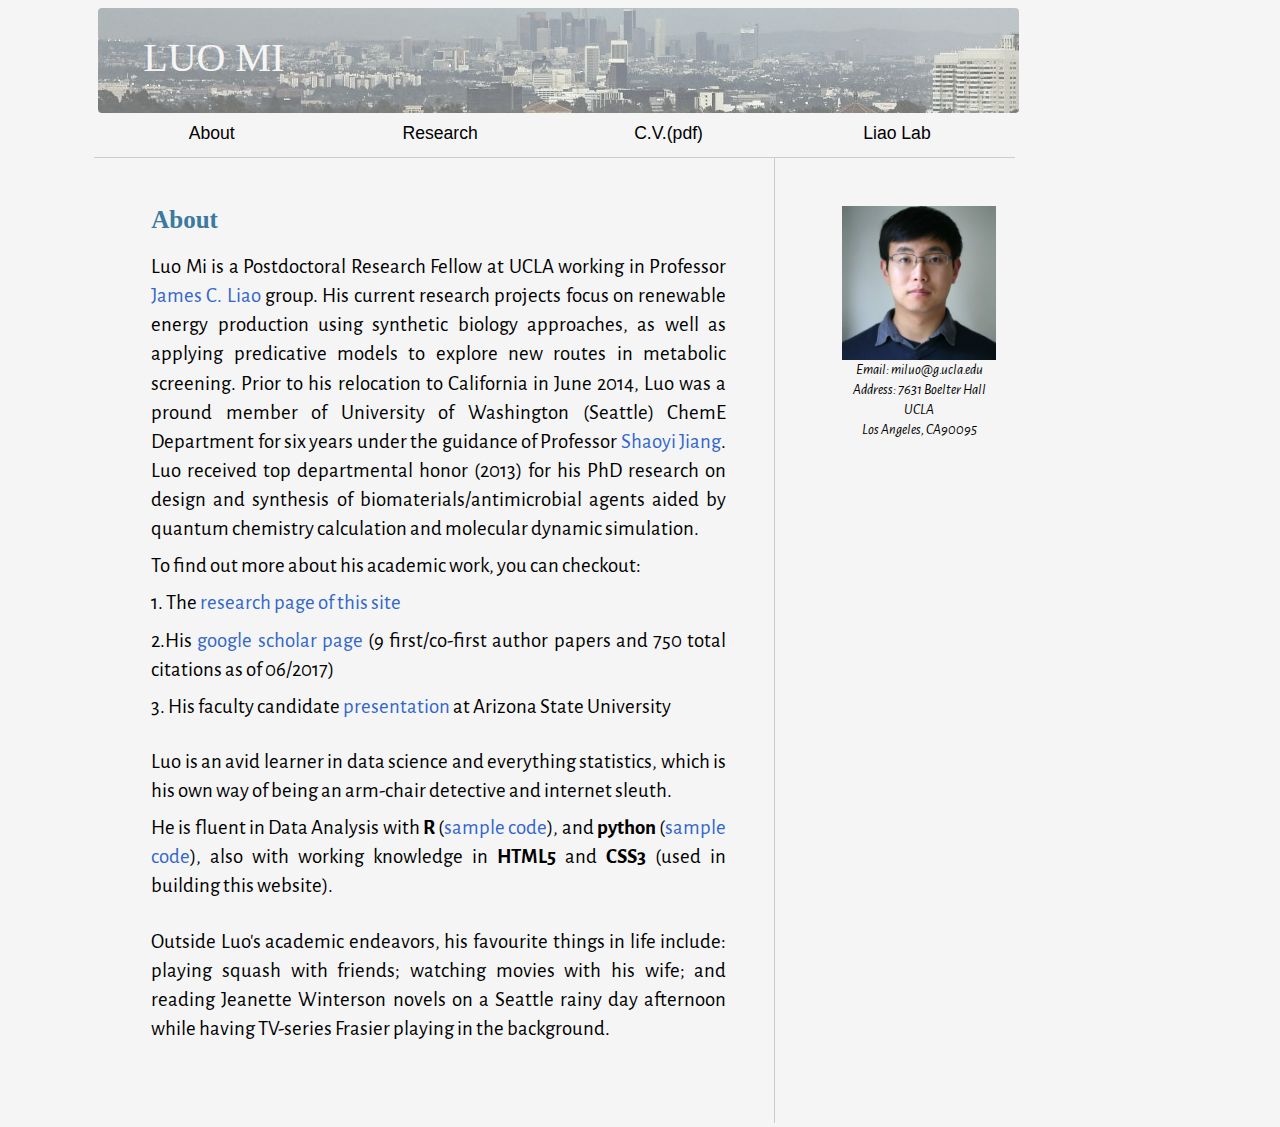
<file: htmlcsstutorial/Application - modified/index.html>
<!DOCTYPE html>
<html lang="en">
<head>
	<meta charset="utf-8">
	<meta name="viewport" content="width=device-width, initial-scale=1">
	<title>Luo Mi</title>
	<link rel="stylesheet" type="text/css" href="css/about.css">
</head>
<body>
	<header>
		<h1>Luo Mi</h1>
		<nav>
			<a class="primary_manu" href="index.html">About</a>
			<a class="primary_manu" href="research.html">Research</a>
			<a class="primary_manu" href="CV_LMi.pdf">C.V.(pdf)</a>
			<a class="primary_manu" href="https://www.seas.ucla.edu/liao_lab/">Liao Lab</a>

		</nav>
	</header>
	<main>
		<aside>
			<img src="images/miluo.jpg" alt="profile pic">
			<p id='email'>Email: miluo@g.ucla.edu</p>
			<p>Address: 7631 Boelter Hall</p>
			<p>UCLA</p>
			<P>Los Angeles, CA90095</P>
		</aside>
		<section id="about">
			<h2>About</h2>
			<br>
			<p class="first_p">Luo Mi is a Postdoctoral Research Fellow at UCLA working in Professor <a href="https://en.wikipedia.org/wiki/James_C._Liao" target="blank">James C. Liao</a> group. His current research projects focus on renewable energy production using synthetic biology approaches, as well as applying predicative models to explore new routes in metabolic screening. Prior to his relocation to California in June 2014, Luo was a pround member of University of Washington (Seattle) ChemE Department for six years under the guidance of Professor <a href="http://depts.washington.edu/jgroup/members.html" target='blank'>Shaoyi Jiang</a>. Luo received top departmental honor (2013) for his PhD research on design and synthesis of biomaterials/antimicrobial agents aided by quantum chemistry calculation and molecular dynamic simulation.</p>
			<p>To find out more about his academic work, you can checkout:</p>
			<p class="research">1. The <a href="research.html">research page of this site</a></p>
			<p class="research">2.His <a href="https://scholar.google.com/citations?user=93wvMbEAAAAJ&hl=en">google scholar page</a> (9 first/co-first author papers and 750 total citations as of 06/2017)</p>
			<p class="research">3.  His faculty candidate <a href="https://vimeo.com/218093038">presentation</a> at Arizona State University</p>
			<br>
			<p>Luo is an avid learner in data science and everything statistics, which is his own way of being an arm-chair detective and internet sleuth.</p>
			<p>He is fluent in Data Analysis with <strong>R</strong> (<a href="https://github.com/miluo41/ML_aided_screening">sample code</a>), and <strong>python</strong> (<a href="https://github.com/miluo41/rna_seq_clostridium">sample code</a>), also with working knowledge in <strong>HTML5</strong> and <strong>CSS3</strong> (used in building this website).</p>
			<br>
			<p>Outside Luo's academic endeavors, his favourite things in life include: playing squash with friends; watching movies with his wife; and reading Jeanette Winterson novels on a Seattle rainy day afternoon while having TV-series Frasier playing in the background.</p>
			<br>
			<br>
			<br>
			<br>
		</section>
	</main>
</body>
</html>
</file>
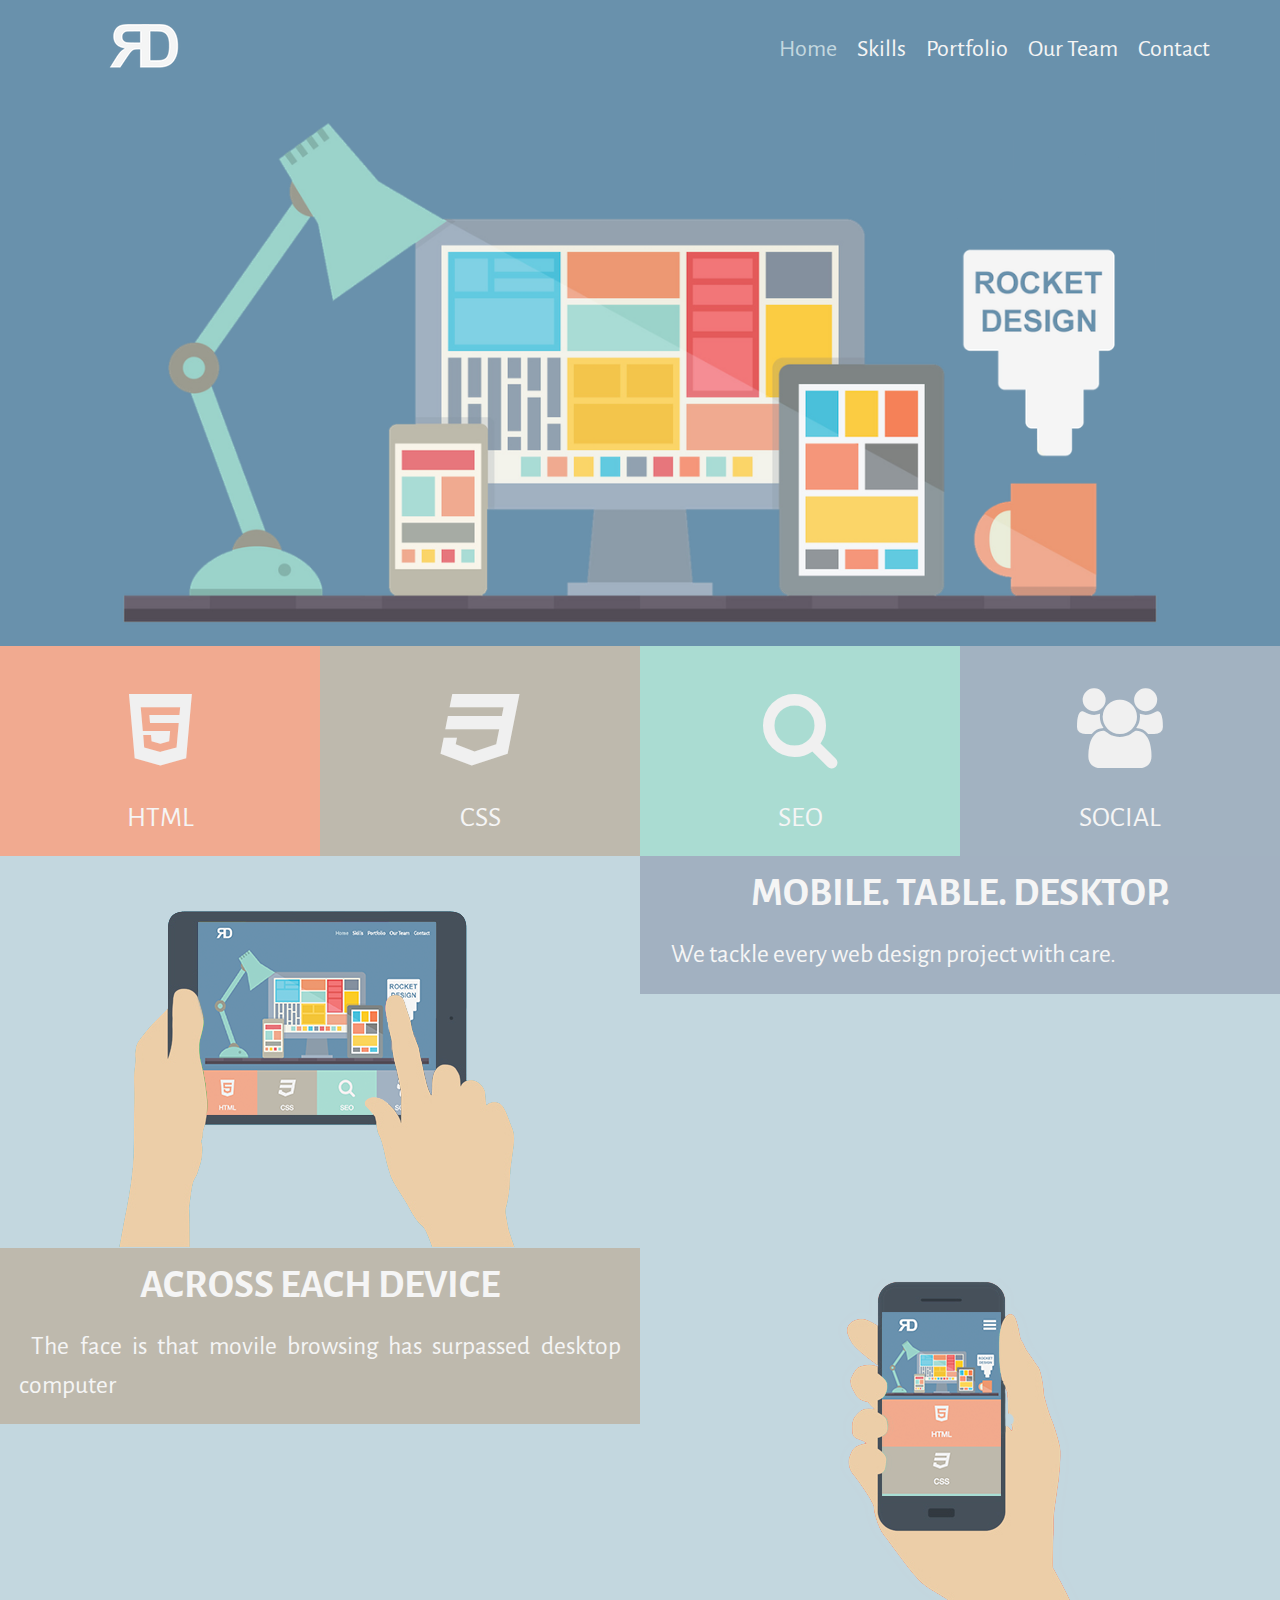
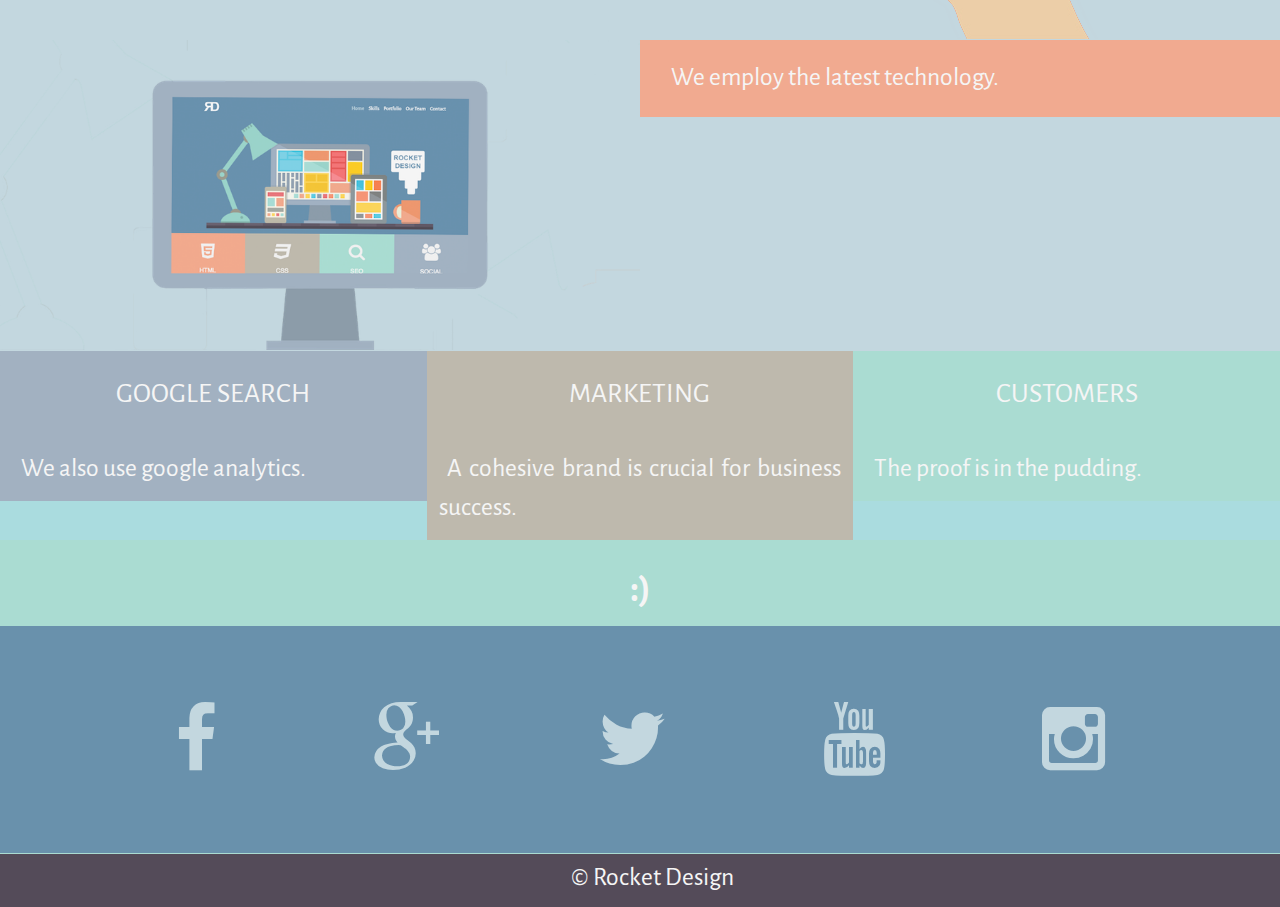
<file: htmlcsstutorial/Rocket Design Starter Files/index.html>
<!DOCTYPE html> 
<head>
	<meta charset="utf-8" />
	<meta name="viewport" content="width=device-width, initial-scale=1">
	<title>Rocket Design - Mobile Web Design Services</title>
	<link rel="stylesheet" type="text/css" href="style.css" />	
	<link href="css/font-awesome.min.css" rel="stylesheet"/>
	<link rel="shortcut icon" type="image/png" href="img/favicon.png"/>
</head>
<body>
	<header>
		<div id="header-inner">
			<a href="index.html" id="logo"></a>
			<nav>
				<a href="#" id="manu-icon">
				<ul>
					<li><a href="index.html" class="current">Home</li>
					<li><a href="#">Skills</a></li>
					<li><a href="#">Portfolio</a></li>
					<li><a href="#">Our Team</a></li>
					<li><a href="#">Contact</a></li>
				</ul>
			</nav>
		</div>
	</header>
<!---End header-->
	<section class="banner">
		<div class="banner-inner">
			<img src="img/rocket_design.png">
		</div>
	</section>
<!---End banner-->

	<section class="one-fourth" id="html">
		<td><i class="fa fa-html5"></i></td>
		<h3>HTML</h3>	
	</section>
	<section class="one-fourth" id="css">
		<td><i class="fa fa-css3"></i></td>
		<h3>CSS</h3>
	</section>
	<section class="one-fourth" id="seo">
		<td><i class="fa fa-search"></i></td>
		<h3>SEO</h3>
	</section>
	<section class="one-fourth" id="social">
		<td><i class="fa fa-users"></i></td>
		<h3>SOCIAL</h3>
	</section>
<!---End Four Column Section-->
	<section class="inner-wrapper">
		<article id="tablet">
			<img src="img/hand_ipad.png">
		</article>
		<aside id="tablet2">
			<h2>MOBILE. TABLE. DESKTOP.</h2>
			<p>We tackle every web design project with care.	
			</p>
		</aside>
	</section>
	<section class="inner-wrapper-2">
		<article id="mobile">
			<h2>ACROSS EACH DEVICE</h2>
			<p>The face is that movile browsing has surpassed desktop computer</p>
		</article>
		<aside>
			<img src="img/hand_mobile.png">
		</aside>
	</section>
	<section class="inner-wrapper">
		<article id="">
			<img src="img/desktop.png">
		</article>
		<aside id="desktop">
			<p>We employ the latest technology.</p>
		</aside>
	</section>
<!---End Main Two Column Section-->
	<section class="inner-wrapper-3">
		<section class="one-third" id="google">
			<h3>GOOGLE SEARCH</h3>
			<p>We also use google analytics.</p>
		</section>
		<section class="one-third" id="marketing">
			<h3>MARKETING</h3>
			<p>A cohesive brand is crucial for business success.</p>
		</section>
		<section class="one-third" id="customers">
			<h3>CUSTOMERS</h3>
			<p>The proof is in the pudding.</p>		
		</section>
	</section>
	<!---End Three Column Section-->
	<section id="smiley">
		<h2>:)</h2>
	</section>
	<!---End Smiley Face-->
	<footer>
		<ul class="social">
			<li><a href="#" target="_blank"><i class="fa fa-facebook"></i></a></li>
			<li><a href="#" target="_blank"><i class="fa fa-google-plus"></i></a></li>
			<li><a href="#" target="_blank"><i class="fa fa-twitter"></i></a></li>
			<li><a href="#" target="_blank"><i class="fa fa-youtube"></i></a></li>
			<li><a href="#" target="_blank"><i class="fa fa-instagram"></i></a></li>
		</ul>
	</footer>
<!---End first footer-->
	<footer class="second">
		<p>&copy; Rocket Design</p>
	</footer>
<!---End second footer-->
</body>
</html>
</file>
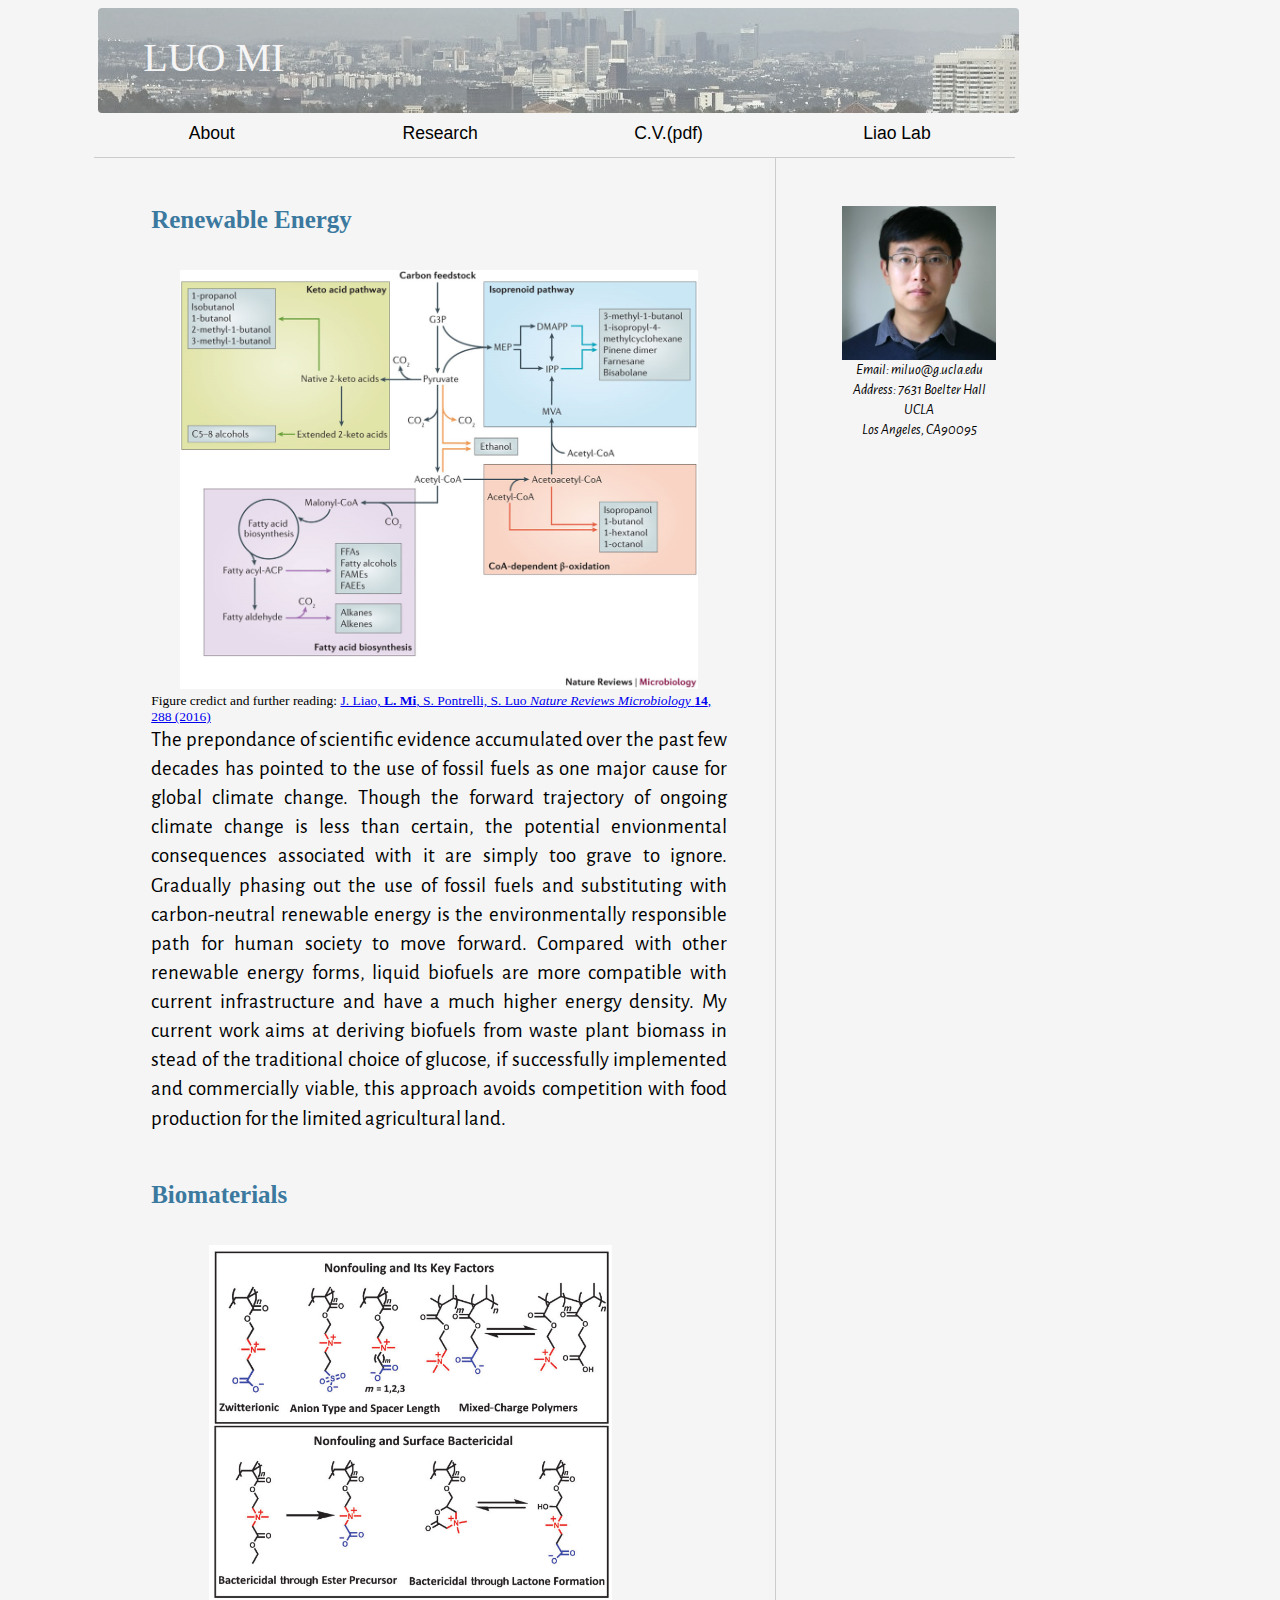
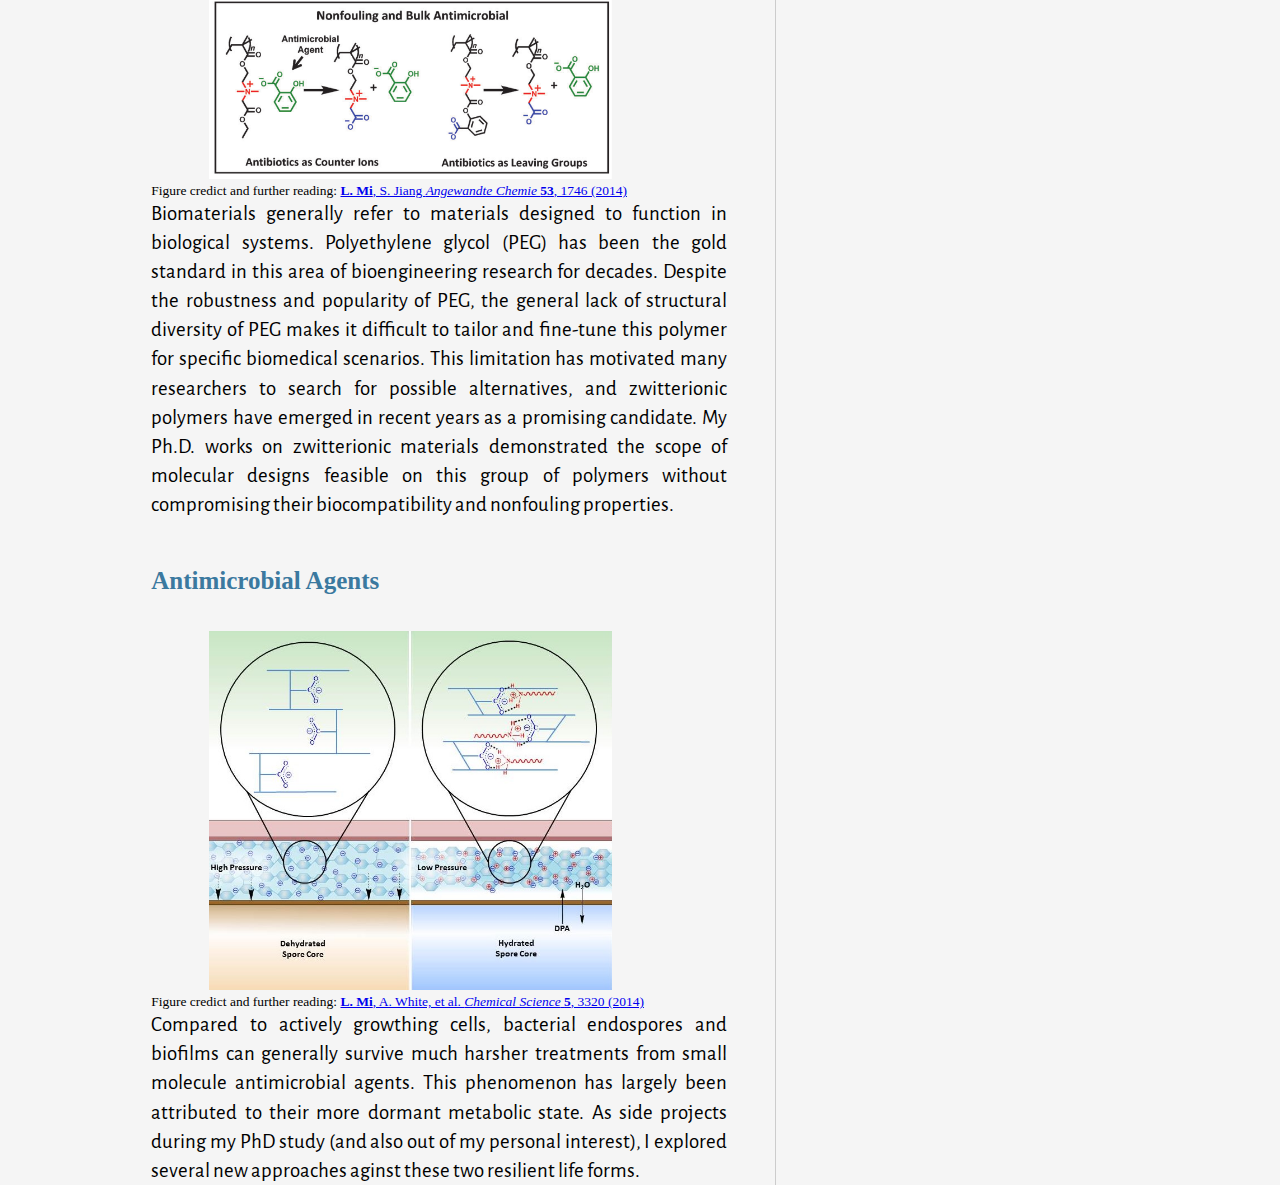
<file: htmlcsstutorial/Application - modified/research.html>
<!DOCTYPE html>
<html lang="en">
<head>
	<meta charset="utf-8">
	<title>Luo Mi</title>
	<link rel="stylesheet" type="text/css" href="css/about.css">
</head>
<body>
	<header>
		<h1>Luo Mi</h1>
		<nav>
			<a class="primary_manu" href="index.html">About</a>
			<a class="primary_manu" href="research.html">Research</a>
			<a class="primary_manu" href="CV_LMi.pdf">C.V.(pdf)</a>
			<a class="primary_manu" href="https://www.seas.ucla.edu/liao_lab/">Liao Lab</a>
		</nav>
	</header>
	<main>
		<aside id="research_aside">
			<img src="images/miluo.jpg" alt="Profile Pic">
			<p id='email'>Email: miluo@g.ucla.edu</p>
			<p>Address: 7631 Boelter Hall</p>
			<p>UCLA</p>
			<P>Los Angeles, CA90095</P>
		</aside>
		<section id="biofuel">
			<h2>Renewable Energy</h2>
			<br>
			<br>
			<figure>
				<img src="images/biofuels2.png" alt="biofuels">
				<figcaption>Figure credict and further reading: <a href="http://www.nature.com/nrmicro/journal/v14/n5/abs/nrmicro.2016.32.html" target="blank">J. Liao, <span class="my_name">L. Mi</span>, S. Pontrelli, S. Luo <span class="journal">Nature Reviews Microbiology</span> <span class="volume">14</span>, 288 (2016)</a></figcaption>
			</figure>
			<p>The prepondance of scientific evidence accumulated over the past few decades has pointed to the use of fossil fuels as one major cause for global climate change. Though the forward trajectory of ongoing climate change is less than certain, the potential envionmental consequences associated with it are simply too grave to ignore. Gradually phasing out the use of fossil fuels and substituting with carbon-neutral renewable energy is the environmentally responsible path for human society to move forward. Compared with other renewable energy forms, liquid biofuels are more compatible with current infrastructure and have a much higher energy density. My current work aims at deriving biofuels from waste plant biomass in stead of the traditional choice of glucose, if successfully implemented and commercially viable, this approach avoids competition with food production for the limited agricultural land.</p>
			

		</section>
		<section id="biomaterials">
			<h2>Biomaterials</h2>
			<br>
			<br>
			<img src="images/zwitter.png" alt="Zwitterionic Polymers">
			<figcaption>Figure credict and further reading: <a href="http://onlinelibrary.wiley.com/doi/10.1002/anie.201304060/abstract" target="blank"><span class="my_name">L. Mi</span>, S. Jiang <span class="journal">Angewandte Chemie</span> <span class="volume">53</span>, 1746 (2014)</a></figcaption>
			<p>Biomaterials generally refer to materials designed to function in biological systems. Polyethylene glycol (PEG) has been the gold standard in this area of bioengineering research for decades. Despite the robustness and popularity of PEG, the general lack of structural diversity of PEG makes it difficult to tailor and fine-tune this polymer for specific biomedical scenarios. This limitation has motivated many researchers to search for possible alternatives, and zwitterionic polymers have emerged in recent years as a promising candidate. My Ph.D. works on zwitterionic materials demonstrated the scope of molecular designs feasible on this group of polymers without compromising their biocompatibility and nonfouling properties.</p>
		</section>
		<section id="antimicrobial">
			<h2>Antimicrobial Agents</h2>
			<br>
			<br>
			<img src="images/antimicrobial.jpg" alt="antimicrobial agents">
			<figcaption>Figure credict and further reading: <a href="http://pubs.rsc.org/en/Content/ArticleLanding/2014/SC/C4SC01613K?utm_medium=email&utm_campaign=pub-SC-vol-5-issue-8&utm_source=toc-alert#!divAbstract" target="blank"><span class="my_name">L. Mi</span>, A. White, et al. <span class="journal">Chemical Science</span> <span class="volume">5</span>, 3320 (2014)</a></figcaption>
			<p>Compared to actively growthing cells, bacterial endospores and biofilms can generally survive much harsher treatments from small molecule antimicrobial agents. This phenomenon has largely been attributed to their more dormant metabolic state. As side projects during my PhD study (and also out of my personal interest), I explored several new approaches aginst these two resilient life forms.</p>
		</section>
	</main>
</body>
</html>
</file>
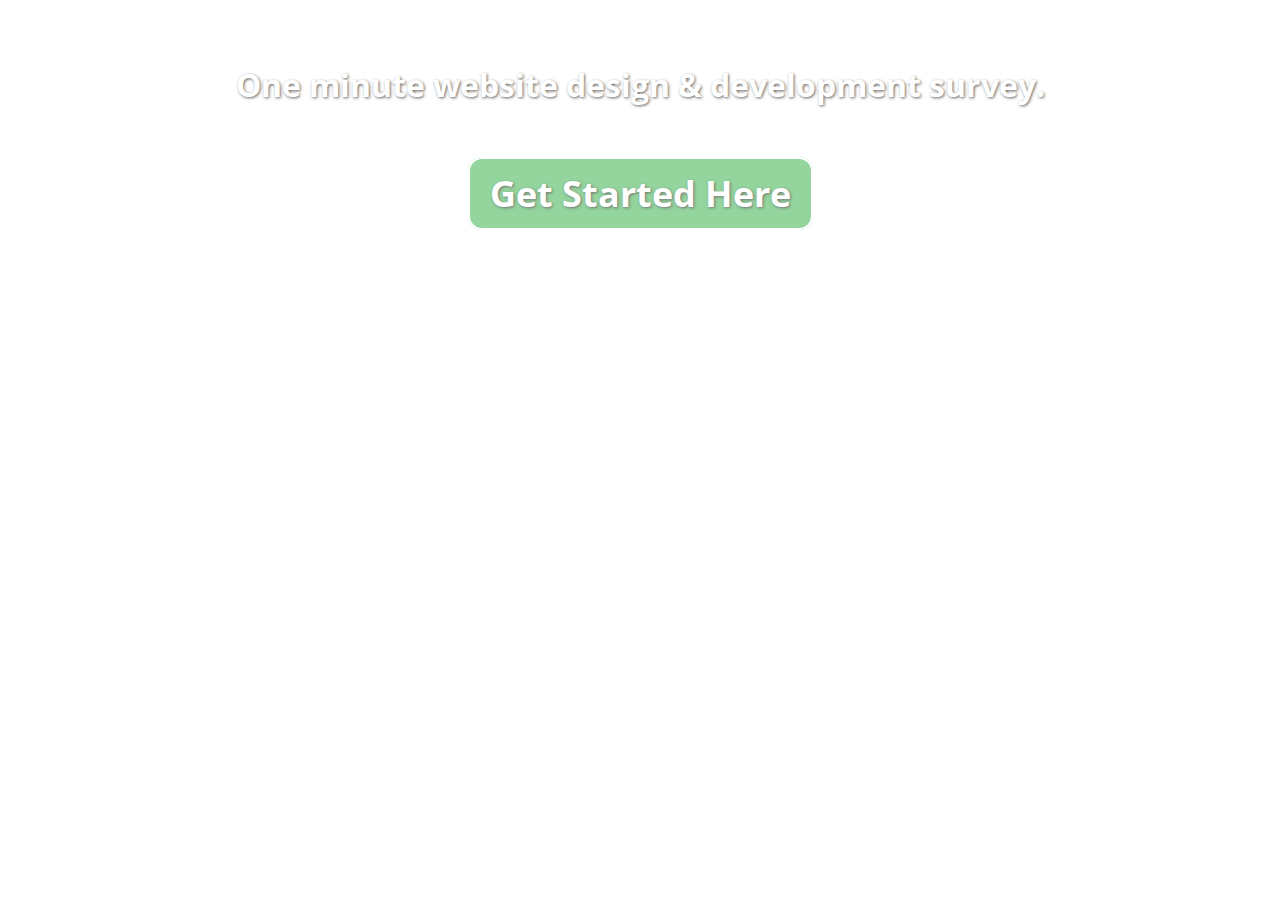
<file: htmlcsstutorial/Rocket Design Starter Files/survey.html>
<!DOCTYPE html>
<html lang="en">
	<head>
		<meta charset="utf-8">
		<meta http-equiv="X-UA-Compatible" content="IE=edge">
		<meta name="viewport" content="width=device-width, initial-scale=1">
		<title>Web Design &amp; Development Survey</title>
		<link href="https://fonts.googleapis.com/css?family=Open+Sans" rel="stylesheet">
		<style>
			body {
				background: url(https://www.w3newbie.com/wp-content/uploads/light-background.png);
			}
			h1 {
				margin: 5% 0 2% 0;
				color: #FFF;
				font-size: 32px;
				text-align: center;
				font-family: 'Open Sans', sans-serif;
				text-shadow: 1px 1px 3px #666666;
			}
			.button a {
  				border-radius: 14px;
  				text-shadow: 1px 1px 3px #666666;
  				font-family: 'Open Sans', sans-serif;
  				color: #ffffff;
  				font-size: 36px;
 				background: #88D193;
  				padding: 10px 20px 10px 20px;
  				border: solid #ffffff 2px;
  				text-decoration: none;
  				cursor: pointer;
  				opacity: .9;
			}

			.button:hover a {
  				background: #59C379;
  				text-decoration: none;
  				opacity: .6;
			}
		</style>
	</head>
<body>
	<div id="wrapper">
		<h1>One minute website design &amp; development survey.</h1>
		<h1 class="button"><a href="https://www.w3newbie.com/survey/" target="_blank">Get Started Here</a></h1>
	</div>
</body>
</html>
</file>
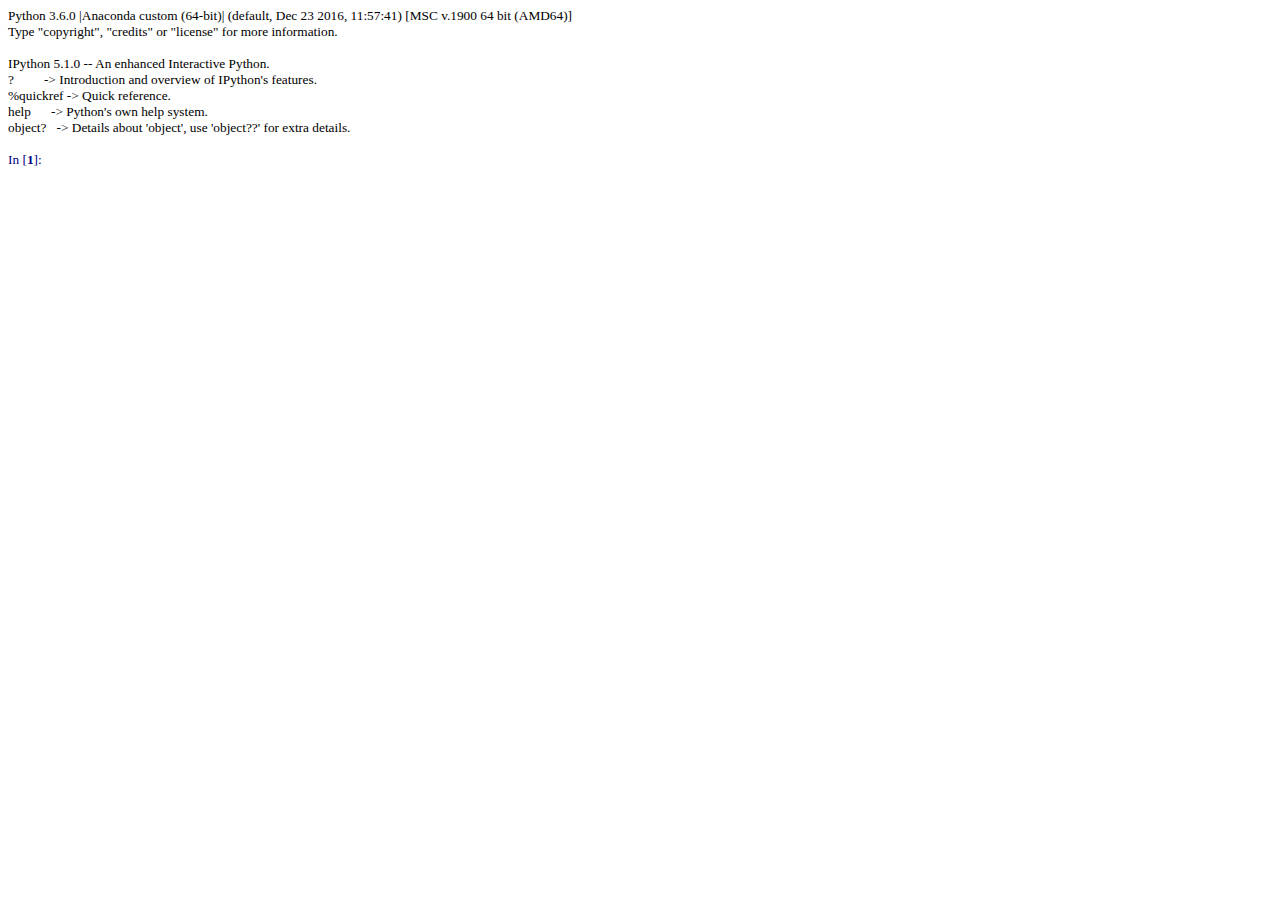
<file: MIT python/ps2/ipython.html>
<!DOCTYPE HTML PUBLIC "-//W3C//DTD HTML 4.0//EN" "http://www.w3.org/TR/REC-html40/strict.dtd">
<html><head>
<meta http-equiv="Content-Type" content="text/html; charset=utf-8" />
<meta name="qrichtext" content="1" /><style type="text/css">
p, li { white-space: pre-wrap; }
</style></head><body style=" font-family:'Consolas'; font-size:10pt; font-weight:400; font-style:normal;">
<p style=" margin-top:0px; margin-bottom:0px; margin-left:0px; margin-right:0px; -qt-block-indent:0; text-indent:0px;">Python 3.6.0 |Anaconda custom (64-bit)| (default, Dec 23 2016, 11:57:41) [MSC v.1900 64 bit (AMD64)]</p>
<p style=" margin-top:0px; margin-bottom:0px; margin-left:0px; margin-right:0px; -qt-block-indent:0; text-indent:0px;">Type &quot;copyright&quot;, &quot;credits&quot; or &quot;license&quot; for more information.</p>
<p style="-qt-paragraph-type:empty; margin-top:0px; margin-bottom:0px; margin-left:0px; margin-right:0px; -qt-block-indent:0; text-indent:0px;"><br /></p>
<p style=" margin-top:0px; margin-bottom:0px; margin-left:0px; margin-right:0px; -qt-block-indent:0; text-indent:0px;">IPython 5.1.0 -- An enhanced Interactive Python.</p>
<p style=" margin-top:0px; margin-bottom:0px; margin-left:0px; margin-right:0px; -qt-block-indent:0; text-indent:0px;">?         -&gt; Introduction and overview of IPython's features.</p>
<p style=" margin-top:0px; margin-bottom:0px; margin-left:0px; margin-right:0px; -qt-block-indent:0; text-indent:0px;">%quickref -&gt; Quick reference.</p>
<p style=" margin-top:0px; margin-bottom:0px; margin-left:0px; margin-right:0px; -qt-block-indent:0; text-indent:0px;">help      -&gt; Python's own help system.</p>
<p style=" margin-top:0px; margin-bottom:0px; margin-left:0px; margin-right:0px; -qt-block-indent:0; text-indent:0px;">object?   -&gt; Details about 'object', use 'object??' for extra details.</p>
<p style="-qt-paragraph-type:empty; margin-top:0px; margin-bottom:0px; margin-left:0px; margin-right:0px; -qt-block-indent:0; text-indent:0px;"><br /></p>
<p style=" margin-top:0px; margin-bottom:0px; margin-left:0px; margin-right:0px; -qt-block-indent:0; text-indent:0px;"><span style=" color:#000080;">In [</span><span style=" font-weight:600; color:#000080;">1</span><span style=" color:#000080;">]:</span> </p></body></html>
</file>
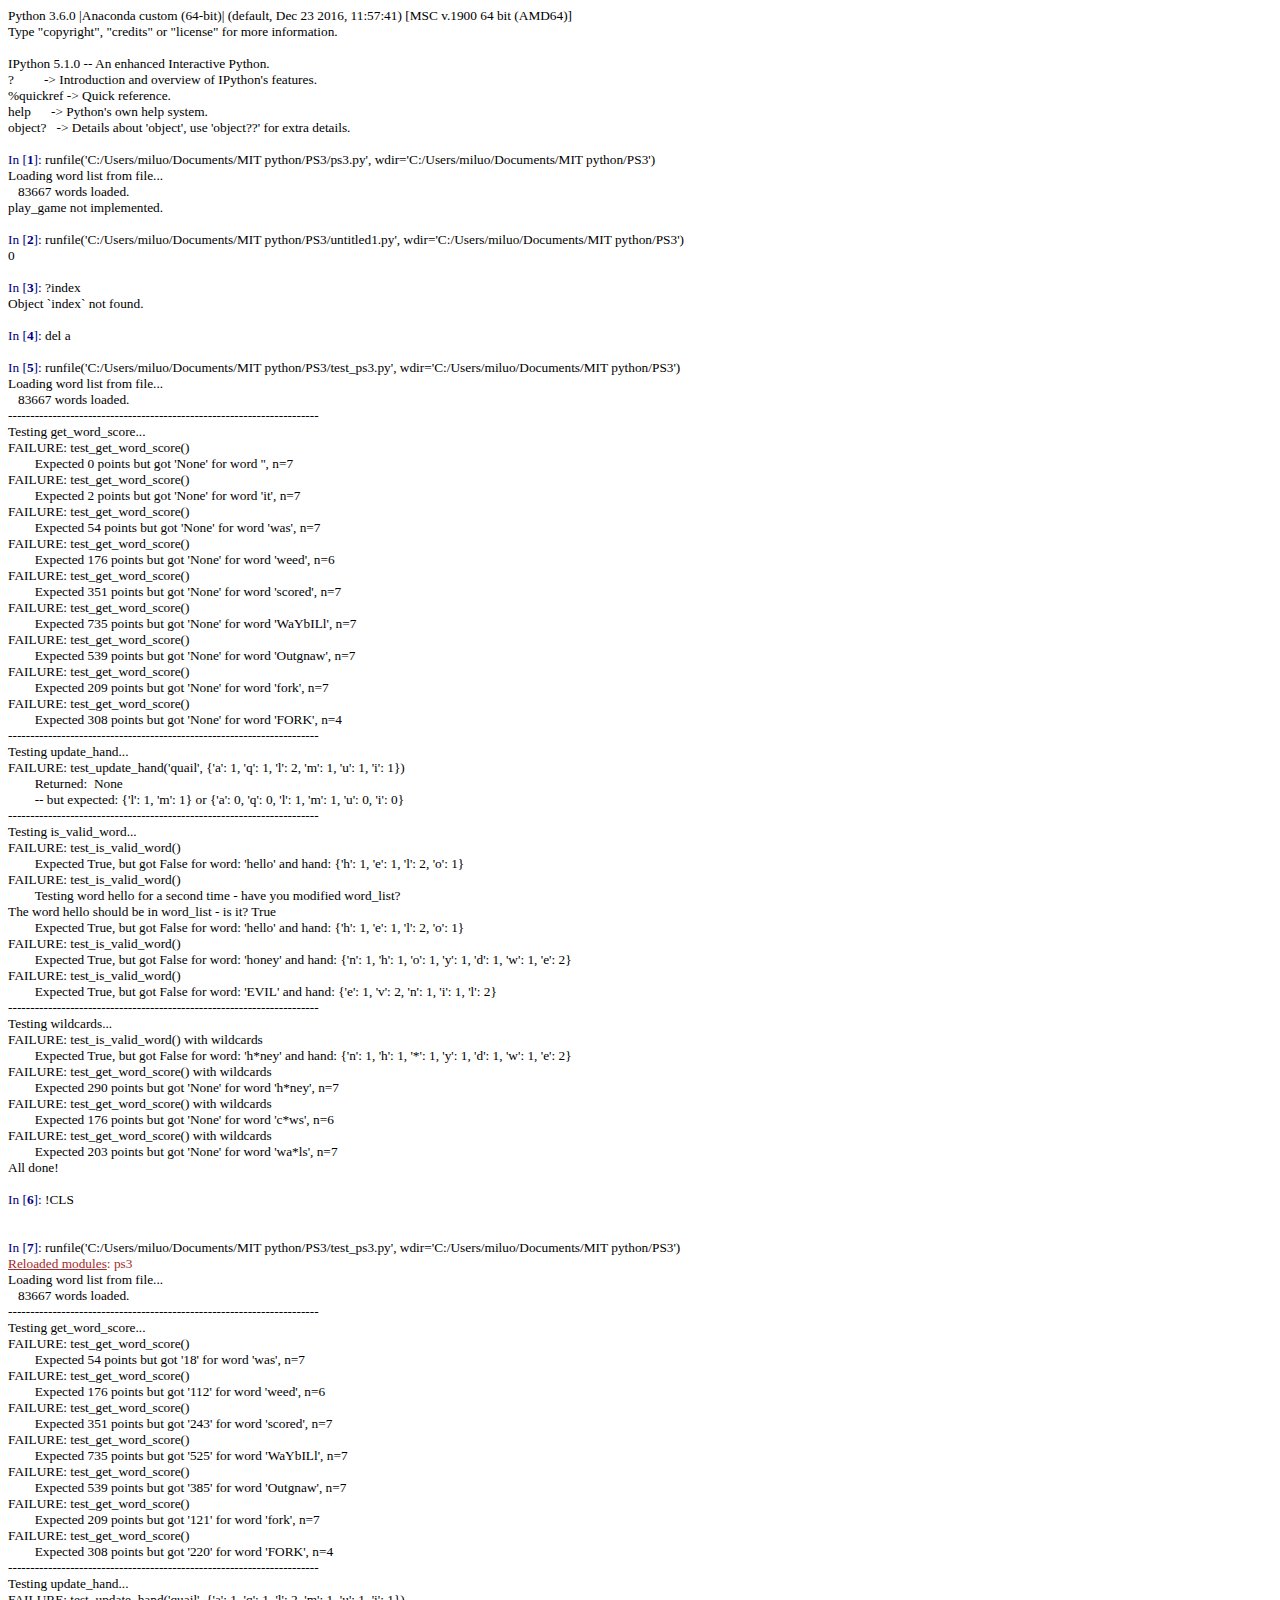
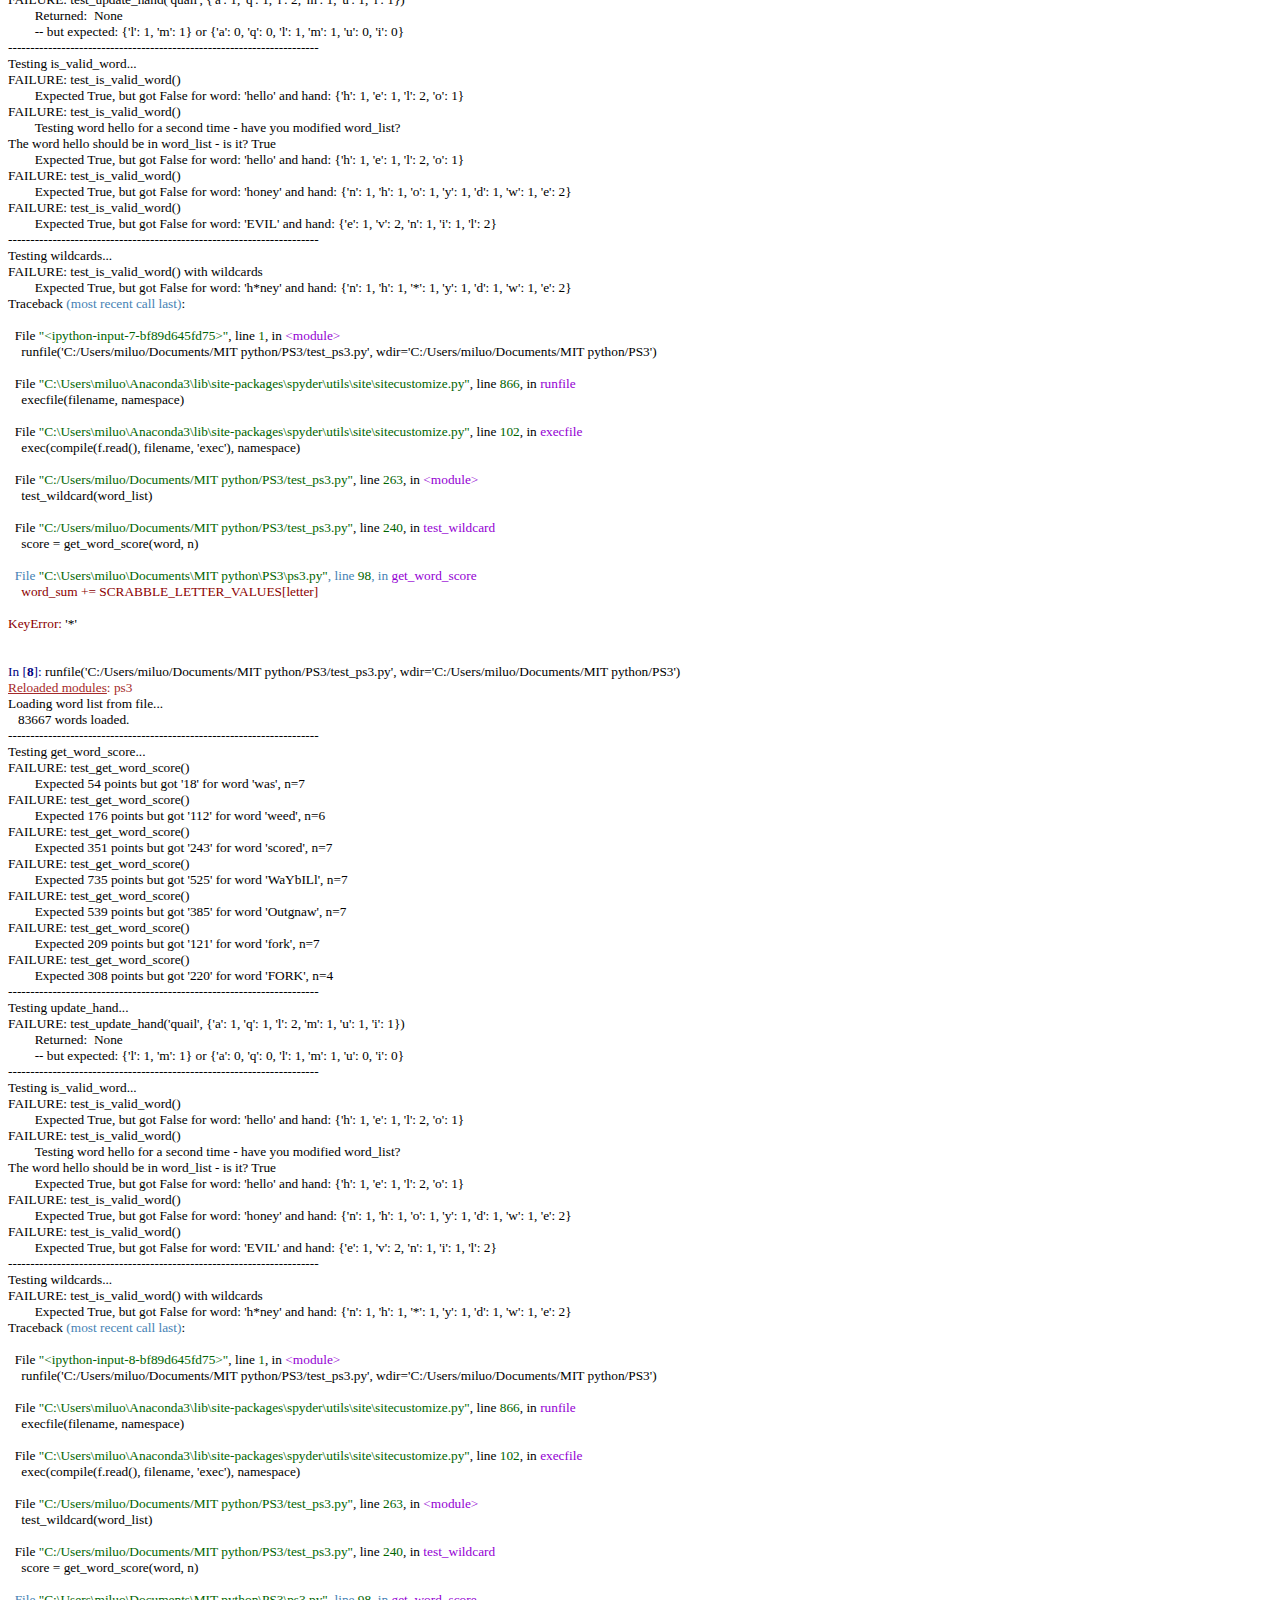
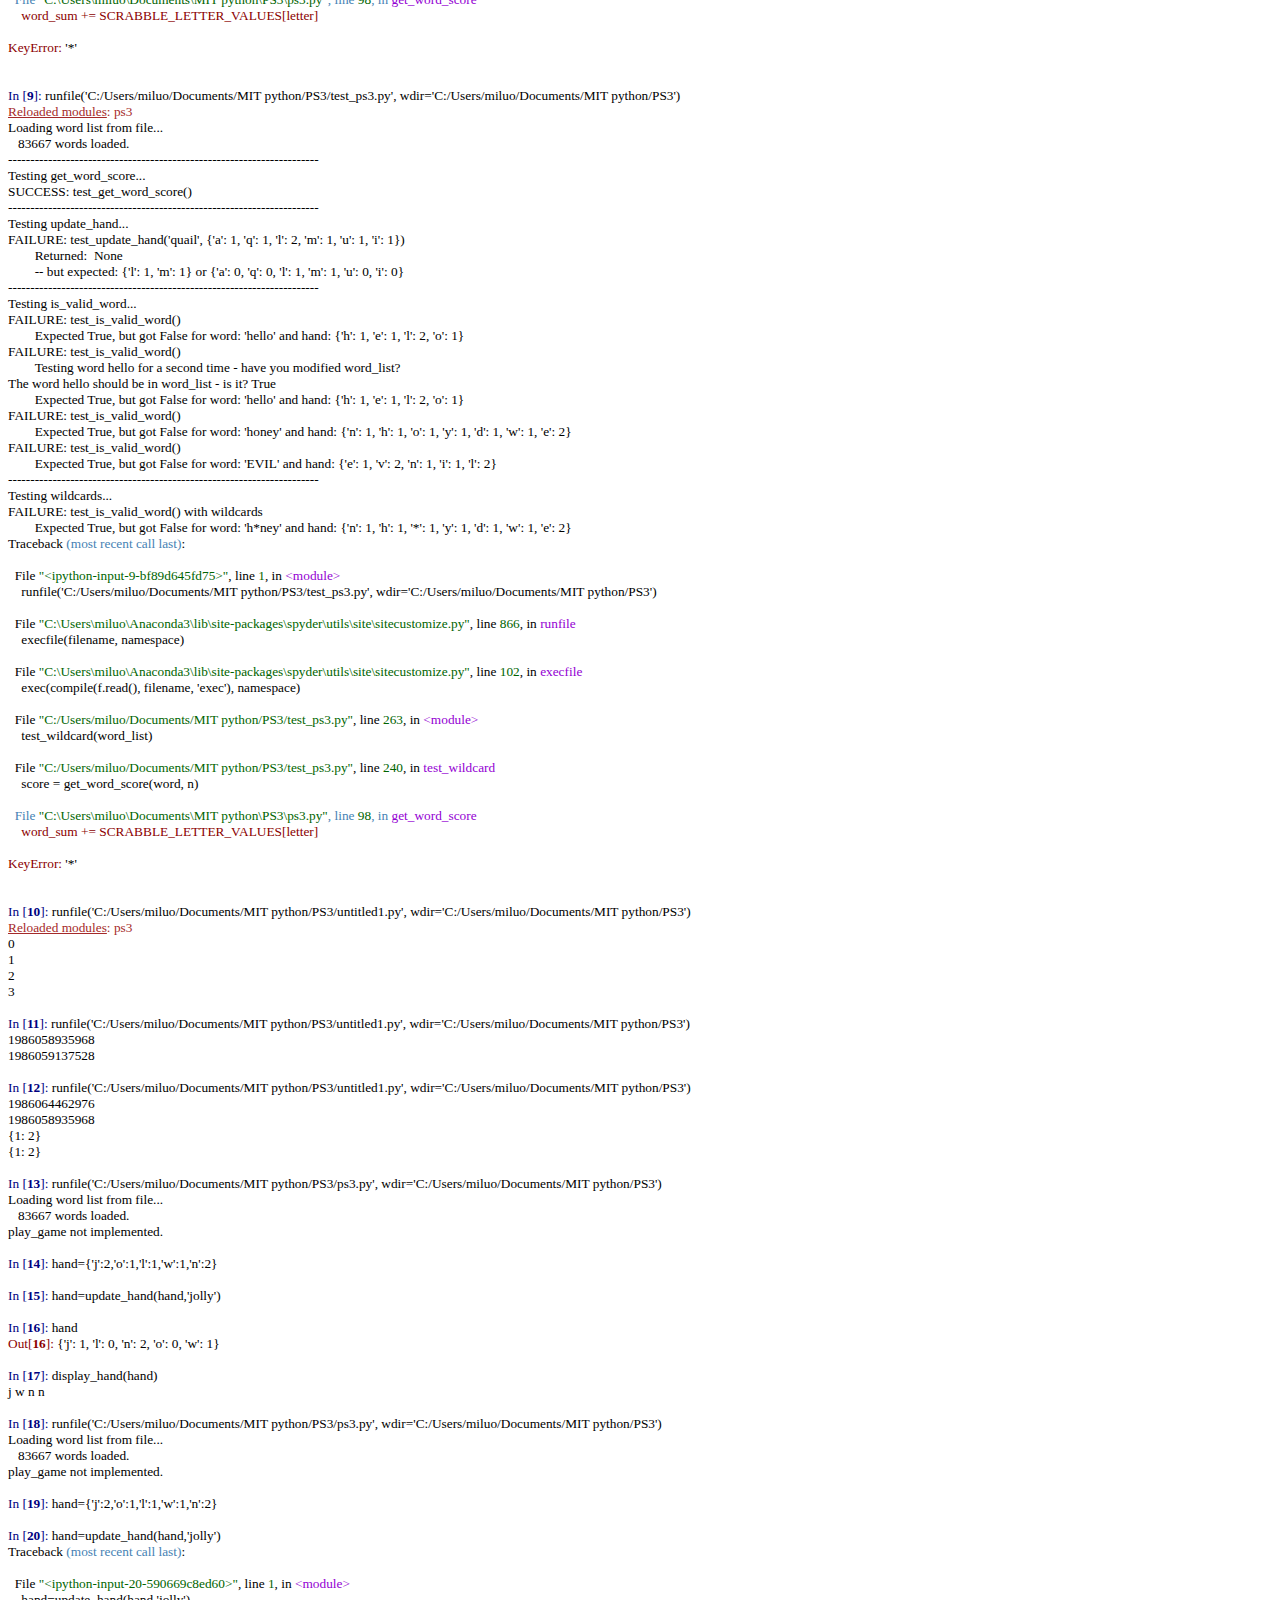
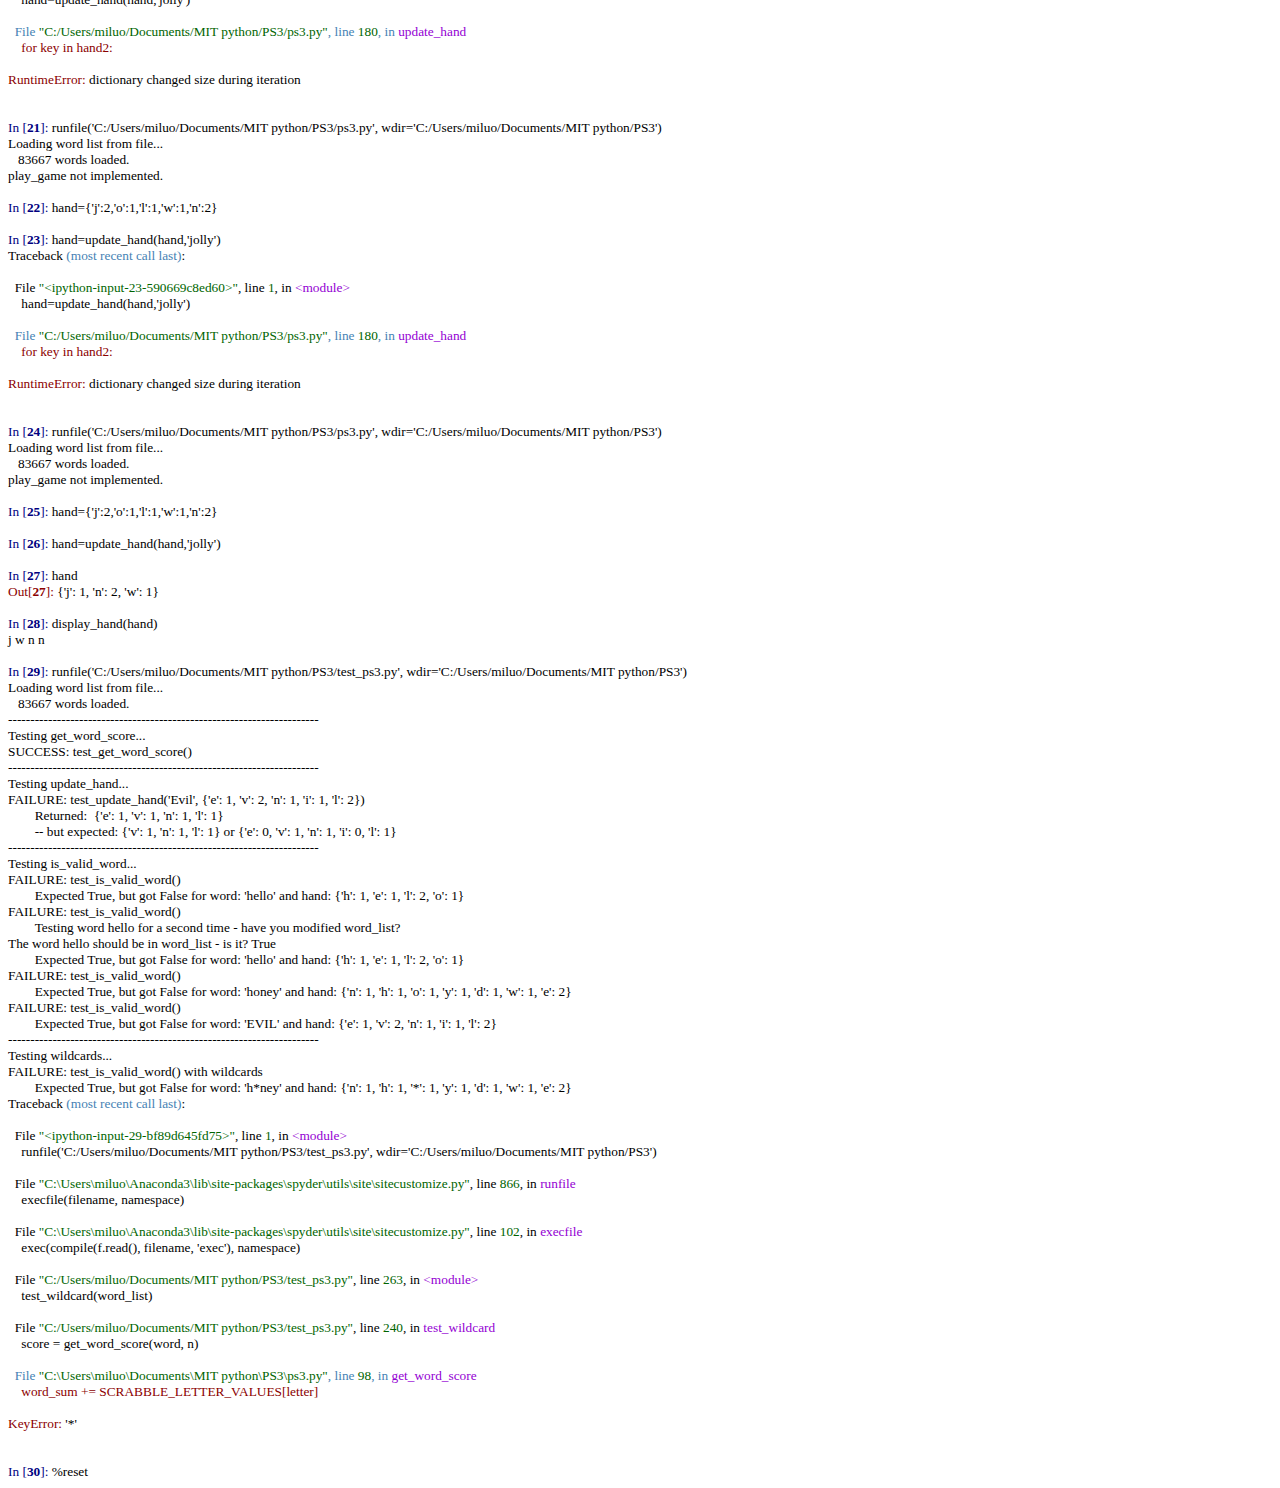
<file: MIT python/PS3/ipython.html>
<!DOCTYPE HTML PUBLIC "-//W3C//DTD HTML 4.0//EN" "http://www.w3.org/TR/REC-html40/strict.dtd">
<html><head>
<meta http-equiv="Content-Type" content="text/html; charset=utf-8" />
<meta name="qrichtext" content="1" /><style type="text/css">
p, li { white-space: pre-wrap; }
</style></head><body style=" font-family:'Consolas'; font-size:10pt; font-weight:400; font-style:normal;">
<p style=" margin-top:0px; margin-bottom:0px; margin-left:0px; margin-right:0px; -qt-block-indent:0; text-indent:0px;">Python 3.6.0 |Anaconda custom (64-bit)| (default, Dec 23 2016, 11:57:41) [MSC v.1900 64 bit (AMD64)]</p>
<p style=" margin-top:0px; margin-bottom:0px; margin-left:0px; margin-right:0px; -qt-block-indent:0; text-indent:0px;">Type &quot;copyright&quot;, &quot;credits&quot; or &quot;license&quot; for more information.</p>
<p style="-qt-paragraph-type:empty; margin-top:0px; margin-bottom:0px; margin-left:0px; margin-right:0px; -qt-block-indent:0; text-indent:0px;"><br /></p>
<p style=" margin-top:0px; margin-bottom:0px; margin-left:0px; margin-right:0px; -qt-block-indent:0; text-indent:0px;">IPython 5.1.0 -- An enhanced Interactive Python.</p>
<p style=" margin-top:0px; margin-bottom:0px; margin-left:0px; margin-right:0px; -qt-block-indent:0; text-indent:0px;">?         -&gt; Introduction and overview of IPython's features.</p>
<p style=" margin-top:0px; margin-bottom:0px; margin-left:0px; margin-right:0px; -qt-block-indent:0; text-indent:0px;">%quickref -&gt; Quick reference.</p>
<p style=" margin-top:0px; margin-bottom:0px; margin-left:0px; margin-right:0px; -qt-block-indent:0; text-indent:0px;">help      -&gt; Python's own help system.</p>
<p style=" margin-top:0px; margin-bottom:0px; margin-left:0px; margin-right:0px; -qt-block-indent:0; text-indent:0px;">object?   -&gt; Details about 'object', use 'object??' for extra details.</p>
<p style="-qt-paragraph-type:empty; margin-top:0px; margin-bottom:0px; margin-left:0px; margin-right:0px; -qt-block-indent:0; text-indent:0px;"><br /></p>
<p style=" margin-top:0px; margin-bottom:0px; margin-left:0px; margin-right:0px; -qt-block-indent:0; text-indent:0px;"><span style=" color:#000080;">In [</span><span style=" font-weight:600; color:#000080;">1</span><span style=" color:#000080;">]:</span> runfile('C:/Users/miluo/Documents/MIT python/PS3/ps3.py', wdir='C:/Users/miluo/Documents/MIT python/PS3')</p>
<p style=" margin-top:0px; margin-bottom:0px; margin-left:0px; margin-right:0px; -qt-block-indent:0; text-indent:0px;">Loading word list from file...</p>
<p style=" margin-top:0px; margin-bottom:0px; margin-left:0px; margin-right:0px; -qt-block-indent:0; text-indent:0px;">   83667 words loaded.</p>
<p style=" margin-top:0px; margin-bottom:0px; margin-left:0px; margin-right:0px; -qt-block-indent:0; text-indent:0px;">play_game not implemented.</p>
<p style="-qt-paragraph-type:empty; margin-top:0px; margin-bottom:0px; margin-left:0px; margin-right:0px; -qt-block-indent:0; text-indent:0px;"><br /></p>
<p style=" margin-top:0px; margin-bottom:0px; margin-left:0px; margin-right:0px; -qt-block-indent:0; text-indent:0px;"><span style=" color:#000080;">In [</span><span style=" font-weight:600; color:#000080;">2</span><span style=" color:#000080;">]:</span> runfile('C:/Users/miluo/Documents/MIT python/PS3/untitled1.py', wdir='C:/Users/miluo/Documents/MIT python/PS3')</p>
<p style=" margin-top:0px; margin-bottom:0px; margin-left:0px; margin-right:0px; -qt-block-indent:0; text-indent:0px;">0</p>
<p style="-qt-paragraph-type:empty; margin-top:0px; margin-bottom:0px; margin-left:0px; margin-right:0px; -qt-block-indent:0; text-indent:0px;"><br /></p>
<p style=" margin-top:0px; margin-bottom:0px; margin-left:0px; margin-right:0px; -qt-block-indent:0; text-indent:0px;"><span style=" color:#000080;">In [</span><span style=" font-weight:600; color:#000080;">3</span><span style=" color:#000080;">]:</span> ?index</p>
<p style=" margin-top:0px; margin-bottom:0px; margin-left:0px; margin-right:0px; -qt-block-indent:0; text-indent:0px;">Object `index` not found.</p>
<p style="-qt-paragraph-type:empty; margin-top:0px; margin-bottom:0px; margin-left:0px; margin-right:0px; -qt-block-indent:0; text-indent:0px;"><br /></p>
<p style=" margin-top:0px; margin-bottom:0px; margin-left:0px; margin-right:0px; -qt-block-indent:0; text-indent:0px;"><span style=" color:#000080;">In [</span><span style=" font-weight:600; color:#000080;">4</span><span style=" color:#000080;">]:</span> del a</p>
<p style="-qt-paragraph-type:empty; margin-top:0px; margin-bottom:0px; margin-left:0px; margin-right:0px; -qt-block-indent:0; text-indent:0px;"><br /></p>
<p style=" margin-top:0px; margin-bottom:0px; margin-left:0px; margin-right:0px; -qt-block-indent:0; text-indent:0px;"><span style=" color:#000080;">In [</span><span style=" font-weight:600; color:#000080;">5</span><span style=" color:#000080;">]:</span> runfile('C:/Users/miluo/Documents/MIT python/PS3/test_ps3.py', wdir='C:/Users/miluo/Documents/MIT python/PS3')</p>
<p style=" margin-top:0px; margin-bottom:0px; margin-left:0px; margin-right:0px; -qt-block-indent:0; text-indent:0px;">Loading word list from file...</p>
<p style=" margin-top:0px; margin-bottom:0px; margin-left:0px; margin-right:0px; -qt-block-indent:0; text-indent:0px;">   83667 words loaded.</p>
<p style=" margin-top:0px; margin-bottom:0px; margin-left:0px; margin-right:0px; -qt-block-indent:0; text-indent:0px;">----------------------------------------------------------------------</p>
<p style=" margin-top:0px; margin-bottom:0px; margin-left:0px; margin-right:0px; -qt-block-indent:0; text-indent:0px;">Testing get_word_score...</p>
<p style=" margin-top:0px; margin-bottom:0px; margin-left:0px; margin-right:0px; -qt-block-indent:0; text-indent:0px;">FAILURE: test_get_word_score()</p>
<p style=" margin-top:0px; margin-bottom:0px; margin-left:0px; margin-right:0px; -qt-block-indent:0; text-indent:0px;">        Expected 0 points but got 'None' for word '', n=7</p>
<p style=" margin-top:0px; margin-bottom:0px; margin-left:0px; margin-right:0px; -qt-block-indent:0; text-indent:0px;">FAILURE: test_get_word_score()</p>
<p style=" margin-top:0px; margin-bottom:0px; margin-left:0px; margin-right:0px; -qt-block-indent:0; text-indent:0px;">        Expected 2 points but got 'None' for word 'it', n=7</p>
<p style=" margin-top:0px; margin-bottom:0px; margin-left:0px; margin-right:0px; -qt-block-indent:0; text-indent:0px;">FAILURE: test_get_word_score()</p>
<p style=" margin-top:0px; margin-bottom:0px; margin-left:0px; margin-right:0px; -qt-block-indent:0; text-indent:0px;">        Expected 54 points but got 'None' for word 'was', n=7</p>
<p style=" margin-top:0px; margin-bottom:0px; margin-left:0px; margin-right:0px; -qt-block-indent:0; text-indent:0px;">FAILURE: test_get_word_score()</p>
<p style=" margin-top:0px; margin-bottom:0px; margin-left:0px; margin-right:0px; -qt-block-indent:0; text-indent:0px;">        Expected 176 points but got 'None' for word 'weed', n=6</p>
<p style=" margin-top:0px; margin-bottom:0px; margin-left:0px; margin-right:0px; -qt-block-indent:0; text-indent:0px;">FAILURE: test_get_word_score()</p>
<p style=" margin-top:0px; margin-bottom:0px; margin-left:0px; margin-right:0px; -qt-block-indent:0; text-indent:0px;">        Expected 351 points but got 'None' for word 'scored', n=7</p>
<p style=" margin-top:0px; margin-bottom:0px; margin-left:0px; margin-right:0px; -qt-block-indent:0; text-indent:0px;">FAILURE: test_get_word_score()</p>
<p style=" margin-top:0px; margin-bottom:0px; margin-left:0px; margin-right:0px; -qt-block-indent:0; text-indent:0px;">        Expected 735 points but got 'None' for word 'WaYbILl', n=7</p>
<p style=" margin-top:0px; margin-bottom:0px; margin-left:0px; margin-right:0px; -qt-block-indent:0; text-indent:0px;">FAILURE: test_get_word_score()</p>
<p style=" margin-top:0px; margin-bottom:0px; margin-left:0px; margin-right:0px; -qt-block-indent:0; text-indent:0px;">        Expected 539 points but got 'None' for word 'Outgnaw', n=7</p>
<p style=" margin-top:0px; margin-bottom:0px; margin-left:0px; margin-right:0px; -qt-block-indent:0; text-indent:0px;">FAILURE: test_get_word_score()</p>
<p style=" margin-top:0px; margin-bottom:0px; margin-left:0px; margin-right:0px; -qt-block-indent:0; text-indent:0px;">        Expected 209 points but got 'None' for word 'fork', n=7</p>
<p style=" margin-top:0px; margin-bottom:0px; margin-left:0px; margin-right:0px; -qt-block-indent:0; text-indent:0px;">FAILURE: test_get_word_score()</p>
<p style=" margin-top:0px; margin-bottom:0px; margin-left:0px; margin-right:0px; -qt-block-indent:0; text-indent:0px;">        Expected 308 points but got 'None' for word 'FORK', n=4</p>
<p style=" margin-top:0px; margin-bottom:0px; margin-left:0px; margin-right:0px; -qt-block-indent:0; text-indent:0px;">----------------------------------------------------------------------</p>
<p style=" margin-top:0px; margin-bottom:0px; margin-left:0px; margin-right:0px; -qt-block-indent:0; text-indent:0px;">Testing update_hand...</p>
<p style=" margin-top:0px; margin-bottom:0px; margin-left:0px; margin-right:0px; -qt-block-indent:0; text-indent:0px;">FAILURE: test_update_hand('quail', {'a': 1, 'q': 1, 'l': 2, 'm': 1, 'u': 1, 'i': 1})</p>
<p style=" margin-top:0px; margin-bottom:0px; margin-left:0px; margin-right:0px; -qt-block-indent:0; text-indent:0px;">        Returned:  None </p>
<p style=" margin-top:0px; margin-bottom:0px; margin-left:0px; margin-right:0px; -qt-block-indent:0; text-indent:0px;">        -- but expected: {'l': 1, 'm': 1} or {'a': 0, 'q': 0, 'l': 1, 'm': 1, 'u': 0, 'i': 0}</p>
<p style=" margin-top:0px; margin-bottom:0px; margin-left:0px; margin-right:0px; -qt-block-indent:0; text-indent:0px;">----------------------------------------------------------------------</p>
<p style=" margin-top:0px; margin-bottom:0px; margin-left:0px; margin-right:0px; -qt-block-indent:0; text-indent:0px;">Testing is_valid_word...</p>
<p style=" margin-top:0px; margin-bottom:0px; margin-left:0px; margin-right:0px; -qt-block-indent:0; text-indent:0px;">FAILURE: test_is_valid_word()</p>
<p style=" margin-top:0px; margin-bottom:0px; margin-left:0px; margin-right:0px; -qt-block-indent:0; text-indent:0px;">        Expected True, but got False for word: 'hello' and hand: {'h': 1, 'e': 1, 'l': 2, 'o': 1}</p>
<p style=" margin-top:0px; margin-bottom:0px; margin-left:0px; margin-right:0px; -qt-block-indent:0; text-indent:0px;">FAILURE: test_is_valid_word()</p>
<p style=" margin-top:0px; margin-bottom:0px; margin-left:0px; margin-right:0px; -qt-block-indent:0; text-indent:0px;">        Testing word hello for a second time - have you modified word_list?</p>
<p style=" margin-top:0px; margin-bottom:0px; margin-left:0px; margin-right:0px; -qt-block-indent:0; text-indent:0px;">The word hello should be in word_list - is it? True</p>
<p style=" margin-top:0px; margin-bottom:0px; margin-left:0px; margin-right:0px; -qt-block-indent:0; text-indent:0px;">        Expected True, but got False for word: 'hello' and hand: {'h': 1, 'e': 1, 'l': 2, 'o': 1}</p>
<p style=" margin-top:0px; margin-bottom:0px; margin-left:0px; margin-right:0px; -qt-block-indent:0; text-indent:0px;">FAILURE: test_is_valid_word()</p>
<p style=" margin-top:0px; margin-bottom:0px; margin-left:0px; margin-right:0px; -qt-block-indent:0; text-indent:0px;">        Expected True, but got False for word: 'honey' and hand: {'n': 1, 'h': 1, 'o': 1, 'y': 1, 'd': 1, 'w': 1, 'e': 2}</p>
<p style=" margin-top:0px; margin-bottom:0px; margin-left:0px; margin-right:0px; -qt-block-indent:0; text-indent:0px;">FAILURE: test_is_valid_word()</p>
<p style=" margin-top:0px; margin-bottom:0px; margin-left:0px; margin-right:0px; -qt-block-indent:0; text-indent:0px;">        Expected True, but got False for word: 'EVIL' and hand: {'e': 1, 'v': 2, 'n': 1, 'i': 1, 'l': 2}</p>
<p style=" margin-top:0px; margin-bottom:0px; margin-left:0px; margin-right:0px; -qt-block-indent:0; text-indent:0px;">----------------------------------------------------------------------</p>
<p style=" margin-top:0px; margin-bottom:0px; margin-left:0px; margin-right:0px; -qt-block-indent:0; text-indent:0px;">Testing wildcards...</p>
<p style=" margin-top:0px; margin-bottom:0px; margin-left:0px; margin-right:0px; -qt-block-indent:0; text-indent:0px;">FAILURE: test_is_valid_word() with wildcards</p>
<p style=" margin-top:0px; margin-bottom:0px; margin-left:0px; margin-right:0px; -qt-block-indent:0; text-indent:0px;">        Expected True, but got False for word: 'h*ney' and hand: {'n': 1, 'h': 1, '*': 1, 'y': 1, 'd': 1, 'w': 1, 'e': 2}</p>
<p style=" margin-top:0px; margin-bottom:0px; margin-left:0px; margin-right:0px; -qt-block-indent:0; text-indent:0px;">FAILURE: test_get_word_score() with wildcards</p>
<p style=" margin-top:0px; margin-bottom:0px; margin-left:0px; margin-right:0px; -qt-block-indent:0; text-indent:0px;">        Expected 290 points but got 'None' for word 'h*ney', n=7</p>
<p style=" margin-top:0px; margin-bottom:0px; margin-left:0px; margin-right:0px; -qt-block-indent:0; text-indent:0px;">FAILURE: test_get_word_score() with wildcards</p>
<p style=" margin-top:0px; margin-bottom:0px; margin-left:0px; margin-right:0px; -qt-block-indent:0; text-indent:0px;">        Expected 176 points but got 'None' for word 'c*ws', n=6</p>
<p style=" margin-top:0px; margin-bottom:0px; margin-left:0px; margin-right:0px; -qt-block-indent:0; text-indent:0px;">FAILURE: test_get_word_score() with wildcards</p>
<p style=" margin-top:0px; margin-bottom:0px; margin-left:0px; margin-right:0px; -qt-block-indent:0; text-indent:0px;">        Expected 203 points but got 'None' for word 'wa*ls', n=7</p>
<p style=" margin-top:0px; margin-bottom:0px; margin-left:0px; margin-right:0px; -qt-block-indent:0; text-indent:0px;">All done!</p>
<p style="-qt-paragraph-type:empty; margin-top:0px; margin-bottom:0px; margin-left:0px; margin-right:0px; -qt-block-indent:0; text-indent:0px;"><br /></p>
<p style=" margin-top:0px; margin-bottom:0px; margin-left:0px; margin-right:0px; -qt-block-indent:0; text-indent:0px;"><span style=" color:#000080;">In [</span><span style=" font-weight:600; color:#000080;">6</span><span style=" color:#000080;">]:</span> !CLS</p>
<p style="-qt-paragraph-type:empty; margin-top:0px; margin-bottom:0px; margin-left:0px; margin-right:0px; -qt-block-indent:0; text-indent:0px;"><br /></p>
<p style="-qt-paragraph-type:empty; margin-top:0px; margin-bottom:0px; margin-left:0px; margin-right:0px; -qt-block-indent:0; text-indent:0px;"><br /></p>
<p style=" margin-top:0px; margin-bottom:0px; margin-left:0px; margin-right:0px; -qt-block-indent:0; text-indent:0px;"><span style=" color:#000080;">In [</span><span style=" font-weight:600; color:#000080;">7</span><span style=" color:#000080;">]:</span> runfile('C:/Users/miluo/Documents/MIT python/PS3/test_ps3.py', wdir='C:/Users/miluo/Documents/MIT python/PS3')</p>
<p style=" margin-top:0px; margin-bottom:0px; margin-left:0px; margin-right:0px; -qt-block-indent:0; text-indent:0px;"><span style=" text-decoration: underline; color:#a52a2a;">Reloaded modules</span><span style=" color:#a52a2a;">: ps3</span></p>
<p style=" margin-top:0px; margin-bottom:0px; margin-left:0px; margin-right:0px; -qt-block-indent:0; text-indent:0px;">Loading word list from file...</p>
<p style=" margin-top:0px; margin-bottom:0px; margin-left:0px; margin-right:0px; -qt-block-indent:0; text-indent:0px;">   83667 words loaded.</p>
<p style=" margin-top:0px; margin-bottom:0px; margin-left:0px; margin-right:0px; -qt-block-indent:0; text-indent:0px;">----------------------------------------------------------------------</p>
<p style=" margin-top:0px; margin-bottom:0px; margin-left:0px; margin-right:0px; -qt-block-indent:0; text-indent:0px;">Testing get_word_score...</p>
<p style=" margin-top:0px; margin-bottom:0px; margin-left:0px; margin-right:0px; -qt-block-indent:0; text-indent:0px;">FAILURE: test_get_word_score()</p>
<p style=" margin-top:0px; margin-bottom:0px; margin-left:0px; margin-right:0px; -qt-block-indent:0; text-indent:0px;">        Expected 54 points but got '18' for word 'was', n=7</p>
<p style=" margin-top:0px; margin-bottom:0px; margin-left:0px; margin-right:0px; -qt-block-indent:0; text-indent:0px;">FAILURE: test_get_word_score()</p>
<p style=" margin-top:0px; margin-bottom:0px; margin-left:0px; margin-right:0px; -qt-block-indent:0; text-indent:0px;">        Expected 176 points but got '112' for word 'weed', n=6</p>
<p style=" margin-top:0px; margin-bottom:0px; margin-left:0px; margin-right:0px; -qt-block-indent:0; text-indent:0px;">FAILURE: test_get_word_score()</p>
<p style=" margin-top:0px; margin-bottom:0px; margin-left:0px; margin-right:0px; -qt-block-indent:0; text-indent:0px;">        Expected 351 points but got '243' for word 'scored', n=7</p>
<p style=" margin-top:0px; margin-bottom:0px; margin-left:0px; margin-right:0px; -qt-block-indent:0; text-indent:0px;">FAILURE: test_get_word_score()</p>
<p style=" margin-top:0px; margin-bottom:0px; margin-left:0px; margin-right:0px; -qt-block-indent:0; text-indent:0px;">        Expected 735 points but got '525' for word 'WaYbILl', n=7</p>
<p style=" margin-top:0px; margin-bottom:0px; margin-left:0px; margin-right:0px; -qt-block-indent:0; text-indent:0px;">FAILURE: test_get_word_score()</p>
<p style=" margin-top:0px; margin-bottom:0px; margin-left:0px; margin-right:0px; -qt-block-indent:0; text-indent:0px;">        Expected 539 points but got '385' for word 'Outgnaw', n=7</p>
<p style=" margin-top:0px; margin-bottom:0px; margin-left:0px; margin-right:0px; -qt-block-indent:0; text-indent:0px;">FAILURE: test_get_word_score()</p>
<p style=" margin-top:0px; margin-bottom:0px; margin-left:0px; margin-right:0px; -qt-block-indent:0; text-indent:0px;">        Expected 209 points but got '121' for word 'fork', n=7</p>
<p style=" margin-top:0px; margin-bottom:0px; margin-left:0px; margin-right:0px; -qt-block-indent:0; text-indent:0px;">FAILURE: test_get_word_score()</p>
<p style=" margin-top:0px; margin-bottom:0px; margin-left:0px; margin-right:0px; -qt-block-indent:0; text-indent:0px;">        Expected 308 points but got '220' for word 'FORK', n=4</p>
<p style=" margin-top:0px; margin-bottom:0px; margin-left:0px; margin-right:0px; -qt-block-indent:0; text-indent:0px;">----------------------------------------------------------------------</p>
<p style=" margin-top:0px; margin-bottom:0px; margin-left:0px; margin-right:0px; -qt-block-indent:0; text-indent:0px;">Testing update_hand...</p>
<p style=" margin-top:0px; margin-bottom:0px; margin-left:0px; margin-right:0px; -qt-block-indent:0; text-indent:0px;">FAILURE: test_update_hand('quail', {'a': 1, 'q': 1, 'l': 2, 'm': 1, 'u': 1, 'i': 1})</p>
<p style=" margin-top:0px; margin-bottom:0px; margin-left:0px; margin-right:0px; -qt-block-indent:0; text-indent:0px;">        Returned:  None </p>
<p style=" margin-top:0px; margin-bottom:0px; margin-left:0px; margin-right:0px; -qt-block-indent:0; text-indent:0px;">        -- but expected: {'l': 1, 'm': 1} or {'a': 0, 'q': 0, 'l': 1, 'm': 1, 'u': 0, 'i': 0}</p>
<p style=" margin-top:0px; margin-bottom:0px; margin-left:0px; margin-right:0px; -qt-block-indent:0; text-indent:0px;">----------------------------------------------------------------------</p>
<p style=" margin-top:0px; margin-bottom:0px; margin-left:0px; margin-right:0px; -qt-block-indent:0; text-indent:0px;">Testing is_valid_word...</p>
<p style=" margin-top:0px; margin-bottom:0px; margin-left:0px; margin-right:0px; -qt-block-indent:0; text-indent:0px;">FAILURE: test_is_valid_word()</p>
<p style=" margin-top:0px; margin-bottom:0px; margin-left:0px; margin-right:0px; -qt-block-indent:0; text-indent:0px;">        Expected True, but got False for word: 'hello' and hand: {'h': 1, 'e': 1, 'l': 2, 'o': 1}</p>
<p style=" margin-top:0px; margin-bottom:0px; margin-left:0px; margin-right:0px; -qt-block-indent:0; text-indent:0px;">FAILURE: test_is_valid_word()</p>
<p style=" margin-top:0px; margin-bottom:0px; margin-left:0px; margin-right:0px; -qt-block-indent:0; text-indent:0px;">        Testing word hello for a second time - have you modified word_list?</p>
<p style=" margin-top:0px; margin-bottom:0px; margin-left:0px; margin-right:0px; -qt-block-indent:0; text-indent:0px;">The word hello should be in word_list - is it? True</p>
<p style=" margin-top:0px; margin-bottom:0px; margin-left:0px; margin-right:0px; -qt-block-indent:0; text-indent:0px;">        Expected True, but got False for word: 'hello' and hand: {'h': 1, 'e': 1, 'l': 2, 'o': 1}</p>
<p style=" margin-top:0px; margin-bottom:0px; margin-left:0px; margin-right:0px; -qt-block-indent:0; text-indent:0px;">FAILURE: test_is_valid_word()</p>
<p style=" margin-top:0px; margin-bottom:0px; margin-left:0px; margin-right:0px; -qt-block-indent:0; text-indent:0px;">        Expected True, but got False for word: 'honey' and hand: {'n': 1, 'h': 1, 'o': 1, 'y': 1, 'd': 1, 'w': 1, 'e': 2}</p>
<p style=" margin-top:0px; margin-bottom:0px; margin-left:0px; margin-right:0px; -qt-block-indent:0; text-indent:0px;">FAILURE: test_is_valid_word()</p>
<p style=" margin-top:0px; margin-bottom:0px; margin-left:0px; margin-right:0px; -qt-block-indent:0; text-indent:0px;">        Expected True, but got False for word: 'EVIL' and hand: {'e': 1, 'v': 2, 'n': 1, 'i': 1, 'l': 2}</p>
<p style=" margin-top:0px; margin-bottom:0px; margin-left:0px; margin-right:0px; -qt-block-indent:0; text-indent:0px;">----------------------------------------------------------------------</p>
<p style=" margin-top:0px; margin-bottom:0px; margin-left:0px; margin-right:0px; -qt-block-indent:0; text-indent:0px;">Testing wildcards...</p>
<p style=" margin-top:0px; margin-bottom:0px; margin-left:0px; margin-right:0px; -qt-block-indent:0; text-indent:0px;">FAILURE: test_is_valid_word() with wildcards</p>
<p style=" margin-top:0px; margin-bottom:0px; margin-left:0px; margin-right:0px; -qt-block-indent:0; text-indent:0px;">        Expected True, but got False for word: 'h*ney' and hand: {'n': 1, 'h': 1, '*': 1, 'y': 1, 'd': 1, 'w': 1, 'e': 2}</p>
<p style=" margin-top:0px; margin-bottom:0px; margin-left:0px; margin-right:0px; -qt-block-indent:0; text-indent:0px;">Traceback <span style=" color:#4682b4;">(most recent call last)</span>:</p>
<p style="-qt-paragraph-type:empty; margin-top:0px; margin-bottom:0px; margin-left:0px; margin-right:0px; -qt-block-indent:0; text-indent:0px;"><br /></p>
<p style=" margin-top:0px; margin-bottom:0px; margin-left:0px; margin-right:0px; -qt-block-indent:0; text-indent:0px;">  File <span style=" color:#006400;">&quot;&lt;ipython-input-7-bf89d645fd75&gt;&quot;</span>, line <span style=" color:#006400;">1</span>, in <span style=" color:#9400d3;">&lt;module&gt;</span></p>
<p style=" margin-top:0px; margin-bottom:0px; margin-left:0px; margin-right:0px; -qt-block-indent:0; text-indent:0px;">    runfile('C:/Users/miluo/Documents/MIT python/PS3/test_ps3.py', wdir='C:/Users/miluo/Documents/MIT python/PS3')</p>
<p style="-qt-paragraph-type:empty; margin-top:0px; margin-bottom:0px; margin-left:0px; margin-right:0px; -qt-block-indent:0; text-indent:0px;"><br /></p>
<p style=" margin-top:0px; margin-bottom:0px; margin-left:0px; margin-right:0px; -qt-block-indent:0; text-indent:0px;">  File <span style=" color:#006400;">&quot;C:\Users\miluo\Anaconda3\lib\site-packages\spyder\utils\site\sitecustomize.py&quot;</span>, line <span style=" color:#006400;">866</span>, in <span style=" color:#9400d3;">runfile</span></p>
<p style=" margin-top:0px; margin-bottom:0px; margin-left:0px; margin-right:0px; -qt-block-indent:0; text-indent:0px;">    execfile(filename, namespace)</p>
<p style="-qt-paragraph-type:empty; margin-top:0px; margin-bottom:0px; margin-left:0px; margin-right:0px; -qt-block-indent:0; text-indent:0px;"><br /></p>
<p style=" margin-top:0px; margin-bottom:0px; margin-left:0px; margin-right:0px; -qt-block-indent:0; text-indent:0px;">  File <span style=" color:#006400;">&quot;C:\Users\miluo\Anaconda3\lib\site-packages\spyder\utils\site\sitecustomize.py&quot;</span>, line <span style=" color:#006400;">102</span>, in <span style=" color:#9400d3;">execfile</span></p>
<p style=" margin-top:0px; margin-bottom:0px; margin-left:0px; margin-right:0px; -qt-block-indent:0; text-indent:0px;">    exec(compile(f.read(), filename, 'exec'), namespace)</p>
<p style="-qt-paragraph-type:empty; margin-top:0px; margin-bottom:0px; margin-left:0px; margin-right:0px; -qt-block-indent:0; text-indent:0px;"><br /></p>
<p style=" margin-top:0px; margin-bottom:0px; margin-left:0px; margin-right:0px; -qt-block-indent:0; text-indent:0px;">  File <span style=" color:#006400;">&quot;C:/Users/miluo/Documents/MIT python/PS3/test_ps3.py&quot;</span>, line <span style=" color:#006400;">263</span>, in <span style=" color:#9400d3;">&lt;module&gt;</span></p>
<p style=" margin-top:0px; margin-bottom:0px; margin-left:0px; margin-right:0px; -qt-block-indent:0; text-indent:0px;">    test_wildcard(word_list)</p>
<p style="-qt-paragraph-type:empty; margin-top:0px; margin-bottom:0px; margin-left:0px; margin-right:0px; -qt-block-indent:0; text-indent:0px;"><br /></p>
<p style=" margin-top:0px; margin-bottom:0px; margin-left:0px; margin-right:0px; -qt-block-indent:0; text-indent:0px;">  File <span style=" color:#006400;">&quot;C:/Users/miluo/Documents/MIT python/PS3/test_ps3.py&quot;</span>, line <span style=" color:#006400;">240</span>, in <span style=" color:#9400d3;">test_wildcard</span></p>
<p style=" margin-top:0px; margin-bottom:0px; margin-left:0px; margin-right:0px; -qt-block-indent:0; text-indent:0px;">    score = get_word_score(word, n)</p>
<p style="-qt-paragraph-type:empty; margin-top:0px; margin-bottom:0px; margin-left:0px; margin-right:0px; -qt-block-indent:0; text-indent:0px;"><br /></p>
<p style=" margin-top:0px; margin-bottom:0px; margin-left:0px; margin-right:0px; -qt-block-indent:0; text-indent:0px;"><span style=" color:#4682b4;">  File </span><span style=" color:#006400;">&quot;C:\Users\miluo\Documents\MIT python\PS3\ps3.py&quot;</span><span style=" color:#4682b4;">, line </span><span style=" color:#006400;">98</span><span style=" color:#4682b4;">, in </span><span style=" color:#9400d3;">get_word_score</span></p>
<p style=" margin-top:0px; margin-bottom:0px; margin-left:0px; margin-right:0px; -qt-block-indent:0; text-indent:0px;"><span style=" color:#8b0000;">    word_sum += SCRABBLE_LETTER_VALUES[letter]</span></p>
<p style="-qt-paragraph-type:empty; margin-top:0px; margin-bottom:0px; margin-left:0px; margin-right:0px; -qt-block-indent:0; text-indent:0px;"><br /></p>
<p style=" margin-top:0px; margin-bottom:0px; margin-left:0px; margin-right:0px; -qt-block-indent:0; text-indent:0px;"><span style=" color:#8b0000;">KeyError:</span> '*'</p>
<p style="-qt-paragraph-type:empty; margin-top:0px; margin-bottom:0px; margin-left:0px; margin-right:0px; -qt-block-indent:0; text-indent:0px;"><br /></p>
<p style="-qt-paragraph-type:empty; margin-top:0px; margin-bottom:0px; margin-left:0px; margin-right:0px; -qt-block-indent:0; text-indent:0px;"><br /></p>
<p style=" margin-top:0px; margin-bottom:0px; margin-left:0px; margin-right:0px; -qt-block-indent:0; text-indent:0px;"><span style=" color:#000080;">In [</span><span style=" font-weight:600; color:#000080;">8</span><span style=" color:#000080;">]:</span> runfile('C:/Users/miluo/Documents/MIT python/PS3/test_ps3.py', wdir='C:/Users/miluo/Documents/MIT python/PS3')</p>
<p style=" margin-top:0px; margin-bottom:0px; margin-left:0px; margin-right:0px; -qt-block-indent:0; text-indent:0px;"><span style=" text-decoration: underline; color:#a52a2a;">Reloaded modules</span><span style=" color:#a52a2a;">: ps3</span></p>
<p style=" margin-top:0px; margin-bottom:0px; margin-left:0px; margin-right:0px; -qt-block-indent:0; text-indent:0px;">Loading word list from file...</p>
<p style=" margin-top:0px; margin-bottom:0px; margin-left:0px; margin-right:0px; -qt-block-indent:0; text-indent:0px;">   83667 words loaded.</p>
<p style=" margin-top:0px; margin-bottom:0px; margin-left:0px; margin-right:0px; -qt-block-indent:0; text-indent:0px;">----------------------------------------------------------------------</p>
<p style=" margin-top:0px; margin-bottom:0px; margin-left:0px; margin-right:0px; -qt-block-indent:0; text-indent:0px;">Testing get_word_score...</p>
<p style=" margin-top:0px; margin-bottom:0px; margin-left:0px; margin-right:0px; -qt-block-indent:0; text-indent:0px;">FAILURE: test_get_word_score()</p>
<p style=" margin-top:0px; margin-bottom:0px; margin-left:0px; margin-right:0px; -qt-block-indent:0; text-indent:0px;">        Expected 54 points but got '18' for word 'was', n=7</p>
<p style=" margin-top:0px; margin-bottom:0px; margin-left:0px; margin-right:0px; -qt-block-indent:0; text-indent:0px;">FAILURE: test_get_word_score()</p>
<p style=" margin-top:0px; margin-bottom:0px; margin-left:0px; margin-right:0px; -qt-block-indent:0; text-indent:0px;">        Expected 176 points but got '112' for word 'weed', n=6</p>
<p style=" margin-top:0px; margin-bottom:0px; margin-left:0px; margin-right:0px; -qt-block-indent:0; text-indent:0px;">FAILURE: test_get_word_score()</p>
<p style=" margin-top:0px; margin-bottom:0px; margin-left:0px; margin-right:0px; -qt-block-indent:0; text-indent:0px;">        Expected 351 points but got '243' for word 'scored', n=7</p>
<p style=" margin-top:0px; margin-bottom:0px; margin-left:0px; margin-right:0px; -qt-block-indent:0; text-indent:0px;">FAILURE: test_get_word_score()</p>
<p style=" margin-top:0px; margin-bottom:0px; margin-left:0px; margin-right:0px; -qt-block-indent:0; text-indent:0px;">        Expected 735 points but got '525' for word 'WaYbILl', n=7</p>
<p style=" margin-top:0px; margin-bottom:0px; margin-left:0px; margin-right:0px; -qt-block-indent:0; text-indent:0px;">FAILURE: test_get_word_score()</p>
<p style=" margin-top:0px; margin-bottom:0px; margin-left:0px; margin-right:0px; -qt-block-indent:0; text-indent:0px;">        Expected 539 points but got '385' for word 'Outgnaw', n=7</p>
<p style=" margin-top:0px; margin-bottom:0px; margin-left:0px; margin-right:0px; -qt-block-indent:0; text-indent:0px;">FAILURE: test_get_word_score()</p>
<p style=" margin-top:0px; margin-bottom:0px; margin-left:0px; margin-right:0px; -qt-block-indent:0; text-indent:0px;">        Expected 209 points but got '121' for word 'fork', n=7</p>
<p style=" margin-top:0px; margin-bottom:0px; margin-left:0px; margin-right:0px; -qt-block-indent:0; text-indent:0px;">FAILURE: test_get_word_score()</p>
<p style=" margin-top:0px; margin-bottom:0px; margin-left:0px; margin-right:0px; -qt-block-indent:0; text-indent:0px;">        Expected 308 points but got '220' for word 'FORK', n=4</p>
<p style=" margin-top:0px; margin-bottom:0px; margin-left:0px; margin-right:0px; -qt-block-indent:0; text-indent:0px;">----------------------------------------------------------------------</p>
<p style=" margin-top:0px; margin-bottom:0px; margin-left:0px; margin-right:0px; -qt-block-indent:0; text-indent:0px;">Testing update_hand...</p>
<p style=" margin-top:0px; margin-bottom:0px; margin-left:0px; margin-right:0px; -qt-block-indent:0; text-indent:0px;">FAILURE: test_update_hand('quail', {'a': 1, 'q': 1, 'l': 2, 'm': 1, 'u': 1, 'i': 1})</p>
<p style=" margin-top:0px; margin-bottom:0px; margin-left:0px; margin-right:0px; -qt-block-indent:0; text-indent:0px;">        Returned:  None </p>
<p style=" margin-top:0px; margin-bottom:0px; margin-left:0px; margin-right:0px; -qt-block-indent:0; text-indent:0px;">        -- but expected: {'l': 1, 'm': 1} or {'a': 0, 'q': 0, 'l': 1, 'm': 1, 'u': 0, 'i': 0}</p>
<p style=" margin-top:0px; margin-bottom:0px; margin-left:0px; margin-right:0px; -qt-block-indent:0; text-indent:0px;">----------------------------------------------------------------------</p>
<p style=" margin-top:0px; margin-bottom:0px; margin-left:0px; margin-right:0px; -qt-block-indent:0; text-indent:0px;">Testing is_valid_word...</p>
<p style=" margin-top:0px; margin-bottom:0px; margin-left:0px; margin-right:0px; -qt-block-indent:0; text-indent:0px;">FAILURE: test_is_valid_word()</p>
<p style=" margin-top:0px; margin-bottom:0px; margin-left:0px; margin-right:0px; -qt-block-indent:0; text-indent:0px;">        Expected True, but got False for word: 'hello' and hand: {'h': 1, 'e': 1, 'l': 2, 'o': 1}</p>
<p style=" margin-top:0px; margin-bottom:0px; margin-left:0px; margin-right:0px; -qt-block-indent:0; text-indent:0px;">FAILURE: test_is_valid_word()</p>
<p style=" margin-top:0px; margin-bottom:0px; margin-left:0px; margin-right:0px; -qt-block-indent:0; text-indent:0px;">        Testing word hello for a second time - have you modified word_list?</p>
<p style=" margin-top:0px; margin-bottom:0px; margin-left:0px; margin-right:0px; -qt-block-indent:0; text-indent:0px;">The word hello should be in word_list - is it? True</p>
<p style=" margin-top:0px; margin-bottom:0px; margin-left:0px; margin-right:0px; -qt-block-indent:0; text-indent:0px;">        Expected True, but got False for word: 'hello' and hand: {'h': 1, 'e': 1, 'l': 2, 'o': 1}</p>
<p style=" margin-top:0px; margin-bottom:0px; margin-left:0px; margin-right:0px; -qt-block-indent:0; text-indent:0px;">FAILURE: test_is_valid_word()</p>
<p style=" margin-top:0px; margin-bottom:0px; margin-left:0px; margin-right:0px; -qt-block-indent:0; text-indent:0px;">        Expected True, but got False for word: 'honey' and hand: {'n': 1, 'h': 1, 'o': 1, 'y': 1, 'd': 1, 'w': 1, 'e': 2}</p>
<p style=" margin-top:0px; margin-bottom:0px; margin-left:0px; margin-right:0px; -qt-block-indent:0; text-indent:0px;">FAILURE: test_is_valid_word()</p>
<p style=" margin-top:0px; margin-bottom:0px; margin-left:0px; margin-right:0px; -qt-block-indent:0; text-indent:0px;">        Expected True, but got False for word: 'EVIL' and hand: {'e': 1, 'v': 2, 'n': 1, 'i': 1, 'l': 2}</p>
<p style=" margin-top:0px; margin-bottom:0px; margin-left:0px; margin-right:0px; -qt-block-indent:0; text-indent:0px;">----------------------------------------------------------------------</p>
<p style=" margin-top:0px; margin-bottom:0px; margin-left:0px; margin-right:0px; -qt-block-indent:0; text-indent:0px;">Testing wildcards...</p>
<p style=" margin-top:0px; margin-bottom:0px; margin-left:0px; margin-right:0px; -qt-block-indent:0; text-indent:0px;">FAILURE: test_is_valid_word() with wildcards</p>
<p style=" margin-top:0px; margin-bottom:0px; margin-left:0px; margin-right:0px; -qt-block-indent:0; text-indent:0px;">        Expected True, but got False for word: 'h*ney' and hand: {'n': 1, 'h': 1, '*': 1, 'y': 1, 'd': 1, 'w': 1, 'e': 2}</p>
<p style=" margin-top:0px; margin-bottom:0px; margin-left:0px; margin-right:0px; -qt-block-indent:0; text-indent:0px;">Traceback <span style=" color:#4682b4;">(most recent call last)</span>:</p>
<p style="-qt-paragraph-type:empty; margin-top:0px; margin-bottom:0px; margin-left:0px; margin-right:0px; -qt-block-indent:0; text-indent:0px;"><br /></p>
<p style=" margin-top:0px; margin-bottom:0px; margin-left:0px; margin-right:0px; -qt-block-indent:0; text-indent:0px;">  File <span style=" color:#006400;">&quot;&lt;ipython-input-8-bf89d645fd75&gt;&quot;</span>, line <span style=" color:#006400;">1</span>, in <span style=" color:#9400d3;">&lt;module&gt;</span></p>
<p style=" margin-top:0px; margin-bottom:0px; margin-left:0px; margin-right:0px; -qt-block-indent:0; text-indent:0px;">    runfile('C:/Users/miluo/Documents/MIT python/PS3/test_ps3.py', wdir='C:/Users/miluo/Documents/MIT python/PS3')</p>
<p style="-qt-paragraph-type:empty; margin-top:0px; margin-bottom:0px; margin-left:0px; margin-right:0px; -qt-block-indent:0; text-indent:0px;"><br /></p>
<p style=" margin-top:0px; margin-bottom:0px; margin-left:0px; margin-right:0px; -qt-block-indent:0; text-indent:0px;">  File <span style=" color:#006400;">&quot;C:\Users\miluo\Anaconda3\lib\site-packages\spyder\utils\site\sitecustomize.py&quot;</span>, line <span style=" color:#006400;">866</span>, in <span style=" color:#9400d3;">runfile</span></p>
<p style=" margin-top:0px; margin-bottom:0px; margin-left:0px; margin-right:0px; -qt-block-indent:0; text-indent:0px;">    execfile(filename, namespace)</p>
<p style="-qt-paragraph-type:empty; margin-top:0px; margin-bottom:0px; margin-left:0px; margin-right:0px; -qt-block-indent:0; text-indent:0px;"><br /></p>
<p style=" margin-top:0px; margin-bottom:0px; margin-left:0px; margin-right:0px; -qt-block-indent:0; text-indent:0px;">  File <span style=" color:#006400;">&quot;C:\Users\miluo\Anaconda3\lib\site-packages\spyder\utils\site\sitecustomize.py&quot;</span>, line <span style=" color:#006400;">102</span>, in <span style=" color:#9400d3;">execfile</span></p>
<p style=" margin-top:0px; margin-bottom:0px; margin-left:0px; margin-right:0px; -qt-block-indent:0; text-indent:0px;">    exec(compile(f.read(), filename, 'exec'), namespace)</p>
<p style="-qt-paragraph-type:empty; margin-top:0px; margin-bottom:0px; margin-left:0px; margin-right:0px; -qt-block-indent:0; text-indent:0px;"><br /></p>
<p style=" margin-top:0px; margin-bottom:0px; margin-left:0px; margin-right:0px; -qt-block-indent:0; text-indent:0px;">  File <span style=" color:#006400;">&quot;C:/Users/miluo/Documents/MIT python/PS3/test_ps3.py&quot;</span>, line <span style=" color:#006400;">263</span>, in <span style=" color:#9400d3;">&lt;module&gt;</span></p>
<p style=" margin-top:0px; margin-bottom:0px; margin-left:0px; margin-right:0px; -qt-block-indent:0; text-indent:0px;">    test_wildcard(word_list)</p>
<p style="-qt-paragraph-type:empty; margin-top:0px; margin-bottom:0px; margin-left:0px; margin-right:0px; -qt-block-indent:0; text-indent:0px;"><br /></p>
<p style=" margin-top:0px; margin-bottom:0px; margin-left:0px; margin-right:0px; -qt-block-indent:0; text-indent:0px;">  File <span style=" color:#006400;">&quot;C:/Users/miluo/Documents/MIT python/PS3/test_ps3.py&quot;</span>, line <span style=" color:#006400;">240</span>, in <span style=" color:#9400d3;">test_wildcard</span></p>
<p style=" margin-top:0px; margin-bottom:0px; margin-left:0px; margin-right:0px; -qt-block-indent:0; text-indent:0px;">    score = get_word_score(word, n)</p>
<p style="-qt-paragraph-type:empty; margin-top:0px; margin-bottom:0px; margin-left:0px; margin-right:0px; -qt-block-indent:0; text-indent:0px;"><br /></p>
<p style=" margin-top:0px; margin-bottom:0px; margin-left:0px; margin-right:0px; -qt-block-indent:0; text-indent:0px;"><span style=" color:#4682b4;">  File </span><span style=" color:#006400;">&quot;C:\Users\miluo\Documents\MIT python\PS3\ps3.py&quot;</span><span style=" color:#4682b4;">, line </span><span style=" color:#006400;">98</span><span style=" color:#4682b4;">, in </span><span style=" color:#9400d3;">get_word_score</span></p>
<p style=" margin-top:0px; margin-bottom:0px; margin-left:0px; margin-right:0px; -qt-block-indent:0; text-indent:0px;"><span style=" color:#8b0000;">    word_sum += SCRABBLE_LETTER_VALUES[letter]</span></p>
<p style="-qt-paragraph-type:empty; margin-top:0px; margin-bottom:0px; margin-left:0px; margin-right:0px; -qt-block-indent:0; text-indent:0px;"><br /></p>
<p style=" margin-top:0px; margin-bottom:0px; margin-left:0px; margin-right:0px; -qt-block-indent:0; text-indent:0px;"><span style=" color:#8b0000;">KeyError:</span> '*'</p>
<p style="-qt-paragraph-type:empty; margin-top:0px; margin-bottom:0px; margin-left:0px; margin-right:0px; -qt-block-indent:0; text-indent:0px;"><br /></p>
<p style="-qt-paragraph-type:empty; margin-top:0px; margin-bottom:0px; margin-left:0px; margin-right:0px; -qt-block-indent:0; text-indent:0px;"><br /></p>
<p style=" margin-top:0px; margin-bottom:0px; margin-left:0px; margin-right:0px; -qt-block-indent:0; text-indent:0px;"><span style=" color:#000080;">In [</span><span style=" font-weight:600; color:#000080;">9</span><span style=" color:#000080;">]:</span> runfile('C:/Users/miluo/Documents/MIT python/PS3/test_ps3.py', wdir='C:/Users/miluo/Documents/MIT python/PS3')</p>
<p style=" margin-top:0px; margin-bottom:0px; margin-left:0px; margin-right:0px; -qt-block-indent:0; text-indent:0px;"><span style=" text-decoration: underline; color:#a52a2a;">Reloaded modules</span><span style=" color:#a52a2a;">: ps3</span></p>
<p style=" margin-top:0px; margin-bottom:0px; margin-left:0px; margin-right:0px; -qt-block-indent:0; text-indent:0px;">Loading word list from file...</p>
<p style=" margin-top:0px; margin-bottom:0px; margin-left:0px; margin-right:0px; -qt-block-indent:0; text-indent:0px;">   83667 words loaded.</p>
<p style=" margin-top:0px; margin-bottom:0px; margin-left:0px; margin-right:0px; -qt-block-indent:0; text-indent:0px;">----------------------------------------------------------------------</p>
<p style=" margin-top:0px; margin-bottom:0px; margin-left:0px; margin-right:0px; -qt-block-indent:0; text-indent:0px;">Testing get_word_score...</p>
<p style=" margin-top:0px; margin-bottom:0px; margin-left:0px; margin-right:0px; -qt-block-indent:0; text-indent:0px;">SUCCESS: test_get_word_score()</p>
<p style=" margin-top:0px; margin-bottom:0px; margin-left:0px; margin-right:0px; -qt-block-indent:0; text-indent:0px;">----------------------------------------------------------------------</p>
<p style=" margin-top:0px; margin-bottom:0px; margin-left:0px; margin-right:0px; -qt-block-indent:0; text-indent:0px;">Testing update_hand...</p>
<p style=" margin-top:0px; margin-bottom:0px; margin-left:0px; margin-right:0px; -qt-block-indent:0; text-indent:0px;">FAILURE: test_update_hand('quail', {'a': 1, 'q': 1, 'l': 2, 'm': 1, 'u': 1, 'i': 1})</p>
<p style=" margin-top:0px; margin-bottom:0px; margin-left:0px; margin-right:0px; -qt-block-indent:0; text-indent:0px;">        Returned:  None </p>
<p style=" margin-top:0px; margin-bottom:0px; margin-left:0px; margin-right:0px; -qt-block-indent:0; text-indent:0px;">        -- but expected: {'l': 1, 'm': 1} or {'a': 0, 'q': 0, 'l': 1, 'm': 1, 'u': 0, 'i': 0}</p>
<p style=" margin-top:0px; margin-bottom:0px; margin-left:0px; margin-right:0px; -qt-block-indent:0; text-indent:0px;">----------------------------------------------------------------------</p>
<p style=" margin-top:0px; margin-bottom:0px; margin-left:0px; margin-right:0px; -qt-block-indent:0; text-indent:0px;">Testing is_valid_word...</p>
<p style=" margin-top:0px; margin-bottom:0px; margin-left:0px; margin-right:0px; -qt-block-indent:0; text-indent:0px;">FAILURE: test_is_valid_word()</p>
<p style=" margin-top:0px; margin-bottom:0px; margin-left:0px; margin-right:0px; -qt-block-indent:0; text-indent:0px;">        Expected True, but got False for word: 'hello' and hand: {'h': 1, 'e': 1, 'l': 2, 'o': 1}</p>
<p style=" margin-top:0px; margin-bottom:0px; margin-left:0px; margin-right:0px; -qt-block-indent:0; text-indent:0px;">FAILURE: test_is_valid_word()</p>
<p style=" margin-top:0px; margin-bottom:0px; margin-left:0px; margin-right:0px; -qt-block-indent:0; text-indent:0px;">        Testing word hello for a second time - have you modified word_list?</p>
<p style=" margin-top:0px; margin-bottom:0px; margin-left:0px; margin-right:0px; -qt-block-indent:0; text-indent:0px;">The word hello should be in word_list - is it? True</p>
<p style=" margin-top:0px; margin-bottom:0px; margin-left:0px; margin-right:0px; -qt-block-indent:0; text-indent:0px;">        Expected True, but got False for word: 'hello' and hand: {'h': 1, 'e': 1, 'l': 2, 'o': 1}</p>
<p style=" margin-top:0px; margin-bottom:0px; margin-left:0px; margin-right:0px; -qt-block-indent:0; text-indent:0px;">FAILURE: test_is_valid_word()</p>
<p style=" margin-top:0px; margin-bottom:0px; margin-left:0px; margin-right:0px; -qt-block-indent:0; text-indent:0px;">        Expected True, but got False for word: 'honey' and hand: {'n': 1, 'h': 1, 'o': 1, 'y': 1, 'd': 1, 'w': 1, 'e': 2}</p>
<p style=" margin-top:0px; margin-bottom:0px; margin-left:0px; margin-right:0px; -qt-block-indent:0; text-indent:0px;">FAILURE: test_is_valid_word()</p>
<p style=" margin-top:0px; margin-bottom:0px; margin-left:0px; margin-right:0px; -qt-block-indent:0; text-indent:0px;">        Expected True, but got False for word: 'EVIL' and hand: {'e': 1, 'v': 2, 'n': 1, 'i': 1, 'l': 2}</p>
<p style=" margin-top:0px; margin-bottom:0px; margin-left:0px; margin-right:0px; -qt-block-indent:0; text-indent:0px;">----------------------------------------------------------------------</p>
<p style=" margin-top:0px; margin-bottom:0px; margin-left:0px; margin-right:0px; -qt-block-indent:0; text-indent:0px;">Testing wildcards...</p>
<p style=" margin-top:0px; margin-bottom:0px; margin-left:0px; margin-right:0px; -qt-block-indent:0; text-indent:0px;">FAILURE: test_is_valid_word() with wildcards</p>
<p style=" margin-top:0px; margin-bottom:0px; margin-left:0px; margin-right:0px; -qt-block-indent:0; text-indent:0px;">        Expected True, but got False for word: 'h*ney' and hand: {'n': 1, 'h': 1, '*': 1, 'y': 1, 'd': 1, 'w': 1, 'e': 2}</p>
<p style=" margin-top:0px; margin-bottom:0px; margin-left:0px; margin-right:0px; -qt-block-indent:0; text-indent:0px;">Traceback <span style=" color:#4682b4;">(most recent call last)</span>:</p>
<p style="-qt-paragraph-type:empty; margin-top:0px; margin-bottom:0px; margin-left:0px; margin-right:0px; -qt-block-indent:0; text-indent:0px;"><br /></p>
<p style=" margin-top:0px; margin-bottom:0px; margin-left:0px; margin-right:0px; -qt-block-indent:0; text-indent:0px;">  File <span style=" color:#006400;">&quot;&lt;ipython-input-9-bf89d645fd75&gt;&quot;</span>, line <span style=" color:#006400;">1</span>, in <span style=" color:#9400d3;">&lt;module&gt;</span></p>
<p style=" margin-top:0px; margin-bottom:0px; margin-left:0px; margin-right:0px; -qt-block-indent:0; text-indent:0px;">    runfile('C:/Users/miluo/Documents/MIT python/PS3/test_ps3.py', wdir='C:/Users/miluo/Documents/MIT python/PS3')</p>
<p style="-qt-paragraph-type:empty; margin-top:0px; margin-bottom:0px; margin-left:0px; margin-right:0px; -qt-block-indent:0; text-indent:0px;"><br /></p>
<p style=" margin-top:0px; margin-bottom:0px; margin-left:0px; margin-right:0px; -qt-block-indent:0; text-indent:0px;">  File <span style=" color:#006400;">&quot;C:\Users\miluo\Anaconda3\lib\site-packages\spyder\utils\site\sitecustomize.py&quot;</span>, line <span style=" color:#006400;">866</span>, in <span style=" color:#9400d3;">runfile</span></p>
<p style=" margin-top:0px; margin-bottom:0px; margin-left:0px; margin-right:0px; -qt-block-indent:0; text-indent:0px;">    execfile(filename, namespace)</p>
<p style="-qt-paragraph-type:empty; margin-top:0px; margin-bottom:0px; margin-left:0px; margin-right:0px; -qt-block-indent:0; text-indent:0px;"><br /></p>
<p style=" margin-top:0px; margin-bottom:0px; margin-left:0px; margin-right:0px; -qt-block-indent:0; text-indent:0px;">  File <span style=" color:#006400;">&quot;C:\Users\miluo\Anaconda3\lib\site-packages\spyder\utils\site\sitecustomize.py&quot;</span>, line <span style=" color:#006400;">102</span>, in <span style=" color:#9400d3;">execfile</span></p>
<p style=" margin-top:0px; margin-bottom:0px; margin-left:0px; margin-right:0px; -qt-block-indent:0; text-indent:0px;">    exec(compile(f.read(), filename, 'exec'), namespace)</p>
<p style="-qt-paragraph-type:empty; margin-top:0px; margin-bottom:0px; margin-left:0px; margin-right:0px; -qt-block-indent:0; text-indent:0px;"><br /></p>
<p style=" margin-top:0px; margin-bottom:0px; margin-left:0px; margin-right:0px; -qt-block-indent:0; text-indent:0px;">  File <span style=" color:#006400;">&quot;C:/Users/miluo/Documents/MIT python/PS3/test_ps3.py&quot;</span>, line <span style=" color:#006400;">263</span>, in <span style=" color:#9400d3;">&lt;module&gt;</span></p>
<p style=" margin-top:0px; margin-bottom:0px; margin-left:0px; margin-right:0px; -qt-block-indent:0; text-indent:0px;">    test_wildcard(word_list)</p>
<p style="-qt-paragraph-type:empty; margin-top:0px; margin-bottom:0px; margin-left:0px; margin-right:0px; -qt-block-indent:0; text-indent:0px;"><br /></p>
<p style=" margin-top:0px; margin-bottom:0px; margin-left:0px; margin-right:0px; -qt-block-indent:0; text-indent:0px;">  File <span style=" color:#006400;">&quot;C:/Users/miluo/Documents/MIT python/PS3/test_ps3.py&quot;</span>, line <span style=" color:#006400;">240</span>, in <span style=" color:#9400d3;">test_wildcard</span></p>
<p style=" margin-top:0px; margin-bottom:0px; margin-left:0px; margin-right:0px; -qt-block-indent:0; text-indent:0px;">    score = get_word_score(word, n)</p>
<p style="-qt-paragraph-type:empty; margin-top:0px; margin-bottom:0px; margin-left:0px; margin-right:0px; -qt-block-indent:0; text-indent:0px;"><br /></p>
<p style=" margin-top:0px; margin-bottom:0px; margin-left:0px; margin-right:0px; -qt-block-indent:0; text-indent:0px;"><span style=" color:#4682b4;">  File </span><span style=" color:#006400;">&quot;C:\Users\miluo\Documents\MIT python\PS3\ps3.py&quot;</span><span style=" color:#4682b4;">, line </span><span style=" color:#006400;">98</span><span style=" color:#4682b4;">, in </span><span style=" color:#9400d3;">get_word_score</span></p>
<p style=" margin-top:0px; margin-bottom:0px; margin-left:0px; margin-right:0px; -qt-block-indent:0; text-indent:0px;"><span style=" color:#8b0000;">    word_sum += SCRABBLE_LETTER_VALUES[letter]</span></p>
<p style="-qt-paragraph-type:empty; margin-top:0px; margin-bottom:0px; margin-left:0px; margin-right:0px; -qt-block-indent:0; text-indent:0px;"><br /></p>
<p style=" margin-top:0px; margin-bottom:0px; margin-left:0px; margin-right:0px; -qt-block-indent:0; text-indent:0px;"><span style=" color:#8b0000;">KeyError:</span> '*'</p>
<p style="-qt-paragraph-type:empty; margin-top:0px; margin-bottom:0px; margin-left:0px; margin-right:0px; -qt-block-indent:0; text-indent:0px;"><br /></p>
<p style="-qt-paragraph-type:empty; margin-top:0px; margin-bottom:0px; margin-left:0px; margin-right:0px; -qt-block-indent:0; text-indent:0px;"><br /></p>
<p style=" margin-top:0px; margin-bottom:0px; margin-left:0px; margin-right:0px; -qt-block-indent:0; text-indent:0px;"><span style=" color:#000080;">In [</span><span style=" font-weight:600; color:#000080;">10</span><span style=" color:#000080;">]:</span> runfile('C:/Users/miluo/Documents/MIT python/PS3/untitled1.py', wdir='C:/Users/miluo/Documents/MIT python/PS3')</p>
<p style=" margin-top:0px; margin-bottom:0px; margin-left:0px; margin-right:0px; -qt-block-indent:0; text-indent:0px;"><span style=" text-decoration: underline; color:#a52a2a;">Reloaded modules</span><span style=" color:#a52a2a;">: ps3</span></p>
<p style=" margin-top:0px; margin-bottom:0px; margin-left:0px; margin-right:0px; -qt-block-indent:0; text-indent:0px;">0</p>
<p style=" margin-top:0px; margin-bottom:0px; margin-left:0px; margin-right:0px; -qt-block-indent:0; text-indent:0px;">1</p>
<p style=" margin-top:0px; margin-bottom:0px; margin-left:0px; margin-right:0px; -qt-block-indent:0; text-indent:0px;">2</p>
<p style=" margin-top:0px; margin-bottom:0px; margin-left:0px; margin-right:0px; -qt-block-indent:0; text-indent:0px;">3</p>
<p style="-qt-paragraph-type:empty; margin-top:0px; margin-bottom:0px; margin-left:0px; margin-right:0px; -qt-block-indent:0; text-indent:0px;"><br /></p>
<p style=" margin-top:0px; margin-bottom:0px; margin-left:0px; margin-right:0px; -qt-block-indent:0; text-indent:0px;"><span style=" color:#000080;">In [</span><span style=" font-weight:600; color:#000080;">11</span><span style=" color:#000080;">]:</span> runfile('C:/Users/miluo/Documents/MIT python/PS3/untitled1.py', wdir='C:/Users/miluo/Documents/MIT python/PS3')</p>
<p style=" margin-top:0px; margin-bottom:0px; margin-left:0px; margin-right:0px; -qt-block-indent:0; text-indent:0px;">1986058935968</p>
<p style=" margin-top:0px; margin-bottom:0px; margin-left:0px; margin-right:0px; -qt-block-indent:0; text-indent:0px;">1986059137528</p>
<p style="-qt-paragraph-type:empty; margin-top:0px; margin-bottom:0px; margin-left:0px; margin-right:0px; -qt-block-indent:0; text-indent:0px;"><br /></p>
<p style=" margin-top:0px; margin-bottom:0px; margin-left:0px; margin-right:0px; -qt-block-indent:0; text-indent:0px;"><span style=" color:#000080;">In [</span><span style=" font-weight:600; color:#000080;">12</span><span style=" color:#000080;">]:</span> runfile('C:/Users/miluo/Documents/MIT python/PS3/untitled1.py', wdir='C:/Users/miluo/Documents/MIT python/PS3')</p>
<p style=" margin-top:0px; margin-bottom:0px; margin-left:0px; margin-right:0px; -qt-block-indent:0; text-indent:0px;">1986064462976</p>
<p style=" margin-top:0px; margin-bottom:0px; margin-left:0px; margin-right:0px; -qt-block-indent:0; text-indent:0px;">1986058935968</p>
<p style=" margin-top:0px; margin-bottom:0px; margin-left:0px; margin-right:0px; -qt-block-indent:0; text-indent:0px;">{1: 2}</p>
<p style=" margin-top:0px; margin-bottom:0px; margin-left:0px; margin-right:0px; -qt-block-indent:0; text-indent:0px;">{1: 2}</p>
<p style="-qt-paragraph-type:empty; margin-top:0px; margin-bottom:0px; margin-left:0px; margin-right:0px; -qt-block-indent:0; text-indent:0px;"><br /></p>
<p style=" margin-top:0px; margin-bottom:0px; margin-left:0px; margin-right:0px; -qt-block-indent:0; text-indent:0px;"><span style=" color:#000080;">In [</span><span style=" font-weight:600; color:#000080;">13</span><span style=" color:#000080;">]:</span> runfile('C:/Users/miluo/Documents/MIT python/PS3/ps3.py', wdir='C:/Users/miluo/Documents/MIT python/PS3')</p>
<p style=" margin-top:0px; margin-bottom:0px; margin-left:0px; margin-right:0px; -qt-block-indent:0; text-indent:0px;">Loading word list from file...</p>
<p style=" margin-top:0px; margin-bottom:0px; margin-left:0px; margin-right:0px; -qt-block-indent:0; text-indent:0px;">   83667 words loaded.</p>
<p style=" margin-top:0px; margin-bottom:0px; margin-left:0px; margin-right:0px; -qt-block-indent:0; text-indent:0px;">play_game not implemented.</p>
<p style="-qt-paragraph-type:empty; margin-top:0px; margin-bottom:0px; margin-left:0px; margin-right:0px; -qt-block-indent:0; text-indent:0px;"><br /></p>
<p style=" margin-top:0px; margin-bottom:0px; margin-left:0px; margin-right:0px; -qt-block-indent:0; text-indent:0px;"><span style=" color:#000080;">In [</span><span style=" font-weight:600; color:#000080;">14</span><span style=" color:#000080;">]:</span> hand={'j':2,'o':1,'l':1,'w':1,'n':2}</p>
<p style="-qt-paragraph-type:empty; margin-top:0px; margin-bottom:0px; margin-left:0px; margin-right:0px; -qt-block-indent:0; text-indent:0px;"><br /></p>
<p style=" margin-top:0px; margin-bottom:0px; margin-left:0px; margin-right:0px; -qt-block-indent:0; text-indent:0px;"><span style=" color:#000080;">In [</span><span style=" font-weight:600; color:#000080;">15</span><span style=" color:#000080;">]:</span> hand=update_hand(hand,'jolly')</p>
<p style="-qt-paragraph-type:empty; margin-top:0px; margin-bottom:0px; margin-left:0px; margin-right:0px; -qt-block-indent:0; text-indent:0px;"><br /></p>
<p style=" margin-top:0px; margin-bottom:0px; margin-left:0px; margin-right:0px; -qt-block-indent:0; text-indent:0px;"><span style=" color:#000080;">In [</span><span style=" font-weight:600; color:#000080;">16</span><span style=" color:#000080;">]:</span> hand</p>
<p style=" margin-top:0px; margin-bottom:0px; margin-left:0px; margin-right:0px; -qt-block-indent:0; text-indent:0px;"><span style=" color:#8b0000;">Out[</span><span style=" font-weight:600; color:#8b0000;">16</span><span style=" color:#8b0000;">]:</span> {'j': 1, 'l': 0, 'n': 2, 'o': 0, 'w': 1}</p>
<p style="-qt-paragraph-type:empty; margin-top:0px; margin-bottom:0px; margin-left:0px; margin-right:0px; -qt-block-indent:0; text-indent:0px;"><br /></p>
<p style=" margin-top:0px; margin-bottom:0px; margin-left:0px; margin-right:0px; -qt-block-indent:0; text-indent:0px;"><span style=" color:#000080;">In [</span><span style=" font-weight:600; color:#000080;">17</span><span style=" color:#000080;">]:</span> display_hand(hand)</p>
<p style=" margin-top:0px; margin-bottom:0px; margin-left:0px; margin-right:0px; -qt-block-indent:0; text-indent:0px;">j w n n </p>
<p style="-qt-paragraph-type:empty; margin-top:0px; margin-bottom:0px; margin-left:0px; margin-right:0px; -qt-block-indent:0; text-indent:0px;"><br /></p>
<p style=" margin-top:0px; margin-bottom:0px; margin-left:0px; margin-right:0px; -qt-block-indent:0; text-indent:0px;"><span style=" color:#000080;">In [</span><span style=" font-weight:600; color:#000080;">18</span><span style=" color:#000080;">]:</span> runfile('C:/Users/miluo/Documents/MIT python/PS3/ps3.py', wdir='C:/Users/miluo/Documents/MIT python/PS3')</p>
<p style=" margin-top:0px; margin-bottom:0px; margin-left:0px; margin-right:0px; -qt-block-indent:0; text-indent:0px;">Loading word list from file...</p>
<p style=" margin-top:0px; margin-bottom:0px; margin-left:0px; margin-right:0px; -qt-block-indent:0; text-indent:0px;">   83667 words loaded.</p>
<p style=" margin-top:0px; margin-bottom:0px; margin-left:0px; margin-right:0px; -qt-block-indent:0; text-indent:0px;">play_game not implemented.</p>
<p style="-qt-paragraph-type:empty; margin-top:0px; margin-bottom:0px; margin-left:0px; margin-right:0px; -qt-block-indent:0; text-indent:0px;"><br /></p>
<p style=" margin-top:0px; margin-bottom:0px; margin-left:0px; margin-right:0px; -qt-block-indent:0; text-indent:0px;"><span style=" color:#000080;">In [</span><span style=" font-weight:600; color:#000080;">19</span><span style=" color:#000080;">]:</span> hand={'j':2,'o':1,'l':1,'w':1,'n':2}</p>
<p style="-qt-paragraph-type:empty; margin-top:0px; margin-bottom:0px; margin-left:0px; margin-right:0px; -qt-block-indent:0; text-indent:0px;"><br /></p>
<p style=" margin-top:0px; margin-bottom:0px; margin-left:0px; margin-right:0px; -qt-block-indent:0; text-indent:0px;"><span style=" color:#000080;">In [</span><span style=" font-weight:600; color:#000080;">20</span><span style=" color:#000080;">]:</span> hand=update_hand(hand,'jolly')</p>
<p style=" margin-top:0px; margin-bottom:0px; margin-left:0px; margin-right:0px; -qt-block-indent:0; text-indent:0px;">Traceback <span style=" color:#4682b4;">(most recent call last)</span>:</p>
<p style="-qt-paragraph-type:empty; margin-top:0px; margin-bottom:0px; margin-left:0px; margin-right:0px; -qt-block-indent:0; text-indent:0px;"><br /></p>
<p style=" margin-top:0px; margin-bottom:0px; margin-left:0px; margin-right:0px; -qt-block-indent:0; text-indent:0px;">  File <span style=" color:#006400;">&quot;&lt;ipython-input-20-590669c8ed60&gt;&quot;</span>, line <span style=" color:#006400;">1</span>, in <span style=" color:#9400d3;">&lt;module&gt;</span></p>
<p style=" margin-top:0px; margin-bottom:0px; margin-left:0px; margin-right:0px; -qt-block-indent:0; text-indent:0px;">    hand=update_hand(hand,'jolly')</p>
<p style="-qt-paragraph-type:empty; margin-top:0px; margin-bottom:0px; margin-left:0px; margin-right:0px; -qt-block-indent:0; text-indent:0px;"><br /></p>
<p style=" margin-top:0px; margin-bottom:0px; margin-left:0px; margin-right:0px; -qt-block-indent:0; text-indent:0px;"><span style=" color:#4682b4;">  File </span><span style=" color:#006400;">&quot;C:/Users/miluo/Documents/MIT python/PS3/ps3.py&quot;</span><span style=" color:#4682b4;">, line </span><span style=" color:#006400;">180</span><span style=" color:#4682b4;">, in </span><span style=" color:#9400d3;">update_hand</span></p>
<p style=" margin-top:0px; margin-bottom:0px; margin-left:0px; margin-right:0px; -qt-block-indent:0; text-indent:0px;"><span style=" color:#8b0000;">    for key in hand2:</span></p>
<p style="-qt-paragraph-type:empty; margin-top:0px; margin-bottom:0px; margin-left:0px; margin-right:0px; -qt-block-indent:0; text-indent:0px;"><br /></p>
<p style=" margin-top:0px; margin-bottom:0px; margin-left:0px; margin-right:0px; -qt-block-indent:0; text-indent:0px;"><span style=" color:#8b0000;">RuntimeError:</span> dictionary changed size during iteration</p>
<p style="-qt-paragraph-type:empty; margin-top:0px; margin-bottom:0px; margin-left:0px; margin-right:0px; -qt-block-indent:0; text-indent:0px;"><br /></p>
<p style="-qt-paragraph-type:empty; margin-top:0px; margin-bottom:0px; margin-left:0px; margin-right:0px; -qt-block-indent:0; text-indent:0px;"><br /></p>
<p style=" margin-top:0px; margin-bottom:0px; margin-left:0px; margin-right:0px; -qt-block-indent:0; text-indent:0px;"><span style=" color:#000080;">In [</span><span style=" font-weight:600; color:#000080;">21</span><span style=" color:#000080;">]:</span> runfile('C:/Users/miluo/Documents/MIT python/PS3/ps3.py', wdir='C:/Users/miluo/Documents/MIT python/PS3')</p>
<p style=" margin-top:0px; margin-bottom:0px; margin-left:0px; margin-right:0px; -qt-block-indent:0; text-indent:0px;">Loading word list from file...</p>
<p style=" margin-top:0px; margin-bottom:0px; margin-left:0px; margin-right:0px; -qt-block-indent:0; text-indent:0px;">   83667 words loaded.</p>
<p style=" margin-top:0px; margin-bottom:0px; margin-left:0px; margin-right:0px; -qt-block-indent:0; text-indent:0px;">play_game not implemented.</p>
<p style="-qt-paragraph-type:empty; margin-top:0px; margin-bottom:0px; margin-left:0px; margin-right:0px; -qt-block-indent:0; text-indent:0px;"><br /></p>
<p style=" margin-top:0px; margin-bottom:0px; margin-left:0px; margin-right:0px; -qt-block-indent:0; text-indent:0px;"><span style=" color:#000080;">In [</span><span style=" font-weight:600; color:#000080;">22</span><span style=" color:#000080;">]:</span> hand={'j':2,'o':1,'l':1,'w':1,'n':2}</p>
<p style="-qt-paragraph-type:empty; margin-top:0px; margin-bottom:0px; margin-left:0px; margin-right:0px; -qt-block-indent:0; text-indent:0px;"><br /></p>
<p style=" margin-top:0px; margin-bottom:0px; margin-left:0px; margin-right:0px; -qt-block-indent:0; text-indent:0px;"><span style=" color:#000080;">In [</span><span style=" font-weight:600; color:#000080;">23</span><span style=" color:#000080;">]:</span> hand=update_hand(hand,'jolly')</p>
<p style=" margin-top:0px; margin-bottom:0px; margin-left:0px; margin-right:0px; -qt-block-indent:0; text-indent:0px;">Traceback <span style=" color:#4682b4;">(most recent call last)</span>:</p>
<p style="-qt-paragraph-type:empty; margin-top:0px; margin-bottom:0px; margin-left:0px; margin-right:0px; -qt-block-indent:0; text-indent:0px;"><br /></p>
<p style=" margin-top:0px; margin-bottom:0px; margin-left:0px; margin-right:0px; -qt-block-indent:0; text-indent:0px;">  File <span style=" color:#006400;">&quot;&lt;ipython-input-23-590669c8ed60&gt;&quot;</span>, line <span style=" color:#006400;">1</span>, in <span style=" color:#9400d3;">&lt;module&gt;</span></p>
<p style=" margin-top:0px; margin-bottom:0px; margin-left:0px; margin-right:0px; -qt-block-indent:0; text-indent:0px;">    hand=update_hand(hand,'jolly')</p>
<p style="-qt-paragraph-type:empty; margin-top:0px; margin-bottom:0px; margin-left:0px; margin-right:0px; -qt-block-indent:0; text-indent:0px;"><br /></p>
<p style=" margin-top:0px; margin-bottom:0px; margin-left:0px; margin-right:0px; -qt-block-indent:0; text-indent:0px;"><span style=" color:#4682b4;">  File </span><span style=" color:#006400;">&quot;C:/Users/miluo/Documents/MIT python/PS3/ps3.py&quot;</span><span style=" color:#4682b4;">, line </span><span style=" color:#006400;">180</span><span style=" color:#4682b4;">, in </span><span style=" color:#9400d3;">update_hand</span></p>
<p style=" margin-top:0px; margin-bottom:0px; margin-left:0px; margin-right:0px; -qt-block-indent:0; text-indent:0px;"><span style=" color:#8b0000;">    for key in hand2:</span></p>
<p style="-qt-paragraph-type:empty; margin-top:0px; margin-bottom:0px; margin-left:0px; margin-right:0px; -qt-block-indent:0; text-indent:0px;"><br /></p>
<p style=" margin-top:0px; margin-bottom:0px; margin-left:0px; margin-right:0px; -qt-block-indent:0; text-indent:0px;"><span style=" color:#8b0000;">RuntimeError:</span> dictionary changed size during iteration</p>
<p style="-qt-paragraph-type:empty; margin-top:0px; margin-bottom:0px; margin-left:0px; margin-right:0px; -qt-block-indent:0; text-indent:0px;"><br /></p>
<p style="-qt-paragraph-type:empty; margin-top:0px; margin-bottom:0px; margin-left:0px; margin-right:0px; -qt-block-indent:0; text-indent:0px;"><br /></p>
<p style=" margin-top:0px; margin-bottom:0px; margin-left:0px; margin-right:0px; -qt-block-indent:0; text-indent:0px;"><span style=" color:#000080;">In [</span><span style=" font-weight:600; color:#000080;">24</span><span style=" color:#000080;">]:</span> runfile('C:/Users/miluo/Documents/MIT python/PS3/ps3.py', wdir='C:/Users/miluo/Documents/MIT python/PS3')</p>
<p style=" margin-top:0px; margin-bottom:0px; margin-left:0px; margin-right:0px; -qt-block-indent:0; text-indent:0px;">Loading word list from file...</p>
<p style=" margin-top:0px; margin-bottom:0px; margin-left:0px; margin-right:0px; -qt-block-indent:0; text-indent:0px;">   83667 words loaded.</p>
<p style=" margin-top:0px; margin-bottom:0px; margin-left:0px; margin-right:0px; -qt-block-indent:0; text-indent:0px;">play_game not implemented.</p>
<p style="-qt-paragraph-type:empty; margin-top:0px; margin-bottom:0px; margin-left:0px; margin-right:0px; -qt-block-indent:0; text-indent:0px;"><br /></p>
<p style=" margin-top:0px; margin-bottom:0px; margin-left:0px; margin-right:0px; -qt-block-indent:0; text-indent:0px;"><span style=" color:#000080;">In [</span><span style=" font-weight:600; color:#000080;">25</span><span style=" color:#000080;">]:</span> hand={'j':2,'o':1,'l':1,'w':1,'n':2}</p>
<p style="-qt-paragraph-type:empty; margin-top:0px; margin-bottom:0px; margin-left:0px; margin-right:0px; -qt-block-indent:0; text-indent:0px;"><br /></p>
<p style=" margin-top:0px; margin-bottom:0px; margin-left:0px; margin-right:0px; -qt-block-indent:0; text-indent:0px;"><span style=" color:#000080;">In [</span><span style=" font-weight:600; color:#000080;">26</span><span style=" color:#000080;">]:</span> hand=update_hand(hand,'jolly')</p>
<p style="-qt-paragraph-type:empty; margin-top:0px; margin-bottom:0px; margin-left:0px; margin-right:0px; -qt-block-indent:0; text-indent:0px;"><br /></p>
<p style=" margin-top:0px; margin-bottom:0px; margin-left:0px; margin-right:0px; -qt-block-indent:0; text-indent:0px;"><span style=" color:#000080;">In [</span><span style=" font-weight:600; color:#000080;">27</span><span style=" color:#000080;">]:</span> hand</p>
<p style=" margin-top:0px; margin-bottom:0px; margin-left:0px; margin-right:0px; -qt-block-indent:0; text-indent:0px;"><span style=" color:#8b0000;">Out[</span><span style=" font-weight:600; color:#8b0000;">27</span><span style=" color:#8b0000;">]:</span> {'j': 1, 'n': 2, 'w': 1}</p>
<p style="-qt-paragraph-type:empty; margin-top:0px; margin-bottom:0px; margin-left:0px; margin-right:0px; -qt-block-indent:0; text-indent:0px;"><br /></p>
<p style=" margin-top:0px; margin-bottom:0px; margin-left:0px; margin-right:0px; -qt-block-indent:0; text-indent:0px;"><span style=" color:#000080;">In [</span><span style=" font-weight:600; color:#000080;">28</span><span style=" color:#000080;">]:</span> display_hand(hand)</p>
<p style=" margin-top:0px; margin-bottom:0px; margin-left:0px; margin-right:0px; -qt-block-indent:0; text-indent:0px;">j w n n </p>
<p style="-qt-paragraph-type:empty; margin-top:0px; margin-bottom:0px; margin-left:0px; margin-right:0px; -qt-block-indent:0; text-indent:0px;"><br /></p>
<p style=" margin-top:0px; margin-bottom:0px; margin-left:0px; margin-right:0px; -qt-block-indent:0; text-indent:0px;"><span style=" color:#000080;">In [</span><span style=" font-weight:600; color:#000080;">29</span><span style=" color:#000080;">]:</span> runfile('C:/Users/miluo/Documents/MIT python/PS3/test_ps3.py', wdir='C:/Users/miluo/Documents/MIT python/PS3')</p>
<p style=" margin-top:0px; margin-bottom:0px; margin-left:0px; margin-right:0px; -qt-block-indent:0; text-indent:0px;">Loading word list from file...</p>
<p style=" margin-top:0px; margin-bottom:0px; margin-left:0px; margin-right:0px; -qt-block-indent:0; text-indent:0px;">   83667 words loaded.</p>
<p style=" margin-top:0px; margin-bottom:0px; margin-left:0px; margin-right:0px; -qt-block-indent:0; text-indent:0px;">----------------------------------------------------------------------</p>
<p style=" margin-top:0px; margin-bottom:0px; margin-left:0px; margin-right:0px; -qt-block-indent:0; text-indent:0px;">Testing get_word_score...</p>
<p style=" margin-top:0px; margin-bottom:0px; margin-left:0px; margin-right:0px; -qt-block-indent:0; text-indent:0px;">SUCCESS: test_get_word_score()</p>
<p style=" margin-top:0px; margin-bottom:0px; margin-left:0px; margin-right:0px; -qt-block-indent:0; text-indent:0px;">----------------------------------------------------------------------</p>
<p style=" margin-top:0px; margin-bottom:0px; margin-left:0px; margin-right:0px; -qt-block-indent:0; text-indent:0px;">Testing update_hand...</p>
<p style=" margin-top:0px; margin-bottom:0px; margin-left:0px; margin-right:0px; -qt-block-indent:0; text-indent:0px;">FAILURE: test_update_hand('Evil', {'e': 1, 'v': 2, 'n': 1, 'i': 1, 'l': 2})</p>
<p style=" margin-top:0px; margin-bottom:0px; margin-left:0px; margin-right:0px; -qt-block-indent:0; text-indent:0px;">        Returned:  {'e': 1, 'v': 1, 'n': 1, 'l': 1} </p>
<p style=" margin-top:0px; margin-bottom:0px; margin-left:0px; margin-right:0px; -qt-block-indent:0; text-indent:0px;">        -- but expected: {'v': 1, 'n': 1, 'l': 1} or {'e': 0, 'v': 1, 'n': 1, 'i': 0, 'l': 1}</p>
<p style=" margin-top:0px; margin-bottom:0px; margin-left:0px; margin-right:0px; -qt-block-indent:0; text-indent:0px;">----------------------------------------------------------------------</p>
<p style=" margin-top:0px; margin-bottom:0px; margin-left:0px; margin-right:0px; -qt-block-indent:0; text-indent:0px;">Testing is_valid_word...</p>
<p style=" margin-top:0px; margin-bottom:0px; margin-left:0px; margin-right:0px; -qt-block-indent:0; text-indent:0px;">FAILURE: test_is_valid_word()</p>
<p style=" margin-top:0px; margin-bottom:0px; margin-left:0px; margin-right:0px; -qt-block-indent:0; text-indent:0px;">        Expected True, but got False for word: 'hello' and hand: {'h': 1, 'e': 1, 'l': 2, 'o': 1}</p>
<p style=" margin-top:0px; margin-bottom:0px; margin-left:0px; margin-right:0px; -qt-block-indent:0; text-indent:0px;">FAILURE: test_is_valid_word()</p>
<p style=" margin-top:0px; margin-bottom:0px; margin-left:0px; margin-right:0px; -qt-block-indent:0; text-indent:0px;">        Testing word hello for a second time - have you modified word_list?</p>
<p style=" margin-top:0px; margin-bottom:0px; margin-left:0px; margin-right:0px; -qt-block-indent:0; text-indent:0px;">The word hello should be in word_list - is it? True</p>
<p style=" margin-top:0px; margin-bottom:0px; margin-left:0px; margin-right:0px; -qt-block-indent:0; text-indent:0px;">        Expected True, but got False for word: 'hello' and hand: {'h': 1, 'e': 1, 'l': 2, 'o': 1}</p>
<p style=" margin-top:0px; margin-bottom:0px; margin-left:0px; margin-right:0px; -qt-block-indent:0; text-indent:0px;">FAILURE: test_is_valid_word()</p>
<p style=" margin-top:0px; margin-bottom:0px; margin-left:0px; margin-right:0px; -qt-block-indent:0; text-indent:0px;">        Expected True, but got False for word: 'honey' and hand: {'n': 1, 'h': 1, 'o': 1, 'y': 1, 'd': 1, 'w': 1, 'e': 2}</p>
<p style=" margin-top:0px; margin-bottom:0px; margin-left:0px; margin-right:0px; -qt-block-indent:0; text-indent:0px;">FAILURE: test_is_valid_word()</p>
<p style=" margin-top:0px; margin-bottom:0px; margin-left:0px; margin-right:0px; -qt-block-indent:0; text-indent:0px;">        Expected True, but got False for word: 'EVIL' and hand: {'e': 1, 'v': 2, 'n': 1, 'i': 1, 'l': 2}</p>
<p style=" margin-top:0px; margin-bottom:0px; margin-left:0px; margin-right:0px; -qt-block-indent:0; text-indent:0px;">----------------------------------------------------------------------</p>
<p style=" margin-top:0px; margin-bottom:0px; margin-left:0px; margin-right:0px; -qt-block-indent:0; text-indent:0px;">Testing wildcards...</p>
<p style=" margin-top:0px; margin-bottom:0px; margin-left:0px; margin-right:0px; -qt-block-indent:0; text-indent:0px;">FAILURE: test_is_valid_word() with wildcards</p>
<p style=" margin-top:0px; margin-bottom:0px; margin-left:0px; margin-right:0px; -qt-block-indent:0; text-indent:0px;">        Expected True, but got False for word: 'h*ney' and hand: {'n': 1, 'h': 1, '*': 1, 'y': 1, 'd': 1, 'w': 1, 'e': 2}</p>
<p style=" margin-top:0px; margin-bottom:0px; margin-left:0px; margin-right:0px; -qt-block-indent:0; text-indent:0px;">Traceback <span style=" color:#4682b4;">(most recent call last)</span>:</p>
<p style="-qt-paragraph-type:empty; margin-top:0px; margin-bottom:0px; margin-left:0px; margin-right:0px; -qt-block-indent:0; text-indent:0px;"><br /></p>
<p style=" margin-top:0px; margin-bottom:0px; margin-left:0px; margin-right:0px; -qt-block-indent:0; text-indent:0px;">  File <span style=" color:#006400;">&quot;&lt;ipython-input-29-bf89d645fd75&gt;&quot;</span>, line <span style=" color:#006400;">1</span>, in <span style=" color:#9400d3;">&lt;module&gt;</span></p>
<p style=" margin-top:0px; margin-bottom:0px; margin-left:0px; margin-right:0px; -qt-block-indent:0; text-indent:0px;">    runfile('C:/Users/miluo/Documents/MIT python/PS3/test_ps3.py', wdir='C:/Users/miluo/Documents/MIT python/PS3')</p>
<p style="-qt-paragraph-type:empty; margin-top:0px; margin-bottom:0px; margin-left:0px; margin-right:0px; -qt-block-indent:0; text-indent:0px;"><br /></p>
<p style=" margin-top:0px; margin-bottom:0px; margin-left:0px; margin-right:0px; -qt-block-indent:0; text-indent:0px;">  File <span style=" color:#006400;">&quot;C:\Users\miluo\Anaconda3\lib\site-packages\spyder\utils\site\sitecustomize.py&quot;</span>, line <span style=" color:#006400;">866</span>, in <span style=" color:#9400d3;">runfile</span></p>
<p style=" margin-top:0px; margin-bottom:0px; margin-left:0px; margin-right:0px; -qt-block-indent:0; text-indent:0px;">    execfile(filename, namespace)</p>
<p style="-qt-paragraph-type:empty; margin-top:0px; margin-bottom:0px; margin-left:0px; margin-right:0px; -qt-block-indent:0; text-indent:0px;"><br /></p>
<p style=" margin-top:0px; margin-bottom:0px; margin-left:0px; margin-right:0px; -qt-block-indent:0; text-indent:0px;">  File <span style=" color:#006400;">&quot;C:\Users\miluo\Anaconda3\lib\site-packages\spyder\utils\site\sitecustomize.py&quot;</span>, line <span style=" color:#006400;">102</span>, in <span style=" color:#9400d3;">execfile</span></p>
<p style=" margin-top:0px; margin-bottom:0px; margin-left:0px; margin-right:0px; -qt-block-indent:0; text-indent:0px;">    exec(compile(f.read(), filename, 'exec'), namespace)</p>
<p style="-qt-paragraph-type:empty; margin-top:0px; margin-bottom:0px; margin-left:0px; margin-right:0px; -qt-block-indent:0; text-indent:0px;"><br /></p>
<p style=" margin-top:0px; margin-bottom:0px; margin-left:0px; margin-right:0px; -qt-block-indent:0; text-indent:0px;">  File <span style=" color:#006400;">&quot;C:/Users/miluo/Documents/MIT python/PS3/test_ps3.py&quot;</span>, line <span style=" color:#006400;">263</span>, in <span style=" color:#9400d3;">&lt;module&gt;</span></p>
<p style=" margin-top:0px; margin-bottom:0px; margin-left:0px; margin-right:0px; -qt-block-indent:0; text-indent:0px;">    test_wildcard(word_list)</p>
<p style="-qt-paragraph-type:empty; margin-top:0px; margin-bottom:0px; margin-left:0px; margin-right:0px; -qt-block-indent:0; text-indent:0px;"><br /></p>
<p style=" margin-top:0px; margin-bottom:0px; margin-left:0px; margin-right:0px; -qt-block-indent:0; text-indent:0px;">  File <span style=" color:#006400;">&quot;C:/Users/miluo/Documents/MIT python/PS3/test_ps3.py&quot;</span>, line <span style=" color:#006400;">240</span>, in <span style=" color:#9400d3;">test_wildcard</span></p>
<p style=" margin-top:0px; margin-bottom:0px; margin-left:0px; margin-right:0px; -qt-block-indent:0; text-indent:0px;">    score = get_word_score(word, n)</p>
<p style="-qt-paragraph-type:empty; margin-top:0px; margin-bottom:0px; margin-left:0px; margin-right:0px; -qt-block-indent:0; text-indent:0px;"><br /></p>
<p style=" margin-top:0px; margin-bottom:0px; margin-left:0px; margin-right:0px; -qt-block-indent:0; text-indent:0px;"><span style=" color:#4682b4;">  File </span><span style=" color:#006400;">&quot;C:\Users\miluo\Documents\MIT python\PS3\ps3.py&quot;</span><span style=" color:#4682b4;">, line </span><span style=" color:#006400;">98</span><span style=" color:#4682b4;">, in </span><span style=" color:#9400d3;">get_word_score</span></p>
<p style=" margin-top:0px; margin-bottom:0px; margin-left:0px; margin-right:0px; -qt-block-indent:0; text-indent:0px;"><span style=" color:#8b0000;">    word_sum += SCRABBLE_LETTER_VALUES[letter]</span></p>
<p style="-qt-paragraph-type:empty; margin-top:0px; margin-bottom:0px; margin-left:0px; margin-right:0px; -qt-block-indent:0; text-indent:0px;"><br /></p>
<p style=" margin-top:0px; margin-bottom:0px; margin-left:0px; margin-right:0px; -qt-block-indent:0; text-indent:0px;"><span style=" color:#8b0000;">KeyError:</span> '*'</p>
<p style="-qt-paragraph-type:empty; margin-top:0px; margin-bottom:0px; margin-left:0px; margin-right:0px; -qt-block-indent:0; text-indent:0px;"><br /></p>
<p style="-qt-paragraph-type:empty; margin-top:0px; margin-bottom:0px; margin-left:0px; margin-right:0px; -qt-block-indent:0; text-indent:0px;"><br /></p>
<p style=" margin-top:0px; margin-bottom:0px; margin-left:0px; margin-right:0px; -qt-block-indent:0; text-indent:0px;"><span style=" color:#000080;">In [</span><span style=" font-weight:600; color:#000080;">30</span><span style=" color:#000080;">]:</span> %reset</p></body></html>
</file>
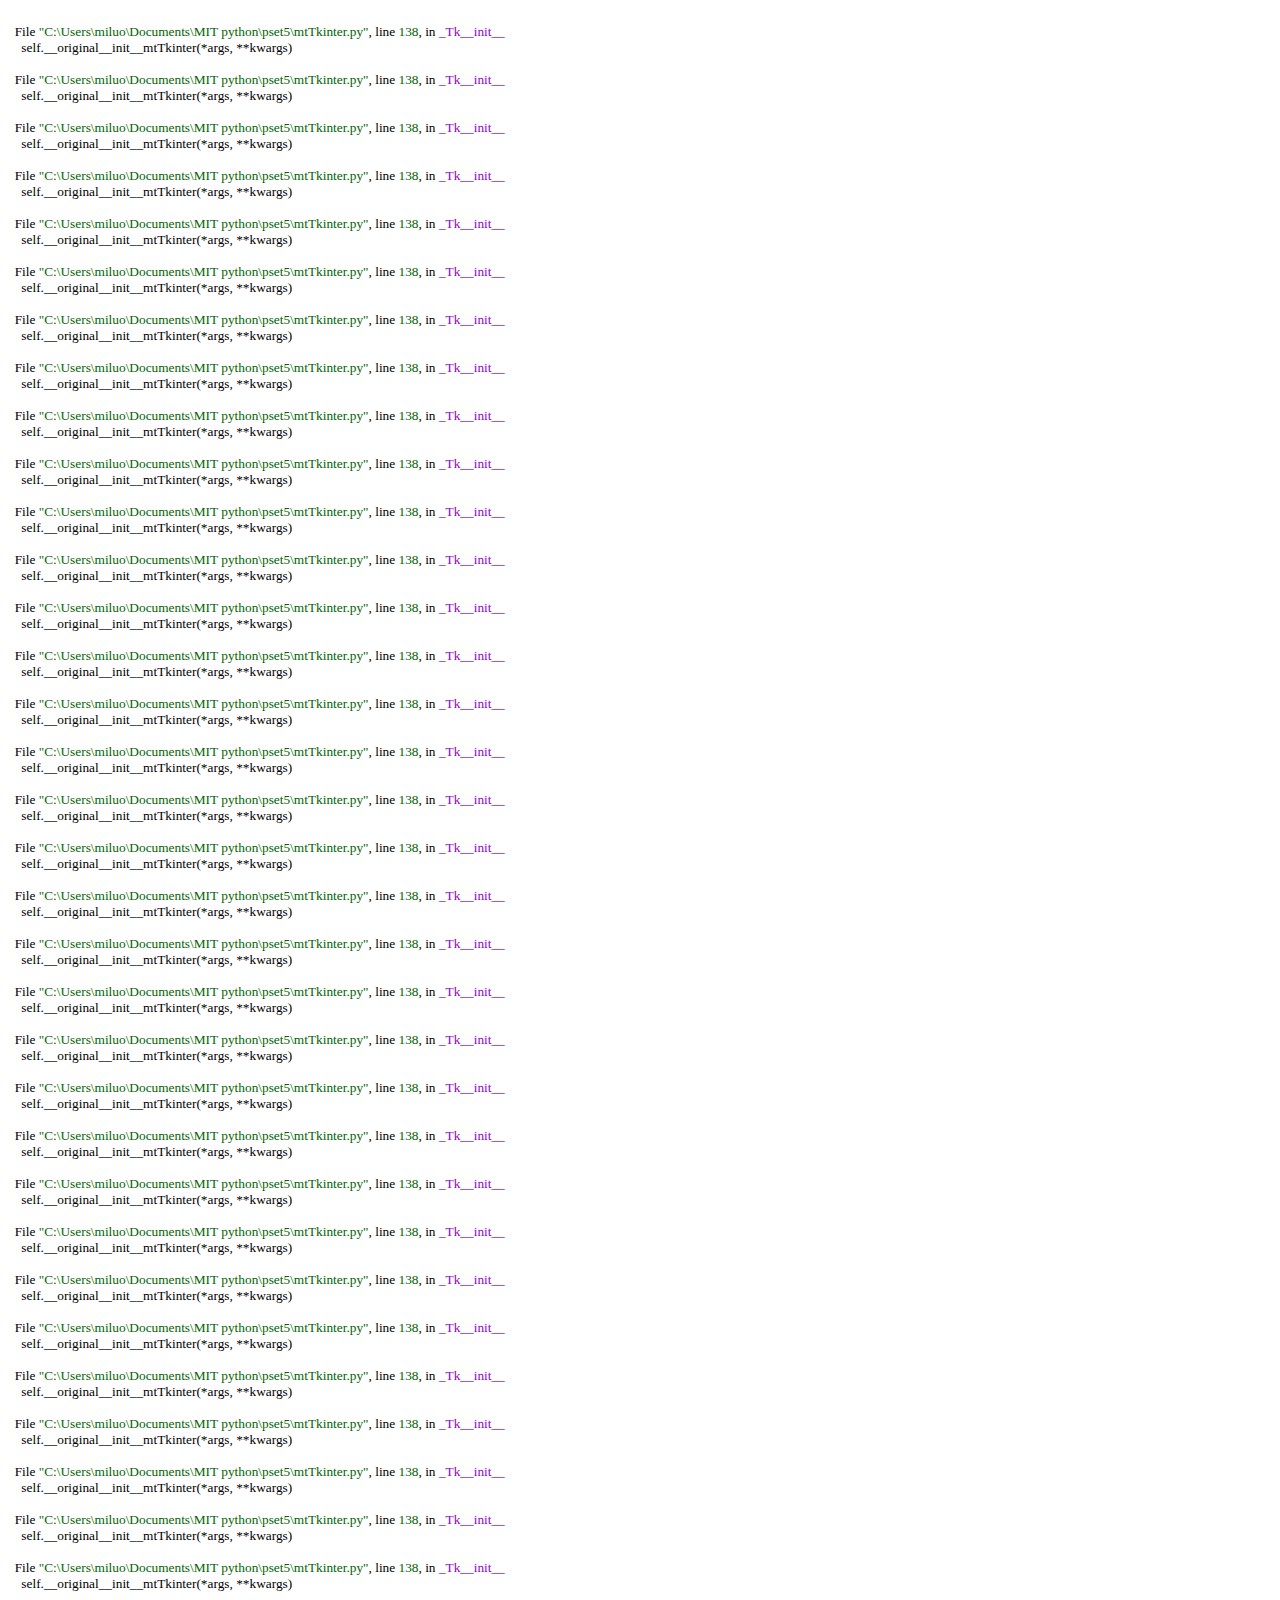
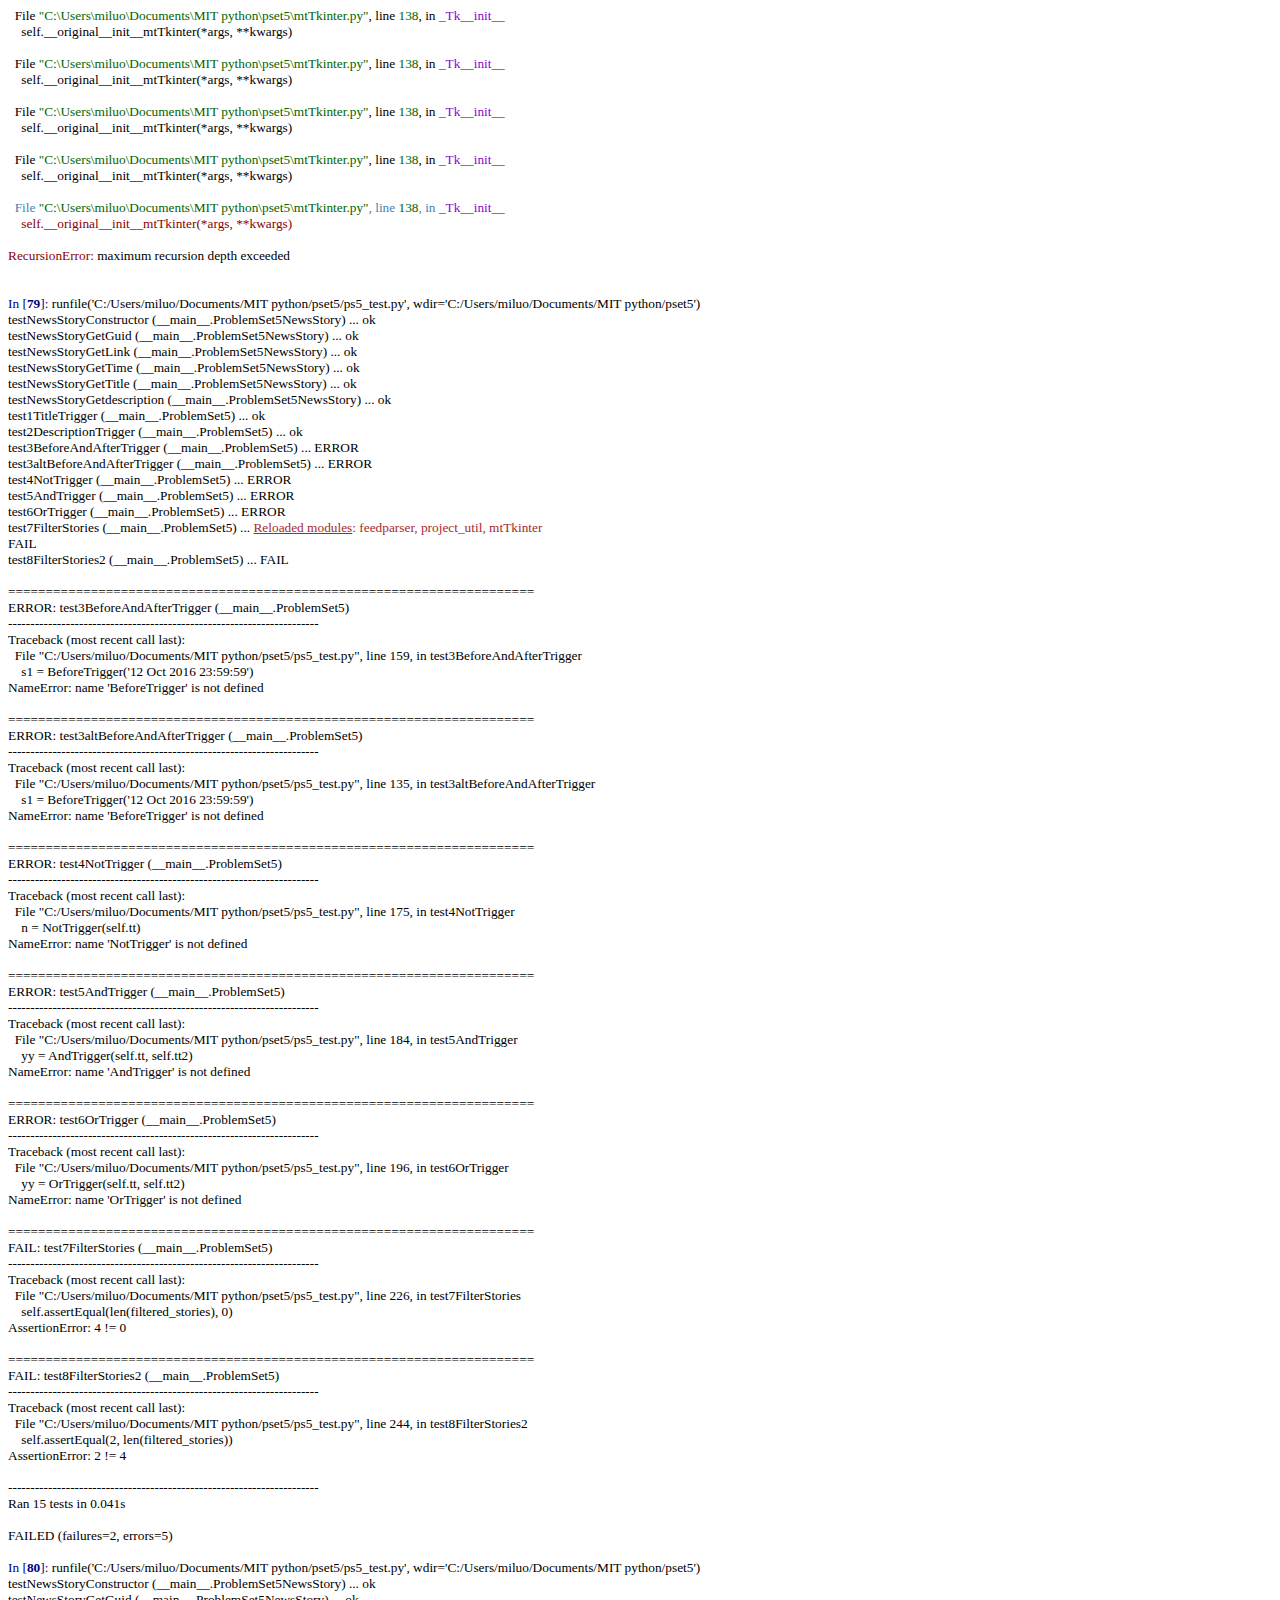
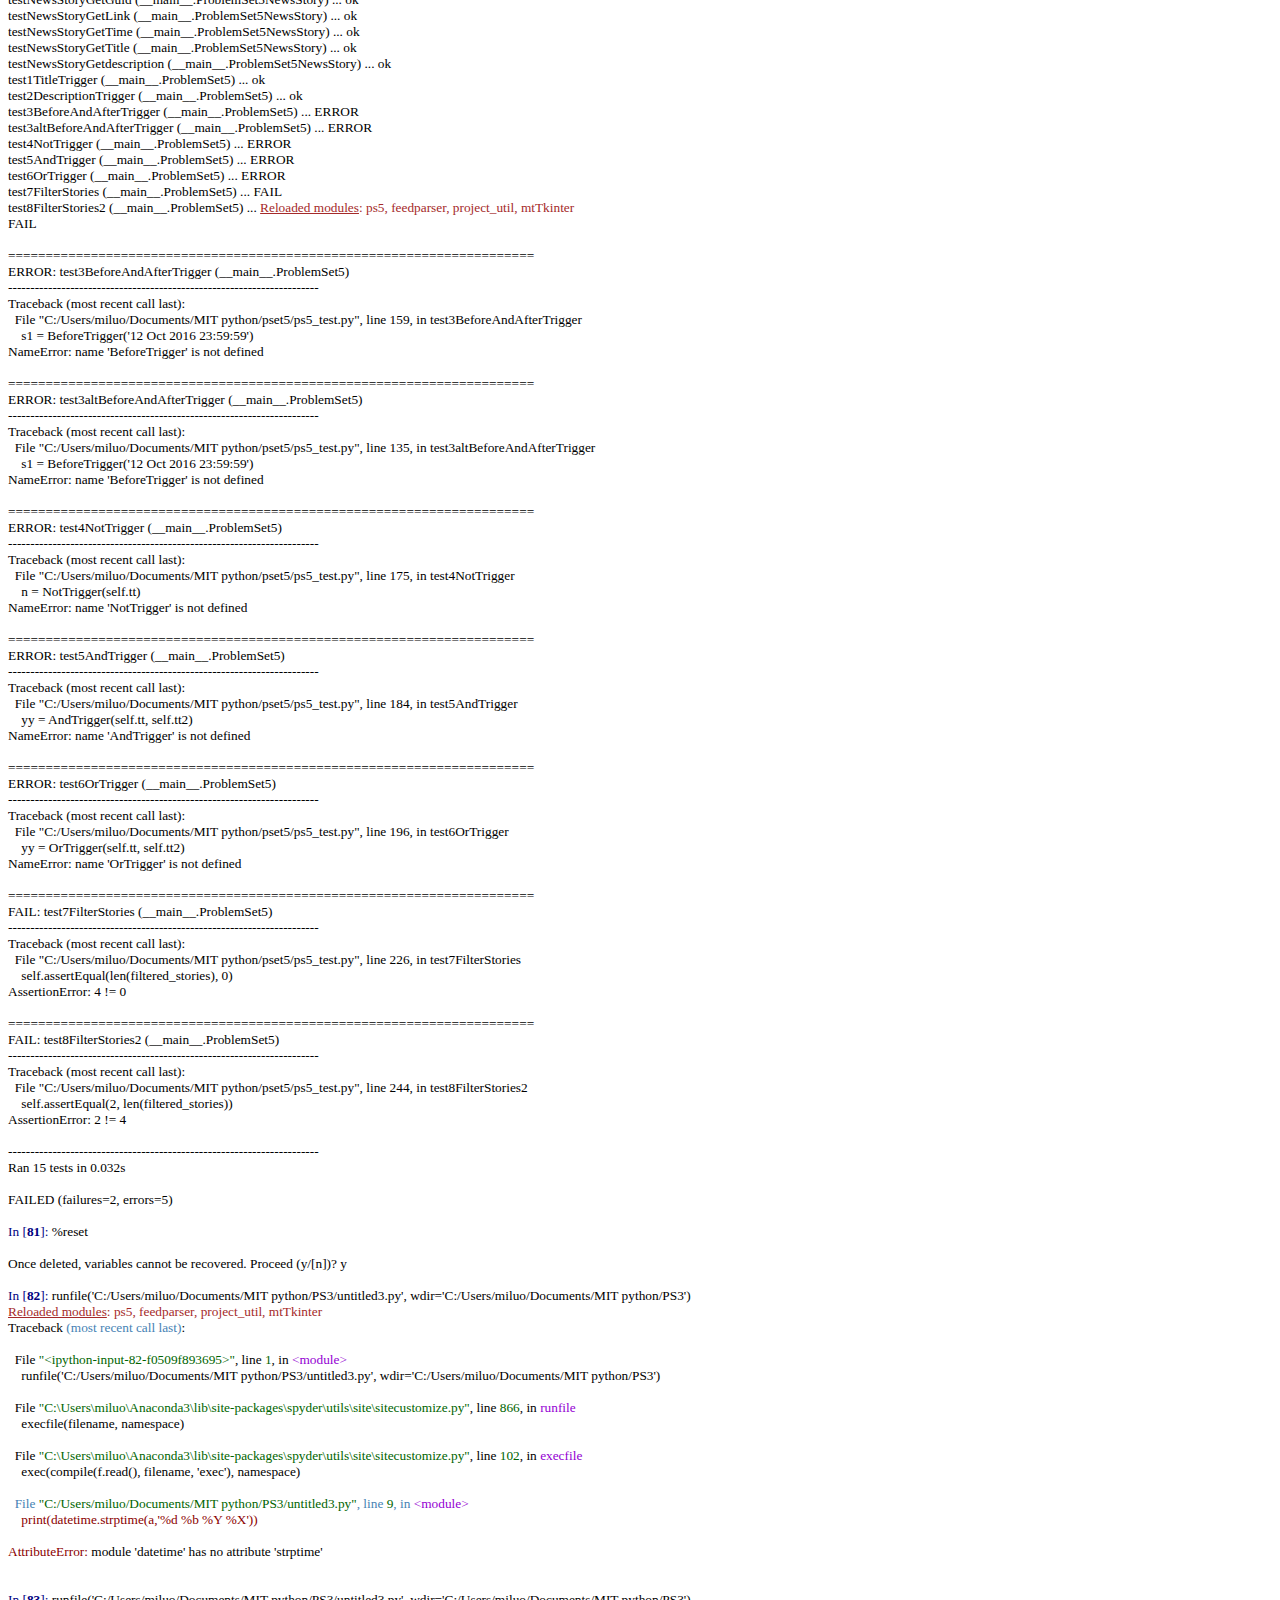
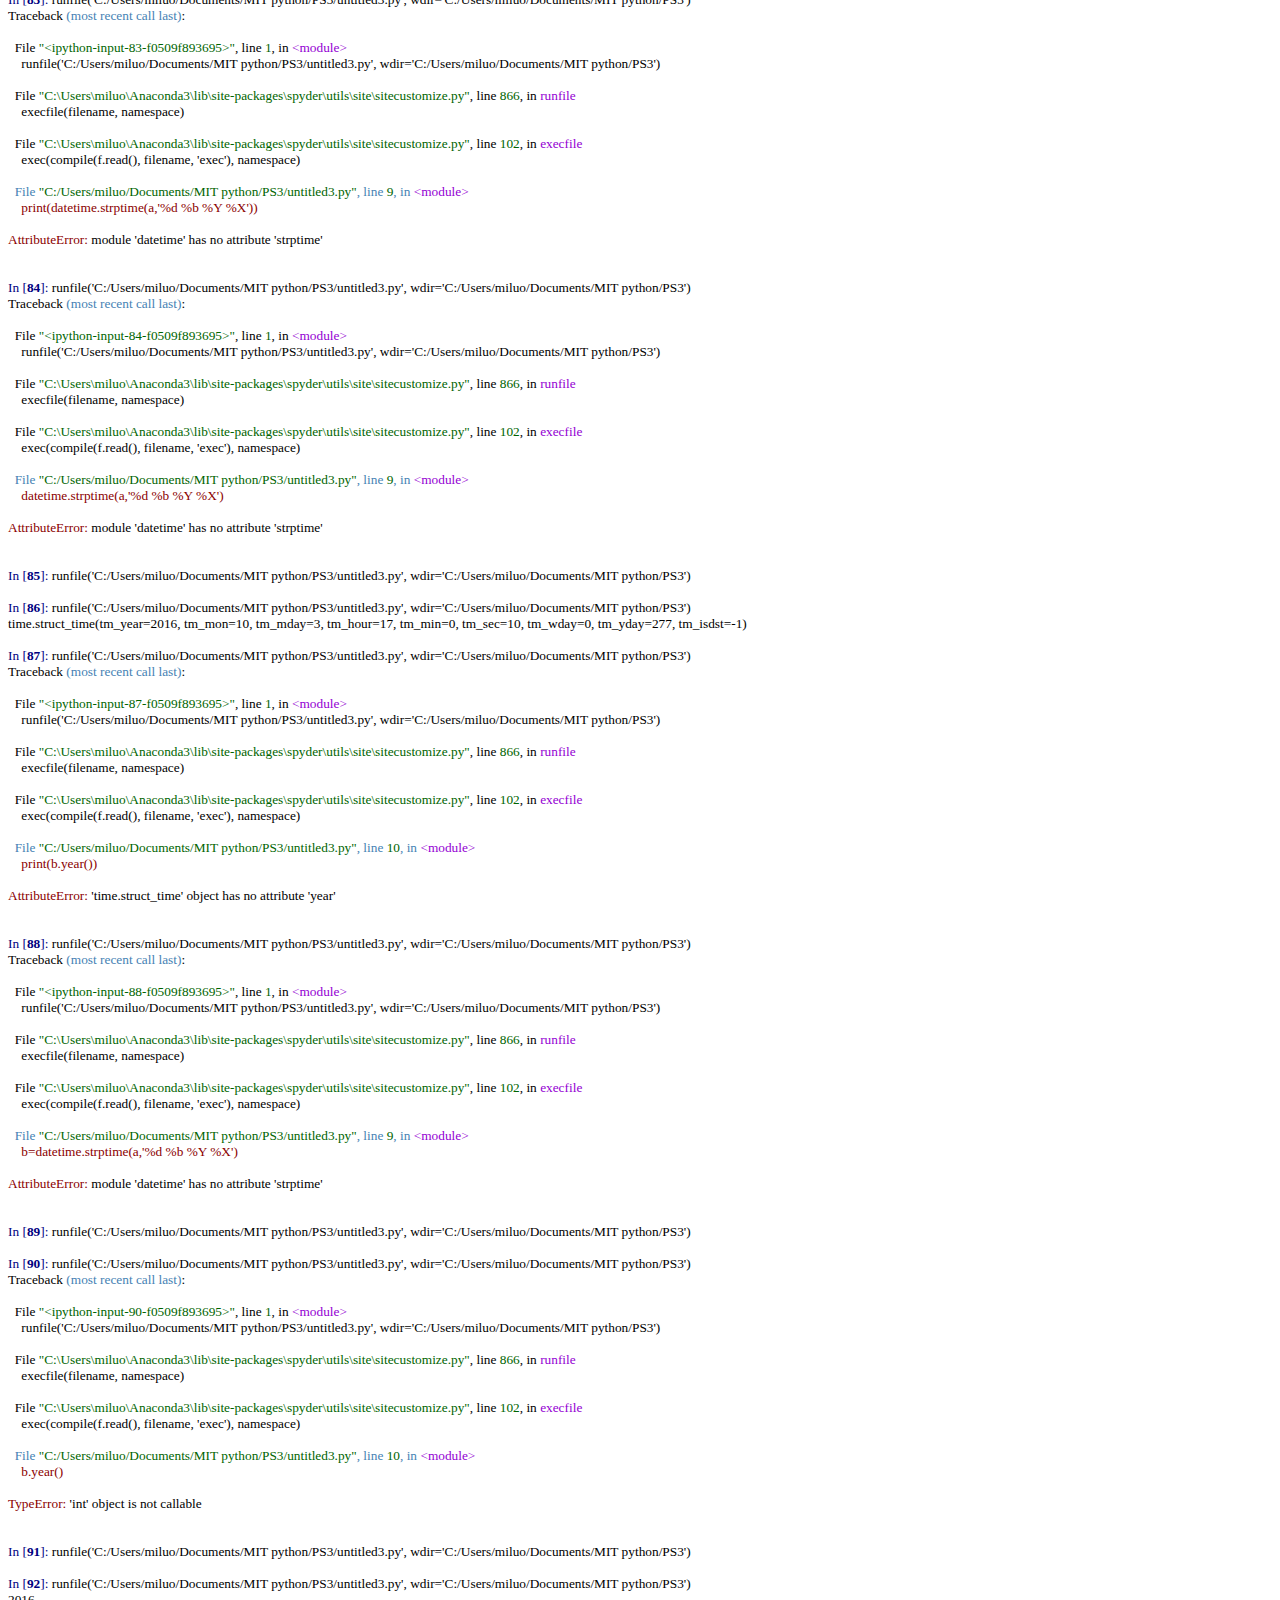
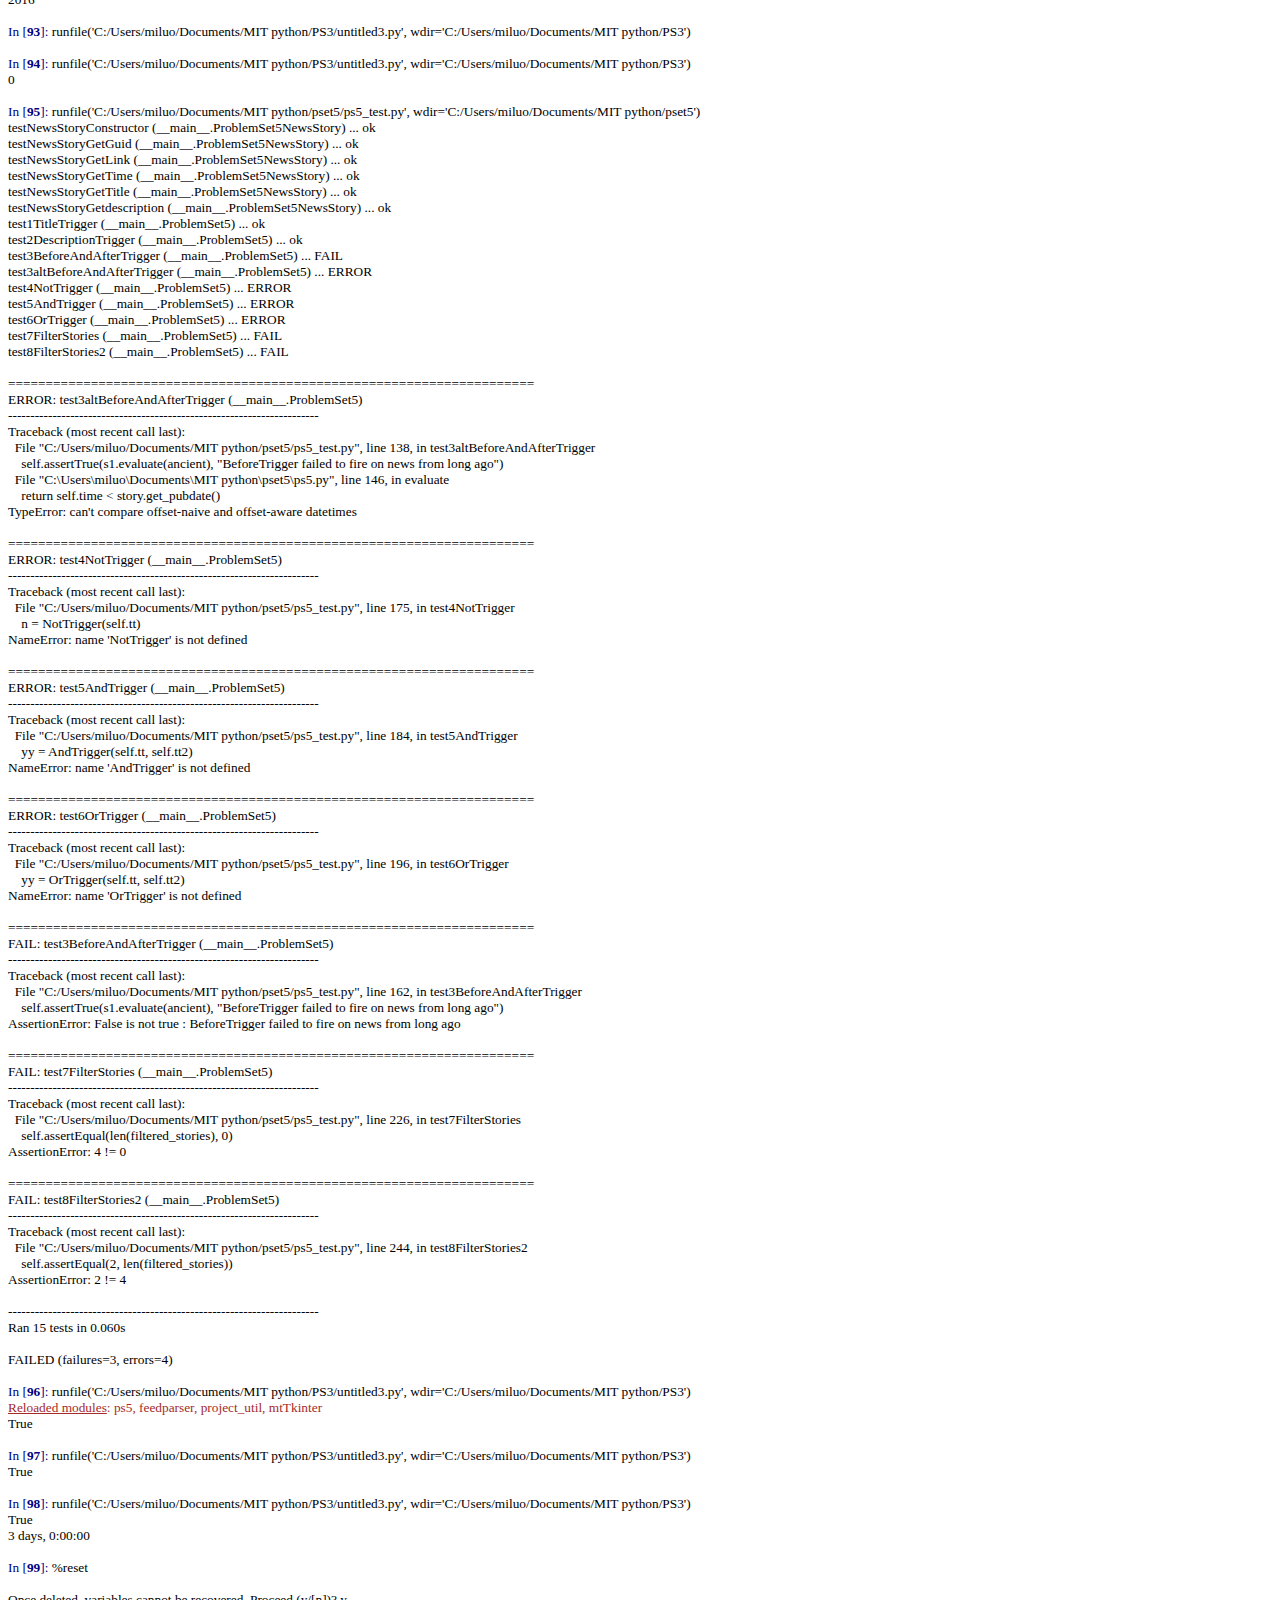
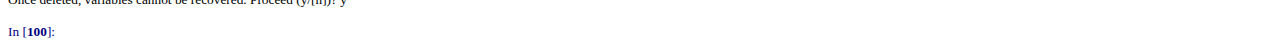
<file: MIT python/pset5/ipython.html>
<!DOCTYPE HTML PUBLIC "-//W3C//DTD HTML 4.0//EN" "http://www.w3.org/TR/REC-html40/strict.dtd">
<html><head>
<meta http-equiv="Content-Type" content="text/html; charset=utf-8" />
<meta name="qrichtext" content="1" /><style type="text/css">
p, li { white-space: pre-wrap; }
</style></head><body style=" font-family:'Consolas'; font-size:10pt; font-weight:400; font-style:normal;">
<p style="-qt-paragraph-type:empty; margin-top:0px; margin-bottom:0px; margin-left:0px; margin-right:0px; -qt-block-indent:0; text-indent:0px;"><br /></p>
<p style=" margin-top:0px; margin-bottom:0px; margin-left:0px; margin-right:0px; -qt-block-indent:0; text-indent:0px;">  File <span style=" color:#006400;">&quot;C:\Users\miluo\Documents\MIT python\pset5\mtTkinter.py&quot;</span>, line <span style=" color:#006400;">138</span>, in <span style=" color:#9400d3;">_Tk__init__</span></p>
<p style=" margin-top:0px; margin-bottom:0px; margin-left:0px; margin-right:0px; -qt-block-indent:0; text-indent:0px;">    self.__original__init__mtTkinter(*args, **kwargs)</p>
<p style="-qt-paragraph-type:empty; margin-top:0px; margin-bottom:0px; margin-left:0px; margin-right:0px; -qt-block-indent:0; text-indent:0px;"><br /></p>
<p style=" margin-top:0px; margin-bottom:0px; margin-left:0px; margin-right:0px; -qt-block-indent:0; text-indent:0px;">  File <span style=" color:#006400;">&quot;C:\Users\miluo\Documents\MIT python\pset5\mtTkinter.py&quot;</span>, line <span style=" color:#006400;">138</span>, in <span style=" color:#9400d3;">_Tk__init__</span></p>
<p style=" margin-top:0px; margin-bottom:0px; margin-left:0px; margin-right:0px; -qt-block-indent:0; text-indent:0px;">    self.__original__init__mtTkinter(*args, **kwargs)</p>
<p style="-qt-paragraph-type:empty; margin-top:0px; margin-bottom:0px; margin-left:0px; margin-right:0px; -qt-block-indent:0; text-indent:0px;"><br /></p>
<p style=" margin-top:0px; margin-bottom:0px; margin-left:0px; margin-right:0px; -qt-block-indent:0; text-indent:0px;">  File <span style=" color:#006400;">&quot;C:\Users\miluo\Documents\MIT python\pset5\mtTkinter.py&quot;</span>, line <span style=" color:#006400;">138</span>, in <span style=" color:#9400d3;">_Tk__init__</span></p>
<p style=" margin-top:0px; margin-bottom:0px; margin-left:0px; margin-right:0px; -qt-block-indent:0; text-indent:0px;">    self.__original__init__mtTkinter(*args, **kwargs)</p>
<p style="-qt-paragraph-type:empty; margin-top:0px; margin-bottom:0px; margin-left:0px; margin-right:0px; -qt-block-indent:0; text-indent:0px;"><br /></p>
<p style=" margin-top:0px; margin-bottom:0px; margin-left:0px; margin-right:0px; -qt-block-indent:0; text-indent:0px;">  File <span style=" color:#006400;">&quot;C:\Users\miluo\Documents\MIT python\pset5\mtTkinter.py&quot;</span>, line <span style=" color:#006400;">138</span>, in <span style=" color:#9400d3;">_Tk__init__</span></p>
<p style=" margin-top:0px; margin-bottom:0px; margin-left:0px; margin-right:0px; -qt-block-indent:0; text-indent:0px;">    self.__original__init__mtTkinter(*args, **kwargs)</p>
<p style="-qt-paragraph-type:empty; margin-top:0px; margin-bottom:0px; margin-left:0px; margin-right:0px; -qt-block-indent:0; text-indent:0px;"><br /></p>
<p style=" margin-top:0px; margin-bottom:0px; margin-left:0px; margin-right:0px; -qt-block-indent:0; text-indent:0px;">  File <span style=" color:#006400;">&quot;C:\Users\miluo\Documents\MIT python\pset5\mtTkinter.py&quot;</span>, line <span style=" color:#006400;">138</span>, in <span style=" color:#9400d3;">_Tk__init__</span></p>
<p style=" margin-top:0px; margin-bottom:0px; margin-left:0px; margin-right:0px; -qt-block-indent:0; text-indent:0px;">    self.__original__init__mtTkinter(*args, **kwargs)</p>
<p style="-qt-paragraph-type:empty; margin-top:0px; margin-bottom:0px; margin-left:0px; margin-right:0px; -qt-block-indent:0; text-indent:0px;"><br /></p>
<p style=" margin-top:0px; margin-bottom:0px; margin-left:0px; margin-right:0px; -qt-block-indent:0; text-indent:0px;">  File <span style=" color:#006400;">&quot;C:\Users\miluo\Documents\MIT python\pset5\mtTkinter.py&quot;</span>, line <span style=" color:#006400;">138</span>, in <span style=" color:#9400d3;">_Tk__init__</span></p>
<p style=" margin-top:0px; margin-bottom:0px; margin-left:0px; margin-right:0px; -qt-block-indent:0; text-indent:0px;">    self.__original__init__mtTkinter(*args, **kwargs)</p>
<p style="-qt-paragraph-type:empty; margin-top:0px; margin-bottom:0px; margin-left:0px; margin-right:0px; -qt-block-indent:0; text-indent:0px;"><br /></p>
<p style=" margin-top:0px; margin-bottom:0px; margin-left:0px; margin-right:0px; -qt-block-indent:0; text-indent:0px;">  File <span style=" color:#006400;">&quot;C:\Users\miluo\Documents\MIT python\pset5\mtTkinter.py&quot;</span>, line <span style=" color:#006400;">138</span>, in <span style=" color:#9400d3;">_Tk__init__</span></p>
<p style=" margin-top:0px; margin-bottom:0px; margin-left:0px; margin-right:0px; -qt-block-indent:0; text-indent:0px;">    self.__original__init__mtTkinter(*args, **kwargs)</p>
<p style="-qt-paragraph-type:empty; margin-top:0px; margin-bottom:0px; margin-left:0px; margin-right:0px; -qt-block-indent:0; text-indent:0px;"><br /></p>
<p style=" margin-top:0px; margin-bottom:0px; margin-left:0px; margin-right:0px; -qt-block-indent:0; text-indent:0px;">  File <span style=" color:#006400;">&quot;C:\Users\miluo\Documents\MIT python\pset5\mtTkinter.py&quot;</span>, line <span style=" color:#006400;">138</span>, in <span style=" color:#9400d3;">_Tk__init__</span></p>
<p style=" margin-top:0px; margin-bottom:0px; margin-left:0px; margin-right:0px; -qt-block-indent:0; text-indent:0px;">    self.__original__init__mtTkinter(*args, **kwargs)</p>
<p style="-qt-paragraph-type:empty; margin-top:0px; margin-bottom:0px; margin-left:0px; margin-right:0px; -qt-block-indent:0; text-indent:0px;"><br /></p>
<p style=" margin-top:0px; margin-bottom:0px; margin-left:0px; margin-right:0px; -qt-block-indent:0; text-indent:0px;">  File <span style=" color:#006400;">&quot;C:\Users\miluo\Documents\MIT python\pset5\mtTkinter.py&quot;</span>, line <span style=" color:#006400;">138</span>, in <span style=" color:#9400d3;">_Tk__init__</span></p>
<p style=" margin-top:0px; margin-bottom:0px; margin-left:0px; margin-right:0px; -qt-block-indent:0; text-indent:0px;">    self.__original__init__mtTkinter(*args, **kwargs)</p>
<p style="-qt-paragraph-type:empty; margin-top:0px; margin-bottom:0px; margin-left:0px; margin-right:0px; -qt-block-indent:0; text-indent:0px;"><br /></p>
<p style=" margin-top:0px; margin-bottom:0px; margin-left:0px; margin-right:0px; -qt-block-indent:0; text-indent:0px;">  File <span style=" color:#006400;">&quot;C:\Users\miluo\Documents\MIT python\pset5\mtTkinter.py&quot;</span>, line <span style=" color:#006400;">138</span>, in <span style=" color:#9400d3;">_Tk__init__</span></p>
<p style=" margin-top:0px; margin-bottom:0px; margin-left:0px; margin-right:0px; -qt-block-indent:0; text-indent:0px;">    self.__original__init__mtTkinter(*args, **kwargs)</p>
<p style="-qt-paragraph-type:empty; margin-top:0px; margin-bottom:0px; margin-left:0px; margin-right:0px; -qt-block-indent:0; text-indent:0px;"><br /></p>
<p style=" margin-top:0px; margin-bottom:0px; margin-left:0px; margin-right:0px; -qt-block-indent:0; text-indent:0px;">  File <span style=" color:#006400;">&quot;C:\Users\miluo\Documents\MIT python\pset5\mtTkinter.py&quot;</span>, line <span style=" color:#006400;">138</span>, in <span style=" color:#9400d3;">_Tk__init__</span></p>
<p style=" margin-top:0px; margin-bottom:0px; margin-left:0px; margin-right:0px; -qt-block-indent:0; text-indent:0px;">    self.__original__init__mtTkinter(*args, **kwargs)</p>
<p style="-qt-paragraph-type:empty; margin-top:0px; margin-bottom:0px; margin-left:0px; margin-right:0px; -qt-block-indent:0; text-indent:0px;"><br /></p>
<p style=" margin-top:0px; margin-bottom:0px; margin-left:0px; margin-right:0px; -qt-block-indent:0; text-indent:0px;">  File <span style=" color:#006400;">&quot;C:\Users\miluo\Documents\MIT python\pset5\mtTkinter.py&quot;</span>, line <span style=" color:#006400;">138</span>, in <span style=" color:#9400d3;">_Tk__init__</span></p>
<p style=" margin-top:0px; margin-bottom:0px; margin-left:0px; margin-right:0px; -qt-block-indent:0; text-indent:0px;">    self.__original__init__mtTkinter(*args, **kwargs)</p>
<p style="-qt-paragraph-type:empty; margin-top:0px; margin-bottom:0px; margin-left:0px; margin-right:0px; -qt-block-indent:0; text-indent:0px;"><br /></p>
<p style=" margin-top:0px; margin-bottom:0px; margin-left:0px; margin-right:0px; -qt-block-indent:0; text-indent:0px;">  File <span style=" color:#006400;">&quot;C:\Users\miluo\Documents\MIT python\pset5\mtTkinter.py&quot;</span>, line <span style=" color:#006400;">138</span>, in <span style=" color:#9400d3;">_Tk__init__</span></p>
<p style=" margin-top:0px; margin-bottom:0px; margin-left:0px; margin-right:0px; -qt-block-indent:0; text-indent:0px;">    self.__original__init__mtTkinter(*args, **kwargs)</p>
<p style="-qt-paragraph-type:empty; margin-top:0px; margin-bottom:0px; margin-left:0px; margin-right:0px; -qt-block-indent:0; text-indent:0px;"><br /></p>
<p style=" margin-top:0px; margin-bottom:0px; margin-left:0px; margin-right:0px; -qt-block-indent:0; text-indent:0px;">  File <span style=" color:#006400;">&quot;C:\Users\miluo\Documents\MIT python\pset5\mtTkinter.py&quot;</span>, line <span style=" color:#006400;">138</span>, in <span style=" color:#9400d3;">_Tk__init__</span></p>
<p style=" margin-top:0px; margin-bottom:0px; margin-left:0px; margin-right:0px; -qt-block-indent:0; text-indent:0px;">    self.__original__init__mtTkinter(*args, **kwargs)</p>
<p style="-qt-paragraph-type:empty; margin-top:0px; margin-bottom:0px; margin-left:0px; margin-right:0px; -qt-block-indent:0; text-indent:0px;"><br /></p>
<p style=" margin-top:0px; margin-bottom:0px; margin-left:0px; margin-right:0px; -qt-block-indent:0; text-indent:0px;">  File <span style=" color:#006400;">&quot;C:\Users\miluo\Documents\MIT python\pset5\mtTkinter.py&quot;</span>, line <span style=" color:#006400;">138</span>, in <span style=" color:#9400d3;">_Tk__init__</span></p>
<p style=" margin-top:0px; margin-bottom:0px; margin-left:0px; margin-right:0px; -qt-block-indent:0; text-indent:0px;">    self.__original__init__mtTkinter(*args, **kwargs)</p>
<p style="-qt-paragraph-type:empty; margin-top:0px; margin-bottom:0px; margin-left:0px; margin-right:0px; -qt-block-indent:0; text-indent:0px;"><br /></p>
<p style=" margin-top:0px; margin-bottom:0px; margin-left:0px; margin-right:0px; -qt-block-indent:0; text-indent:0px;">  File <span style=" color:#006400;">&quot;C:\Users\miluo\Documents\MIT python\pset5\mtTkinter.py&quot;</span>, line <span style=" color:#006400;">138</span>, in <span style=" color:#9400d3;">_Tk__init__</span></p>
<p style=" margin-top:0px; margin-bottom:0px; margin-left:0px; margin-right:0px; -qt-block-indent:0; text-indent:0px;">    self.__original__init__mtTkinter(*args, **kwargs)</p>
<p style="-qt-paragraph-type:empty; margin-top:0px; margin-bottom:0px; margin-left:0px; margin-right:0px; -qt-block-indent:0; text-indent:0px;"><br /></p>
<p style=" margin-top:0px; margin-bottom:0px; margin-left:0px; margin-right:0px; -qt-block-indent:0; text-indent:0px;">  File <span style=" color:#006400;">&quot;C:\Users\miluo\Documents\MIT python\pset5\mtTkinter.py&quot;</span>, line <span style=" color:#006400;">138</span>, in <span style=" color:#9400d3;">_Tk__init__</span></p>
<p style=" margin-top:0px; margin-bottom:0px; margin-left:0px; margin-right:0px; -qt-block-indent:0; text-indent:0px;">    self.__original__init__mtTkinter(*args, **kwargs)</p>
<p style="-qt-paragraph-type:empty; margin-top:0px; margin-bottom:0px; margin-left:0px; margin-right:0px; -qt-block-indent:0; text-indent:0px;"><br /></p>
<p style=" margin-top:0px; margin-bottom:0px; margin-left:0px; margin-right:0px; -qt-block-indent:0; text-indent:0px;">  File <span style=" color:#006400;">&quot;C:\Users\miluo\Documents\MIT python\pset5\mtTkinter.py&quot;</span>, line <span style=" color:#006400;">138</span>, in <span style=" color:#9400d3;">_Tk__init__</span></p>
<p style=" margin-top:0px; margin-bottom:0px; margin-left:0px; margin-right:0px; -qt-block-indent:0; text-indent:0px;">    self.__original__init__mtTkinter(*args, **kwargs)</p>
<p style="-qt-paragraph-type:empty; margin-top:0px; margin-bottom:0px; margin-left:0px; margin-right:0px; -qt-block-indent:0; text-indent:0px;"><br /></p>
<p style=" margin-top:0px; margin-bottom:0px; margin-left:0px; margin-right:0px; -qt-block-indent:0; text-indent:0px;">  File <span style=" color:#006400;">&quot;C:\Users\miluo\Documents\MIT python\pset5\mtTkinter.py&quot;</span>, line <span style=" color:#006400;">138</span>, in <span style=" color:#9400d3;">_Tk__init__</span></p>
<p style=" margin-top:0px; margin-bottom:0px; margin-left:0px; margin-right:0px; -qt-block-indent:0; text-indent:0px;">    self.__original__init__mtTkinter(*args, **kwargs)</p>
<p style="-qt-paragraph-type:empty; margin-top:0px; margin-bottom:0px; margin-left:0px; margin-right:0px; -qt-block-indent:0; text-indent:0px;"><br /></p>
<p style=" margin-top:0px; margin-bottom:0px; margin-left:0px; margin-right:0px; -qt-block-indent:0; text-indent:0px;">  File <span style=" color:#006400;">&quot;C:\Users\miluo\Documents\MIT python\pset5\mtTkinter.py&quot;</span>, line <span style=" color:#006400;">138</span>, in <span style=" color:#9400d3;">_Tk__init__</span></p>
<p style=" margin-top:0px; margin-bottom:0px; margin-left:0px; margin-right:0px; -qt-block-indent:0; text-indent:0px;">    self.__original__init__mtTkinter(*args, **kwargs)</p>
<p style="-qt-paragraph-type:empty; margin-top:0px; margin-bottom:0px; margin-left:0px; margin-right:0px; -qt-block-indent:0; text-indent:0px;"><br /></p>
<p style=" margin-top:0px; margin-bottom:0px; margin-left:0px; margin-right:0px; -qt-block-indent:0; text-indent:0px;">  File <span style=" color:#006400;">&quot;C:\Users\miluo\Documents\MIT python\pset5\mtTkinter.py&quot;</span>, line <span style=" color:#006400;">138</span>, in <span style=" color:#9400d3;">_Tk__init__</span></p>
<p style=" margin-top:0px; margin-bottom:0px; margin-left:0px; margin-right:0px; -qt-block-indent:0; text-indent:0px;">    self.__original__init__mtTkinter(*args, **kwargs)</p>
<p style="-qt-paragraph-type:empty; margin-top:0px; margin-bottom:0px; margin-left:0px; margin-right:0px; -qt-block-indent:0; text-indent:0px;"><br /></p>
<p style=" margin-top:0px; margin-bottom:0px; margin-left:0px; margin-right:0px; -qt-block-indent:0; text-indent:0px;">  File <span style=" color:#006400;">&quot;C:\Users\miluo\Documents\MIT python\pset5\mtTkinter.py&quot;</span>, line <span style=" color:#006400;">138</span>, in <span style=" color:#9400d3;">_Tk__init__</span></p>
<p style=" margin-top:0px; margin-bottom:0px; margin-left:0px; margin-right:0px; -qt-block-indent:0; text-indent:0px;">    self.__original__init__mtTkinter(*args, **kwargs)</p>
<p style="-qt-paragraph-type:empty; margin-top:0px; margin-bottom:0px; margin-left:0px; margin-right:0px; -qt-block-indent:0; text-indent:0px;"><br /></p>
<p style=" margin-top:0px; margin-bottom:0px; margin-left:0px; margin-right:0px; -qt-block-indent:0; text-indent:0px;">  File <span style=" color:#006400;">&quot;C:\Users\miluo\Documents\MIT python\pset5\mtTkinter.py&quot;</span>, line <span style=" color:#006400;">138</span>, in <span style=" color:#9400d3;">_Tk__init__</span></p>
<p style=" margin-top:0px; margin-bottom:0px; margin-left:0px; margin-right:0px; -qt-block-indent:0; text-indent:0px;">    self.__original__init__mtTkinter(*args, **kwargs)</p>
<p style="-qt-paragraph-type:empty; margin-top:0px; margin-bottom:0px; margin-left:0px; margin-right:0px; -qt-block-indent:0; text-indent:0px;"><br /></p>
<p style=" margin-top:0px; margin-bottom:0px; margin-left:0px; margin-right:0px; -qt-block-indent:0; text-indent:0px;">  File <span style=" color:#006400;">&quot;C:\Users\miluo\Documents\MIT python\pset5\mtTkinter.py&quot;</span>, line <span style=" color:#006400;">138</span>, in <span style=" color:#9400d3;">_Tk__init__</span></p>
<p style=" margin-top:0px; margin-bottom:0px; margin-left:0px; margin-right:0px; -qt-block-indent:0; text-indent:0px;">    self.__original__init__mtTkinter(*args, **kwargs)</p>
<p style="-qt-paragraph-type:empty; margin-top:0px; margin-bottom:0px; margin-left:0px; margin-right:0px; -qt-block-indent:0; text-indent:0px;"><br /></p>
<p style=" margin-top:0px; margin-bottom:0px; margin-left:0px; margin-right:0px; -qt-block-indent:0; text-indent:0px;">  File <span style=" color:#006400;">&quot;C:\Users\miluo\Documents\MIT python\pset5\mtTkinter.py&quot;</span>, line <span style=" color:#006400;">138</span>, in <span style=" color:#9400d3;">_Tk__init__</span></p>
<p style=" margin-top:0px; margin-bottom:0px; margin-left:0px; margin-right:0px; -qt-block-indent:0; text-indent:0px;">    self.__original__init__mtTkinter(*args, **kwargs)</p>
<p style="-qt-paragraph-type:empty; margin-top:0px; margin-bottom:0px; margin-left:0px; margin-right:0px; -qt-block-indent:0; text-indent:0px;"><br /></p>
<p style=" margin-top:0px; margin-bottom:0px; margin-left:0px; margin-right:0px; -qt-block-indent:0; text-indent:0px;">  File <span style=" color:#006400;">&quot;C:\Users\miluo\Documents\MIT python\pset5\mtTkinter.py&quot;</span>, line <span style=" color:#006400;">138</span>, in <span style=" color:#9400d3;">_Tk__init__</span></p>
<p style=" margin-top:0px; margin-bottom:0px; margin-left:0px; margin-right:0px; -qt-block-indent:0; text-indent:0px;">    self.__original__init__mtTkinter(*args, **kwargs)</p>
<p style="-qt-paragraph-type:empty; margin-top:0px; margin-bottom:0px; margin-left:0px; margin-right:0px; -qt-block-indent:0; text-indent:0px;"><br /></p>
<p style=" margin-top:0px; margin-bottom:0px; margin-left:0px; margin-right:0px; -qt-block-indent:0; text-indent:0px;">  File <span style=" color:#006400;">&quot;C:\Users\miluo\Documents\MIT python\pset5\mtTkinter.py&quot;</span>, line <span style=" color:#006400;">138</span>, in <span style=" color:#9400d3;">_Tk__init__</span></p>
<p style=" margin-top:0px; margin-bottom:0px; margin-left:0px; margin-right:0px; -qt-block-indent:0; text-indent:0px;">    self.__original__init__mtTkinter(*args, **kwargs)</p>
<p style="-qt-paragraph-type:empty; margin-top:0px; margin-bottom:0px; margin-left:0px; margin-right:0px; -qt-block-indent:0; text-indent:0px;"><br /></p>
<p style=" margin-top:0px; margin-bottom:0px; margin-left:0px; margin-right:0px; -qt-block-indent:0; text-indent:0px;">  File <span style=" color:#006400;">&quot;C:\Users\miluo\Documents\MIT python\pset5\mtTkinter.py&quot;</span>, line <span style=" color:#006400;">138</span>, in <span style=" color:#9400d3;">_Tk__init__</span></p>
<p style=" margin-top:0px; margin-bottom:0px; margin-left:0px; margin-right:0px; -qt-block-indent:0; text-indent:0px;">    self.__original__init__mtTkinter(*args, **kwargs)</p>
<p style="-qt-paragraph-type:empty; margin-top:0px; margin-bottom:0px; margin-left:0px; margin-right:0px; -qt-block-indent:0; text-indent:0px;"><br /></p>
<p style=" margin-top:0px; margin-bottom:0px; margin-left:0px; margin-right:0px; -qt-block-indent:0; text-indent:0px;">  File <span style=" color:#006400;">&quot;C:\Users\miluo\Documents\MIT python\pset5\mtTkinter.py&quot;</span>, line <span style=" color:#006400;">138</span>, in <span style=" color:#9400d3;">_Tk__init__</span></p>
<p style=" margin-top:0px; margin-bottom:0px; margin-left:0px; margin-right:0px; -qt-block-indent:0; text-indent:0px;">    self.__original__init__mtTkinter(*args, **kwargs)</p>
<p style="-qt-paragraph-type:empty; margin-top:0px; margin-bottom:0px; margin-left:0px; margin-right:0px; -qt-block-indent:0; text-indent:0px;"><br /></p>
<p style=" margin-top:0px; margin-bottom:0px; margin-left:0px; margin-right:0px; -qt-block-indent:0; text-indent:0px;">  File <span style=" color:#006400;">&quot;C:\Users\miluo\Documents\MIT python\pset5\mtTkinter.py&quot;</span>, line <span style=" color:#006400;">138</span>, in <span style=" color:#9400d3;">_Tk__init__</span></p>
<p style=" margin-top:0px; margin-bottom:0px; margin-left:0px; margin-right:0px; -qt-block-indent:0; text-indent:0px;">    self.__original__init__mtTkinter(*args, **kwargs)</p>
<p style="-qt-paragraph-type:empty; margin-top:0px; margin-bottom:0px; margin-left:0px; margin-right:0px; -qt-block-indent:0; text-indent:0px;"><br /></p>
<p style=" margin-top:0px; margin-bottom:0px; margin-left:0px; margin-right:0px; -qt-block-indent:0; text-indent:0px;">  File <span style=" color:#006400;">&quot;C:\Users\miluo\Documents\MIT python\pset5\mtTkinter.py&quot;</span>, line <span style=" color:#006400;">138</span>, in <span style=" color:#9400d3;">_Tk__init__</span></p>
<p style=" margin-top:0px; margin-bottom:0px; margin-left:0px; margin-right:0px; -qt-block-indent:0; text-indent:0px;">    self.__original__init__mtTkinter(*args, **kwargs)</p>
<p style="-qt-paragraph-type:empty; margin-top:0px; margin-bottom:0px; margin-left:0px; margin-right:0px; -qt-block-indent:0; text-indent:0px;"><br /></p>
<p style=" margin-top:0px; margin-bottom:0px; margin-left:0px; margin-right:0px; -qt-block-indent:0; text-indent:0px;">  File <span style=" color:#006400;">&quot;C:\Users\miluo\Documents\MIT python\pset5\mtTkinter.py&quot;</span>, line <span style=" color:#006400;">138</span>, in <span style=" color:#9400d3;">_Tk__init__</span></p>
<p style=" margin-top:0px; margin-bottom:0px; margin-left:0px; margin-right:0px; -qt-block-indent:0; text-indent:0px;">    self.__original__init__mtTkinter(*args, **kwargs)</p>
<p style="-qt-paragraph-type:empty; margin-top:0px; margin-bottom:0px; margin-left:0px; margin-right:0px; -qt-block-indent:0; text-indent:0px;"><br /></p>
<p style=" margin-top:0px; margin-bottom:0px; margin-left:0px; margin-right:0px; -qt-block-indent:0; text-indent:0px;">  File <span style=" color:#006400;">&quot;C:\Users\miluo\Documents\MIT python\pset5\mtTkinter.py&quot;</span>, line <span style=" color:#006400;">138</span>, in <span style=" color:#9400d3;">_Tk__init__</span></p>
<p style=" margin-top:0px; margin-bottom:0px; margin-left:0px; margin-right:0px; -qt-block-indent:0; text-indent:0px;">    self.__original__init__mtTkinter(*args, **kwargs)</p>
<p style="-qt-paragraph-type:empty; margin-top:0px; margin-bottom:0px; margin-left:0px; margin-right:0px; -qt-block-indent:0; text-indent:0px;"><br /></p>
<p style=" margin-top:0px; margin-bottom:0px; margin-left:0px; margin-right:0px; -qt-block-indent:0; text-indent:0px;">  File <span style=" color:#006400;">&quot;C:\Users\miluo\Documents\MIT python\pset5\mtTkinter.py&quot;</span>, line <span style=" color:#006400;">138</span>, in <span style=" color:#9400d3;">_Tk__init__</span></p>
<p style=" margin-top:0px; margin-bottom:0px; margin-left:0px; margin-right:0px; -qt-block-indent:0; text-indent:0px;">    self.__original__init__mtTkinter(*args, **kwargs)</p>
<p style="-qt-paragraph-type:empty; margin-top:0px; margin-bottom:0px; margin-left:0px; margin-right:0px; -qt-block-indent:0; text-indent:0px;"><br /></p>
<p style=" margin-top:0px; margin-bottom:0px; margin-left:0px; margin-right:0px; -qt-block-indent:0; text-indent:0px;">  File <span style=" color:#006400;">&quot;C:\Users\miluo\Documents\MIT python\pset5\mtTkinter.py&quot;</span>, line <span style=" color:#006400;">138</span>, in <span style=" color:#9400d3;">_Tk__init__</span></p>
<p style=" margin-top:0px; margin-bottom:0px; margin-left:0px; margin-right:0px; -qt-block-indent:0; text-indent:0px;">    self.__original__init__mtTkinter(*args, **kwargs)</p>
<p style="-qt-paragraph-type:empty; margin-top:0px; margin-bottom:0px; margin-left:0px; margin-right:0px; -qt-block-indent:0; text-indent:0px;"><br /></p>
<p style=" margin-top:0px; margin-bottom:0px; margin-left:0px; margin-right:0px; -qt-block-indent:0; text-indent:0px;">  File <span style=" color:#006400;">&quot;C:\Users\miluo\Documents\MIT python\pset5\mtTkinter.py&quot;</span>, line <span style=" color:#006400;">138</span>, in <span style=" color:#9400d3;">_Tk__init__</span></p>
<p style=" margin-top:0px; margin-bottom:0px; margin-left:0px; margin-right:0px; -qt-block-indent:0; text-indent:0px;">    self.__original__init__mtTkinter(*args, **kwargs)</p>
<p style="-qt-paragraph-type:empty; margin-top:0px; margin-bottom:0px; margin-left:0px; margin-right:0px; -qt-block-indent:0; text-indent:0px;"><br /></p>
<p style=" margin-top:0px; margin-bottom:0px; margin-left:0px; margin-right:0px; -qt-block-indent:0; text-indent:0px;">  File <span style=" color:#006400;">&quot;C:\Users\miluo\Documents\MIT python\pset5\mtTkinter.py&quot;</span>, line <span style=" color:#006400;">138</span>, in <span style=" color:#9400d3;">_Tk__init__</span></p>
<p style=" margin-top:0px; margin-bottom:0px; margin-left:0px; margin-right:0px; -qt-block-indent:0; text-indent:0px;">    self.__original__init__mtTkinter(*args, **kwargs)</p>
<p style="-qt-paragraph-type:empty; margin-top:0px; margin-bottom:0px; margin-left:0px; margin-right:0px; -qt-block-indent:0; text-indent:0px;"><br /></p>
<p style=" margin-top:0px; margin-bottom:0px; margin-left:0px; margin-right:0px; -qt-block-indent:0; text-indent:0px;"><span style=" color:#4682b4;">  File </span><span style=" color:#006400;">&quot;C:\Users\miluo\Documents\MIT python\pset5\mtTkinter.py&quot;</span><span style=" color:#4682b4;">, line </span><span style=" color:#006400;">138</span><span style=" color:#4682b4;">, in </span><span style=" color:#9400d3;">_Tk__init__</span></p>
<p style=" margin-top:0px; margin-bottom:0px; margin-left:0px; margin-right:0px; -qt-block-indent:0; text-indent:0px;"><span style=" color:#8b0000;">    self.__original__init__mtTkinter(*args, **kwargs)</span></p>
<p style="-qt-paragraph-type:empty; margin-top:0px; margin-bottom:0px; margin-left:0px; margin-right:0px; -qt-block-indent:0; text-indent:0px;"><br /></p>
<p style=" margin-top:0px; margin-bottom:0px; margin-left:0px; margin-right:0px; -qt-block-indent:0; text-indent:0px;"><span style=" color:#8b0000;">RecursionError:</span> maximum recursion depth exceeded</p>
<p style="-qt-paragraph-type:empty; margin-top:0px; margin-bottom:0px; margin-left:0px; margin-right:0px; -qt-block-indent:0; text-indent:0px;"><br /></p>
<p style="-qt-paragraph-type:empty; margin-top:0px; margin-bottom:0px; margin-left:0px; margin-right:0px; -qt-block-indent:0; text-indent:0px;"><br /></p>
<p style=" margin-top:0px; margin-bottom:0px; margin-left:0px; margin-right:0px; -qt-block-indent:0; text-indent:0px;"><span style=" color:#000080;">In [</span><span style=" font-weight:600; color:#000080;">79</span><span style=" color:#000080;">]:</span> runfile('C:/Users/miluo/Documents/MIT python/pset5/ps5_test.py', wdir='C:/Users/miluo/Documents/MIT python/pset5')</p>
<p style=" margin-top:0px; margin-bottom:0px; margin-left:0px; margin-right:0px; -qt-block-indent:0; text-indent:0px;">testNewsStoryConstructor (__main__.ProblemSet5NewsStory) ... ok</p>
<p style=" margin-top:0px; margin-bottom:0px; margin-left:0px; margin-right:0px; -qt-block-indent:0; text-indent:0px;">testNewsStoryGetGuid (__main__.ProblemSet5NewsStory) ... ok</p>
<p style=" margin-top:0px; margin-bottom:0px; margin-left:0px; margin-right:0px; -qt-block-indent:0; text-indent:0px;">testNewsStoryGetLink (__main__.ProblemSet5NewsStory) ... ok</p>
<p style=" margin-top:0px; margin-bottom:0px; margin-left:0px; margin-right:0px; -qt-block-indent:0; text-indent:0px;">testNewsStoryGetTime (__main__.ProblemSet5NewsStory) ... ok</p>
<p style=" margin-top:0px; margin-bottom:0px; margin-left:0px; margin-right:0px; -qt-block-indent:0; text-indent:0px;">testNewsStoryGetTitle (__main__.ProblemSet5NewsStory) ... ok</p>
<p style=" margin-top:0px; margin-bottom:0px; margin-left:0px; margin-right:0px; -qt-block-indent:0; text-indent:0px;">testNewsStoryGetdescription (__main__.ProblemSet5NewsStory) ... ok</p>
<p style=" margin-top:0px; margin-bottom:0px; margin-left:0px; margin-right:0px; -qt-block-indent:0; text-indent:0px;">test1TitleTrigger (__main__.ProblemSet5) ... ok</p>
<p style=" margin-top:0px; margin-bottom:0px; margin-left:0px; margin-right:0px; -qt-block-indent:0; text-indent:0px;">test2DescriptionTrigger (__main__.ProblemSet5) ... ok</p>
<p style=" margin-top:0px; margin-bottom:0px; margin-left:0px; margin-right:0px; -qt-block-indent:0; text-indent:0px;">test3BeforeAndAfterTrigger (__main__.ProblemSet5) ... ERROR</p>
<p style=" margin-top:0px; margin-bottom:0px; margin-left:0px; margin-right:0px; -qt-block-indent:0; text-indent:0px;">test3altBeforeAndAfterTrigger (__main__.ProblemSet5) ... ERROR</p>
<p style=" margin-top:0px; margin-bottom:0px; margin-left:0px; margin-right:0px; -qt-block-indent:0; text-indent:0px;">test4NotTrigger (__main__.ProblemSet5) ... ERROR</p>
<p style=" margin-top:0px; margin-bottom:0px; margin-left:0px; margin-right:0px; -qt-block-indent:0; text-indent:0px;">test5AndTrigger (__main__.ProblemSet5) ... ERROR</p>
<p style=" margin-top:0px; margin-bottom:0px; margin-left:0px; margin-right:0px; -qt-block-indent:0; text-indent:0px;">test6OrTrigger (__main__.ProblemSet5) ... ERROR</p>
<p style=" margin-top:0px; margin-bottom:0px; margin-left:0px; margin-right:0px; -qt-block-indent:0; text-indent:0px;">test7FilterStories (__main__.ProblemSet5) ... <span style=" text-decoration: underline; color:#a52a2a;">Reloaded modules</span><span style=" color:#a52a2a;">: feedparser, project_util, mtTkinter</span></p>
<p style=" margin-top:0px; margin-bottom:0px; margin-left:0px; margin-right:0px; -qt-block-indent:0; text-indent:0px;">FAIL</p>
<p style=" margin-top:0px; margin-bottom:0px; margin-left:0px; margin-right:0px; -qt-block-indent:0; text-indent:0px;">test8FilterStories2 (__main__.ProblemSet5) ... FAIL</p>
<p style="-qt-paragraph-type:empty; margin-top:0px; margin-bottom:0px; margin-left:0px; margin-right:0px; -qt-block-indent:0; text-indent:0px;"><br /></p>
<p style=" margin-top:0px; margin-bottom:0px; margin-left:0px; margin-right:0px; -qt-block-indent:0; text-indent:0px;">======================================================================</p>
<p style=" margin-top:0px; margin-bottom:0px; margin-left:0px; margin-right:0px; -qt-block-indent:0; text-indent:0px;">ERROR: test3BeforeAndAfterTrigger (__main__.ProblemSet5)</p>
<p style=" margin-top:0px; margin-bottom:0px; margin-left:0px; margin-right:0px; -qt-block-indent:0; text-indent:0px;">----------------------------------------------------------------------</p>
<p style=" margin-top:0px; margin-bottom:0px; margin-left:0px; margin-right:0px; -qt-block-indent:0; text-indent:0px;">Traceback (most recent call last):</p>
<p style=" margin-top:0px; margin-bottom:0px; margin-left:0px; margin-right:0px; -qt-block-indent:0; text-indent:0px;">  File &quot;C:/Users/miluo/Documents/MIT python/pset5/ps5_test.py&quot;, line 159, in test3BeforeAndAfterTrigger</p>
<p style=" margin-top:0px; margin-bottom:0px; margin-left:0px; margin-right:0px; -qt-block-indent:0; text-indent:0px;">    s1 = BeforeTrigger('12 Oct 2016 23:59:59')</p>
<p style=" margin-top:0px; margin-bottom:0px; margin-left:0px; margin-right:0px; -qt-block-indent:0; text-indent:0px;">NameError: name 'BeforeTrigger' is not defined</p>
<p style="-qt-paragraph-type:empty; margin-top:0px; margin-bottom:0px; margin-left:0px; margin-right:0px; -qt-block-indent:0; text-indent:0px;"><br /></p>
<p style=" margin-top:0px; margin-bottom:0px; margin-left:0px; margin-right:0px; -qt-block-indent:0; text-indent:0px;">======================================================================</p>
<p style=" margin-top:0px; margin-bottom:0px; margin-left:0px; margin-right:0px; -qt-block-indent:0; text-indent:0px;">ERROR: test3altBeforeAndAfterTrigger (__main__.ProblemSet5)</p>
<p style=" margin-top:0px; margin-bottom:0px; margin-left:0px; margin-right:0px; -qt-block-indent:0; text-indent:0px;">----------------------------------------------------------------------</p>
<p style=" margin-top:0px; margin-bottom:0px; margin-left:0px; margin-right:0px; -qt-block-indent:0; text-indent:0px;">Traceback (most recent call last):</p>
<p style=" margin-top:0px; margin-bottom:0px; margin-left:0px; margin-right:0px; -qt-block-indent:0; text-indent:0px;">  File &quot;C:/Users/miluo/Documents/MIT python/pset5/ps5_test.py&quot;, line 135, in test3altBeforeAndAfterTrigger</p>
<p style=" margin-top:0px; margin-bottom:0px; margin-left:0px; margin-right:0px; -qt-block-indent:0; text-indent:0px;">    s1 = BeforeTrigger('12 Oct 2016 23:59:59')</p>
<p style=" margin-top:0px; margin-bottom:0px; margin-left:0px; margin-right:0px; -qt-block-indent:0; text-indent:0px;">NameError: name 'BeforeTrigger' is not defined</p>
<p style="-qt-paragraph-type:empty; margin-top:0px; margin-bottom:0px; margin-left:0px; margin-right:0px; -qt-block-indent:0; text-indent:0px;"><br /></p>
<p style=" margin-top:0px; margin-bottom:0px; margin-left:0px; margin-right:0px; -qt-block-indent:0; text-indent:0px;">======================================================================</p>
<p style=" margin-top:0px; margin-bottom:0px; margin-left:0px; margin-right:0px; -qt-block-indent:0; text-indent:0px;">ERROR: test4NotTrigger (__main__.ProblemSet5)</p>
<p style=" margin-top:0px; margin-bottom:0px; margin-left:0px; margin-right:0px; -qt-block-indent:0; text-indent:0px;">----------------------------------------------------------------------</p>
<p style=" margin-top:0px; margin-bottom:0px; margin-left:0px; margin-right:0px; -qt-block-indent:0; text-indent:0px;">Traceback (most recent call last):</p>
<p style=" margin-top:0px; margin-bottom:0px; margin-left:0px; margin-right:0px; -qt-block-indent:0; text-indent:0px;">  File &quot;C:/Users/miluo/Documents/MIT python/pset5/ps5_test.py&quot;, line 175, in test4NotTrigger</p>
<p style=" margin-top:0px; margin-bottom:0px; margin-left:0px; margin-right:0px; -qt-block-indent:0; text-indent:0px;">    n = NotTrigger(self.tt)</p>
<p style=" margin-top:0px; margin-bottom:0px; margin-left:0px; margin-right:0px; -qt-block-indent:0; text-indent:0px;">NameError: name 'NotTrigger' is not defined</p>
<p style="-qt-paragraph-type:empty; margin-top:0px; margin-bottom:0px; margin-left:0px; margin-right:0px; -qt-block-indent:0; text-indent:0px;"><br /></p>
<p style=" margin-top:0px; margin-bottom:0px; margin-left:0px; margin-right:0px; -qt-block-indent:0; text-indent:0px;">======================================================================</p>
<p style=" margin-top:0px; margin-bottom:0px; margin-left:0px; margin-right:0px; -qt-block-indent:0; text-indent:0px;">ERROR: test5AndTrigger (__main__.ProblemSet5)</p>
<p style=" margin-top:0px; margin-bottom:0px; margin-left:0px; margin-right:0px; -qt-block-indent:0; text-indent:0px;">----------------------------------------------------------------------</p>
<p style=" margin-top:0px; margin-bottom:0px; margin-left:0px; margin-right:0px; -qt-block-indent:0; text-indent:0px;">Traceback (most recent call last):</p>
<p style=" margin-top:0px; margin-bottom:0px; margin-left:0px; margin-right:0px; -qt-block-indent:0; text-indent:0px;">  File &quot;C:/Users/miluo/Documents/MIT python/pset5/ps5_test.py&quot;, line 184, in test5AndTrigger</p>
<p style=" margin-top:0px; margin-bottom:0px; margin-left:0px; margin-right:0px; -qt-block-indent:0; text-indent:0px;">    yy = AndTrigger(self.tt, self.tt2)</p>
<p style=" margin-top:0px; margin-bottom:0px; margin-left:0px; margin-right:0px; -qt-block-indent:0; text-indent:0px;">NameError: name 'AndTrigger' is not defined</p>
<p style="-qt-paragraph-type:empty; margin-top:0px; margin-bottom:0px; margin-left:0px; margin-right:0px; -qt-block-indent:0; text-indent:0px;"><br /></p>
<p style=" margin-top:0px; margin-bottom:0px; margin-left:0px; margin-right:0px; -qt-block-indent:0; text-indent:0px;">======================================================================</p>
<p style=" margin-top:0px; margin-bottom:0px; margin-left:0px; margin-right:0px; -qt-block-indent:0; text-indent:0px;">ERROR: test6OrTrigger (__main__.ProblemSet5)</p>
<p style=" margin-top:0px; margin-bottom:0px; margin-left:0px; margin-right:0px; -qt-block-indent:0; text-indent:0px;">----------------------------------------------------------------------</p>
<p style=" margin-top:0px; margin-bottom:0px; margin-left:0px; margin-right:0px; -qt-block-indent:0; text-indent:0px;">Traceback (most recent call last):</p>
<p style=" margin-top:0px; margin-bottom:0px; margin-left:0px; margin-right:0px; -qt-block-indent:0; text-indent:0px;">  File &quot;C:/Users/miluo/Documents/MIT python/pset5/ps5_test.py&quot;, line 196, in test6OrTrigger</p>
<p style=" margin-top:0px; margin-bottom:0px; margin-left:0px; margin-right:0px; -qt-block-indent:0; text-indent:0px;">    yy = OrTrigger(self.tt, self.tt2)</p>
<p style=" margin-top:0px; margin-bottom:0px; margin-left:0px; margin-right:0px; -qt-block-indent:0; text-indent:0px;">NameError: name 'OrTrigger' is not defined</p>
<p style="-qt-paragraph-type:empty; margin-top:0px; margin-bottom:0px; margin-left:0px; margin-right:0px; -qt-block-indent:0; text-indent:0px;"><br /></p>
<p style=" margin-top:0px; margin-bottom:0px; margin-left:0px; margin-right:0px; -qt-block-indent:0; text-indent:0px;">======================================================================</p>
<p style=" margin-top:0px; margin-bottom:0px; margin-left:0px; margin-right:0px; -qt-block-indent:0; text-indent:0px;">FAIL: test7FilterStories (__main__.ProblemSet5)</p>
<p style=" margin-top:0px; margin-bottom:0px; margin-left:0px; margin-right:0px; -qt-block-indent:0; text-indent:0px;">----------------------------------------------------------------------</p>
<p style=" margin-top:0px; margin-bottom:0px; margin-left:0px; margin-right:0px; -qt-block-indent:0; text-indent:0px;">Traceback (most recent call last):</p>
<p style=" margin-top:0px; margin-bottom:0px; margin-left:0px; margin-right:0px; -qt-block-indent:0; text-indent:0px;">  File &quot;C:/Users/miluo/Documents/MIT python/pset5/ps5_test.py&quot;, line 226, in test7FilterStories</p>
<p style=" margin-top:0px; margin-bottom:0px; margin-left:0px; margin-right:0px; -qt-block-indent:0; text-indent:0px;">    self.assertEqual(len(filtered_stories), 0)</p>
<p style=" margin-top:0px; margin-bottom:0px; margin-left:0px; margin-right:0px; -qt-block-indent:0; text-indent:0px;">AssertionError: 4 != 0</p>
<p style="-qt-paragraph-type:empty; margin-top:0px; margin-bottom:0px; margin-left:0px; margin-right:0px; -qt-block-indent:0; text-indent:0px;"><br /></p>
<p style=" margin-top:0px; margin-bottom:0px; margin-left:0px; margin-right:0px; -qt-block-indent:0; text-indent:0px;">======================================================================</p>
<p style=" margin-top:0px; margin-bottom:0px; margin-left:0px; margin-right:0px; -qt-block-indent:0; text-indent:0px;">FAIL: test8FilterStories2 (__main__.ProblemSet5)</p>
<p style=" margin-top:0px; margin-bottom:0px; margin-left:0px; margin-right:0px; -qt-block-indent:0; text-indent:0px;">----------------------------------------------------------------------</p>
<p style=" margin-top:0px; margin-bottom:0px; margin-left:0px; margin-right:0px; -qt-block-indent:0; text-indent:0px;">Traceback (most recent call last):</p>
<p style=" margin-top:0px; margin-bottom:0px; margin-left:0px; margin-right:0px; -qt-block-indent:0; text-indent:0px;">  File &quot;C:/Users/miluo/Documents/MIT python/pset5/ps5_test.py&quot;, line 244, in test8FilterStories2</p>
<p style=" margin-top:0px; margin-bottom:0px; margin-left:0px; margin-right:0px; -qt-block-indent:0; text-indent:0px;">    self.assertEqual(2, len(filtered_stories))</p>
<p style=" margin-top:0px; margin-bottom:0px; margin-left:0px; margin-right:0px; -qt-block-indent:0; text-indent:0px;">AssertionError: 2 != 4</p>
<p style="-qt-paragraph-type:empty; margin-top:0px; margin-bottom:0px; margin-left:0px; margin-right:0px; -qt-block-indent:0; text-indent:0px;"><br /></p>
<p style=" margin-top:0px; margin-bottom:0px; margin-left:0px; margin-right:0px; -qt-block-indent:0; text-indent:0px;">----------------------------------------------------------------------</p>
<p style=" margin-top:0px; margin-bottom:0px; margin-left:0px; margin-right:0px; -qt-block-indent:0; text-indent:0px;">Ran 15 tests in 0.041s</p>
<p style="-qt-paragraph-type:empty; margin-top:0px; margin-bottom:0px; margin-left:0px; margin-right:0px; -qt-block-indent:0; text-indent:0px;"><br /></p>
<p style=" margin-top:0px; margin-bottom:0px; margin-left:0px; margin-right:0px; -qt-block-indent:0; text-indent:0px;">FAILED (failures=2, errors=5)</p>
<p style="-qt-paragraph-type:empty; margin-top:0px; margin-bottom:0px; margin-left:0px; margin-right:0px; -qt-block-indent:0; text-indent:0px;"><br /></p>
<p style=" margin-top:0px; margin-bottom:0px; margin-left:0px; margin-right:0px; -qt-block-indent:0; text-indent:0px;"><span style=" color:#000080;">In [</span><span style=" font-weight:600; color:#000080;">80</span><span style=" color:#000080;">]:</span> runfile('C:/Users/miluo/Documents/MIT python/pset5/ps5_test.py', wdir='C:/Users/miluo/Documents/MIT python/pset5')</p>
<p style=" margin-top:0px; margin-bottom:0px; margin-left:0px; margin-right:0px; -qt-block-indent:0; text-indent:0px;">testNewsStoryConstructor (__main__.ProblemSet5NewsStory) ... ok</p>
<p style=" margin-top:0px; margin-bottom:0px; margin-left:0px; margin-right:0px; -qt-block-indent:0; text-indent:0px;">testNewsStoryGetGuid (__main__.ProblemSet5NewsStory) ... ok</p>
<p style=" margin-top:0px; margin-bottom:0px; margin-left:0px; margin-right:0px; -qt-block-indent:0; text-indent:0px;">testNewsStoryGetLink (__main__.ProblemSet5NewsStory) ... ok</p>
<p style=" margin-top:0px; margin-bottom:0px; margin-left:0px; margin-right:0px; -qt-block-indent:0; text-indent:0px;">testNewsStoryGetTime (__main__.ProblemSet5NewsStory) ... ok</p>
<p style=" margin-top:0px; margin-bottom:0px; margin-left:0px; margin-right:0px; -qt-block-indent:0; text-indent:0px;">testNewsStoryGetTitle (__main__.ProblemSet5NewsStory) ... ok</p>
<p style=" margin-top:0px; margin-bottom:0px; margin-left:0px; margin-right:0px; -qt-block-indent:0; text-indent:0px;">testNewsStoryGetdescription (__main__.ProblemSet5NewsStory) ... ok</p>
<p style=" margin-top:0px; margin-bottom:0px; margin-left:0px; margin-right:0px; -qt-block-indent:0; text-indent:0px;">test1TitleTrigger (__main__.ProblemSet5) ... ok</p>
<p style=" margin-top:0px; margin-bottom:0px; margin-left:0px; margin-right:0px; -qt-block-indent:0; text-indent:0px;">test2DescriptionTrigger (__main__.ProblemSet5) ... ok</p>
<p style=" margin-top:0px; margin-bottom:0px; margin-left:0px; margin-right:0px; -qt-block-indent:0; text-indent:0px;">test3BeforeAndAfterTrigger (__main__.ProblemSet5) ... ERROR</p>
<p style=" margin-top:0px; margin-bottom:0px; margin-left:0px; margin-right:0px; -qt-block-indent:0; text-indent:0px;">test3altBeforeAndAfterTrigger (__main__.ProblemSet5) ... ERROR</p>
<p style=" margin-top:0px; margin-bottom:0px; margin-left:0px; margin-right:0px; -qt-block-indent:0; text-indent:0px;">test4NotTrigger (__main__.ProblemSet5) ... ERROR</p>
<p style=" margin-top:0px; margin-bottom:0px; margin-left:0px; margin-right:0px; -qt-block-indent:0; text-indent:0px;">test5AndTrigger (__main__.ProblemSet5) ... ERROR</p>
<p style=" margin-top:0px; margin-bottom:0px; margin-left:0px; margin-right:0px; -qt-block-indent:0; text-indent:0px;">test6OrTrigger (__main__.ProblemSet5) ... ERROR</p>
<p style=" margin-top:0px; margin-bottom:0px; margin-left:0px; margin-right:0px; -qt-block-indent:0; text-indent:0px;">test7FilterStories (__main__.ProblemSet5) ... FAIL</p>
<p style=" margin-top:0px; margin-bottom:0px; margin-left:0px; margin-right:0px; -qt-block-indent:0; text-indent:0px;">test8FilterStories2 (__main__.ProblemSet5) ... <span style=" text-decoration: underline; color:#a52a2a;">Reloaded modules</span><span style=" color:#a52a2a;">: ps5, feedparser, project_util, mtTkinter</span></p>
<p style=" margin-top:0px; margin-bottom:0px; margin-left:0px; margin-right:0px; -qt-block-indent:0; text-indent:0px;">FAIL</p>
<p style="-qt-paragraph-type:empty; margin-top:0px; margin-bottom:0px; margin-left:0px; margin-right:0px; -qt-block-indent:0; text-indent:0px;"><br /></p>
<p style=" margin-top:0px; margin-bottom:0px; margin-left:0px; margin-right:0px; -qt-block-indent:0; text-indent:0px;">======================================================================</p>
<p style=" margin-top:0px; margin-bottom:0px; margin-left:0px; margin-right:0px; -qt-block-indent:0; text-indent:0px;">ERROR: test3BeforeAndAfterTrigger (__main__.ProblemSet5)</p>
<p style=" margin-top:0px; margin-bottom:0px; margin-left:0px; margin-right:0px; -qt-block-indent:0; text-indent:0px;">----------------------------------------------------------------------</p>
<p style=" margin-top:0px; margin-bottom:0px; margin-left:0px; margin-right:0px; -qt-block-indent:0; text-indent:0px;">Traceback (most recent call last):</p>
<p style=" margin-top:0px; margin-bottom:0px; margin-left:0px; margin-right:0px; -qt-block-indent:0; text-indent:0px;">  File &quot;C:/Users/miluo/Documents/MIT python/pset5/ps5_test.py&quot;, line 159, in test3BeforeAndAfterTrigger</p>
<p style=" margin-top:0px; margin-bottom:0px; margin-left:0px; margin-right:0px; -qt-block-indent:0; text-indent:0px;">    s1 = BeforeTrigger('12 Oct 2016 23:59:59')</p>
<p style=" margin-top:0px; margin-bottom:0px; margin-left:0px; margin-right:0px; -qt-block-indent:0; text-indent:0px;">NameError: name 'BeforeTrigger' is not defined</p>
<p style="-qt-paragraph-type:empty; margin-top:0px; margin-bottom:0px; margin-left:0px; margin-right:0px; -qt-block-indent:0; text-indent:0px;"><br /></p>
<p style=" margin-top:0px; margin-bottom:0px; margin-left:0px; margin-right:0px; -qt-block-indent:0; text-indent:0px;">======================================================================</p>
<p style=" margin-top:0px; margin-bottom:0px; margin-left:0px; margin-right:0px; -qt-block-indent:0; text-indent:0px;">ERROR: test3altBeforeAndAfterTrigger (__main__.ProblemSet5)</p>
<p style=" margin-top:0px; margin-bottom:0px; margin-left:0px; margin-right:0px; -qt-block-indent:0; text-indent:0px;">----------------------------------------------------------------------</p>
<p style=" margin-top:0px; margin-bottom:0px; margin-left:0px; margin-right:0px; -qt-block-indent:0; text-indent:0px;">Traceback (most recent call last):</p>
<p style=" margin-top:0px; margin-bottom:0px; margin-left:0px; margin-right:0px; -qt-block-indent:0; text-indent:0px;">  File &quot;C:/Users/miluo/Documents/MIT python/pset5/ps5_test.py&quot;, line 135, in test3altBeforeAndAfterTrigger</p>
<p style=" margin-top:0px; margin-bottom:0px; margin-left:0px; margin-right:0px; -qt-block-indent:0; text-indent:0px;">    s1 = BeforeTrigger('12 Oct 2016 23:59:59')</p>
<p style=" margin-top:0px; margin-bottom:0px; margin-left:0px; margin-right:0px; -qt-block-indent:0; text-indent:0px;">NameError: name 'BeforeTrigger' is not defined</p>
<p style="-qt-paragraph-type:empty; margin-top:0px; margin-bottom:0px; margin-left:0px; margin-right:0px; -qt-block-indent:0; text-indent:0px;"><br /></p>
<p style=" margin-top:0px; margin-bottom:0px; margin-left:0px; margin-right:0px; -qt-block-indent:0; text-indent:0px;">======================================================================</p>
<p style=" margin-top:0px; margin-bottom:0px; margin-left:0px; margin-right:0px; -qt-block-indent:0; text-indent:0px;">ERROR: test4NotTrigger (__main__.ProblemSet5)</p>
<p style=" margin-top:0px; margin-bottom:0px; margin-left:0px; margin-right:0px; -qt-block-indent:0; text-indent:0px;">----------------------------------------------------------------------</p>
<p style=" margin-top:0px; margin-bottom:0px; margin-left:0px; margin-right:0px; -qt-block-indent:0; text-indent:0px;">Traceback (most recent call last):</p>
<p style=" margin-top:0px; margin-bottom:0px; margin-left:0px; margin-right:0px; -qt-block-indent:0; text-indent:0px;">  File &quot;C:/Users/miluo/Documents/MIT python/pset5/ps5_test.py&quot;, line 175, in test4NotTrigger</p>
<p style=" margin-top:0px; margin-bottom:0px; margin-left:0px; margin-right:0px; -qt-block-indent:0; text-indent:0px;">    n = NotTrigger(self.tt)</p>
<p style=" margin-top:0px; margin-bottom:0px; margin-left:0px; margin-right:0px; -qt-block-indent:0; text-indent:0px;">NameError: name 'NotTrigger' is not defined</p>
<p style="-qt-paragraph-type:empty; margin-top:0px; margin-bottom:0px; margin-left:0px; margin-right:0px; -qt-block-indent:0; text-indent:0px;"><br /></p>
<p style=" margin-top:0px; margin-bottom:0px; margin-left:0px; margin-right:0px; -qt-block-indent:0; text-indent:0px;">======================================================================</p>
<p style=" margin-top:0px; margin-bottom:0px; margin-left:0px; margin-right:0px; -qt-block-indent:0; text-indent:0px;">ERROR: test5AndTrigger (__main__.ProblemSet5)</p>
<p style=" margin-top:0px; margin-bottom:0px; margin-left:0px; margin-right:0px; -qt-block-indent:0; text-indent:0px;">----------------------------------------------------------------------</p>
<p style=" margin-top:0px; margin-bottom:0px; margin-left:0px; margin-right:0px; -qt-block-indent:0; text-indent:0px;">Traceback (most recent call last):</p>
<p style=" margin-top:0px; margin-bottom:0px; margin-left:0px; margin-right:0px; -qt-block-indent:0; text-indent:0px;">  File &quot;C:/Users/miluo/Documents/MIT python/pset5/ps5_test.py&quot;, line 184, in test5AndTrigger</p>
<p style=" margin-top:0px; margin-bottom:0px; margin-left:0px; margin-right:0px; -qt-block-indent:0; text-indent:0px;">    yy = AndTrigger(self.tt, self.tt2)</p>
<p style=" margin-top:0px; margin-bottom:0px; margin-left:0px; margin-right:0px; -qt-block-indent:0; text-indent:0px;">NameError: name 'AndTrigger' is not defined</p>
<p style="-qt-paragraph-type:empty; margin-top:0px; margin-bottom:0px; margin-left:0px; margin-right:0px; -qt-block-indent:0; text-indent:0px;"><br /></p>
<p style=" margin-top:0px; margin-bottom:0px; margin-left:0px; margin-right:0px; -qt-block-indent:0; text-indent:0px;">======================================================================</p>
<p style=" margin-top:0px; margin-bottom:0px; margin-left:0px; margin-right:0px; -qt-block-indent:0; text-indent:0px;">ERROR: test6OrTrigger (__main__.ProblemSet5)</p>
<p style=" margin-top:0px; margin-bottom:0px; margin-left:0px; margin-right:0px; -qt-block-indent:0; text-indent:0px;">----------------------------------------------------------------------</p>
<p style=" margin-top:0px; margin-bottom:0px; margin-left:0px; margin-right:0px; -qt-block-indent:0; text-indent:0px;">Traceback (most recent call last):</p>
<p style=" margin-top:0px; margin-bottom:0px; margin-left:0px; margin-right:0px; -qt-block-indent:0; text-indent:0px;">  File &quot;C:/Users/miluo/Documents/MIT python/pset5/ps5_test.py&quot;, line 196, in test6OrTrigger</p>
<p style=" margin-top:0px; margin-bottom:0px; margin-left:0px; margin-right:0px; -qt-block-indent:0; text-indent:0px;">    yy = OrTrigger(self.tt, self.tt2)</p>
<p style=" margin-top:0px; margin-bottom:0px; margin-left:0px; margin-right:0px; -qt-block-indent:0; text-indent:0px;">NameError: name 'OrTrigger' is not defined</p>
<p style="-qt-paragraph-type:empty; margin-top:0px; margin-bottom:0px; margin-left:0px; margin-right:0px; -qt-block-indent:0; text-indent:0px;"><br /></p>
<p style=" margin-top:0px; margin-bottom:0px; margin-left:0px; margin-right:0px; -qt-block-indent:0; text-indent:0px;">======================================================================</p>
<p style=" margin-top:0px; margin-bottom:0px; margin-left:0px; margin-right:0px; -qt-block-indent:0; text-indent:0px;">FAIL: test7FilterStories (__main__.ProblemSet5)</p>
<p style=" margin-top:0px; margin-bottom:0px; margin-left:0px; margin-right:0px; -qt-block-indent:0; text-indent:0px;">----------------------------------------------------------------------</p>
<p style=" margin-top:0px; margin-bottom:0px; margin-left:0px; margin-right:0px; -qt-block-indent:0; text-indent:0px;">Traceback (most recent call last):</p>
<p style=" margin-top:0px; margin-bottom:0px; margin-left:0px; margin-right:0px; -qt-block-indent:0; text-indent:0px;">  File &quot;C:/Users/miluo/Documents/MIT python/pset5/ps5_test.py&quot;, line 226, in test7FilterStories</p>
<p style=" margin-top:0px; margin-bottom:0px; margin-left:0px; margin-right:0px; -qt-block-indent:0; text-indent:0px;">    self.assertEqual(len(filtered_stories), 0)</p>
<p style=" margin-top:0px; margin-bottom:0px; margin-left:0px; margin-right:0px; -qt-block-indent:0; text-indent:0px;">AssertionError: 4 != 0</p>
<p style="-qt-paragraph-type:empty; margin-top:0px; margin-bottom:0px; margin-left:0px; margin-right:0px; -qt-block-indent:0; text-indent:0px;"><br /></p>
<p style=" margin-top:0px; margin-bottom:0px; margin-left:0px; margin-right:0px; -qt-block-indent:0; text-indent:0px;">======================================================================</p>
<p style=" margin-top:0px; margin-bottom:0px; margin-left:0px; margin-right:0px; -qt-block-indent:0; text-indent:0px;">FAIL: test8FilterStories2 (__main__.ProblemSet5)</p>
<p style=" margin-top:0px; margin-bottom:0px; margin-left:0px; margin-right:0px; -qt-block-indent:0; text-indent:0px;">----------------------------------------------------------------------</p>
<p style=" margin-top:0px; margin-bottom:0px; margin-left:0px; margin-right:0px; -qt-block-indent:0; text-indent:0px;">Traceback (most recent call last):</p>
<p style=" margin-top:0px; margin-bottom:0px; margin-left:0px; margin-right:0px; -qt-block-indent:0; text-indent:0px;">  File &quot;C:/Users/miluo/Documents/MIT python/pset5/ps5_test.py&quot;, line 244, in test8FilterStories2</p>
<p style=" margin-top:0px; margin-bottom:0px; margin-left:0px; margin-right:0px; -qt-block-indent:0; text-indent:0px;">    self.assertEqual(2, len(filtered_stories))</p>
<p style=" margin-top:0px; margin-bottom:0px; margin-left:0px; margin-right:0px; -qt-block-indent:0; text-indent:0px;">AssertionError: 2 != 4</p>
<p style="-qt-paragraph-type:empty; margin-top:0px; margin-bottom:0px; margin-left:0px; margin-right:0px; -qt-block-indent:0; text-indent:0px;"><br /></p>
<p style=" margin-top:0px; margin-bottom:0px; margin-left:0px; margin-right:0px; -qt-block-indent:0; text-indent:0px;">----------------------------------------------------------------------</p>
<p style=" margin-top:0px; margin-bottom:0px; margin-left:0px; margin-right:0px; -qt-block-indent:0; text-indent:0px;">Ran 15 tests in 0.032s</p>
<p style="-qt-paragraph-type:empty; margin-top:0px; margin-bottom:0px; margin-left:0px; margin-right:0px; -qt-block-indent:0; text-indent:0px;"><br /></p>
<p style=" margin-top:0px; margin-bottom:0px; margin-left:0px; margin-right:0px; -qt-block-indent:0; text-indent:0px;">FAILED (failures=2, errors=5)</p>
<p style="-qt-paragraph-type:empty; margin-top:0px; margin-bottom:0px; margin-left:0px; margin-right:0px; -qt-block-indent:0; text-indent:0px;"><br /></p>
<p style=" margin-top:0px; margin-bottom:0px; margin-left:0px; margin-right:0px; -qt-block-indent:0; text-indent:0px;"><span style=" color:#000080;">In [</span><span style=" font-weight:600; color:#000080;">81</span><span style=" color:#000080;">]:</span> %reset</p>
<p style="-qt-paragraph-type:empty; margin-top:0px; margin-bottom:0px; margin-left:0px; margin-right:0px; -qt-block-indent:0; text-indent:0px;"><br /></p>
<p style=" margin-top:0px; margin-bottom:0px; margin-left:0px; margin-right:0px; -qt-block-indent:0; text-indent:0px;">Once deleted, variables cannot be recovered. Proceed (y/[n])? y</p>
<p style="-qt-paragraph-type:empty; margin-top:0px; margin-bottom:0px; margin-left:0px; margin-right:0px; -qt-block-indent:0; text-indent:0px;"><br /></p>
<p style=" margin-top:0px; margin-bottom:0px; margin-left:0px; margin-right:0px; -qt-block-indent:0; text-indent:0px;"><span style=" color:#000080;">In [</span><span style=" font-weight:600; color:#000080;">82</span><span style=" color:#000080;">]:</span> runfile('C:/Users/miluo/Documents/MIT python/PS3/untitled3.py', wdir='C:/Users/miluo/Documents/MIT python/PS3')</p>
<p style=" margin-top:0px; margin-bottom:0px; margin-left:0px; margin-right:0px; -qt-block-indent:0; text-indent:0px;"><span style=" text-decoration: underline; color:#a52a2a;">Reloaded modules</span><span style=" color:#a52a2a;">: ps5, feedparser, project_util, mtTkinter</span></p>
<p style=" margin-top:0px; margin-bottom:0px; margin-left:0px; margin-right:0px; -qt-block-indent:0; text-indent:0px;">Traceback <span style=" color:#4682b4;">(most recent call last)</span>:</p>
<p style="-qt-paragraph-type:empty; margin-top:0px; margin-bottom:0px; margin-left:0px; margin-right:0px; -qt-block-indent:0; text-indent:0px;"><br /></p>
<p style=" margin-top:0px; margin-bottom:0px; margin-left:0px; margin-right:0px; -qt-block-indent:0; text-indent:0px;">  File <span style=" color:#006400;">&quot;&lt;ipython-input-82-f0509f893695&gt;&quot;</span>, line <span style=" color:#006400;">1</span>, in <span style=" color:#9400d3;">&lt;module&gt;</span></p>
<p style=" margin-top:0px; margin-bottom:0px; margin-left:0px; margin-right:0px; -qt-block-indent:0; text-indent:0px;">    runfile('C:/Users/miluo/Documents/MIT python/PS3/untitled3.py', wdir='C:/Users/miluo/Documents/MIT python/PS3')</p>
<p style="-qt-paragraph-type:empty; margin-top:0px; margin-bottom:0px; margin-left:0px; margin-right:0px; -qt-block-indent:0; text-indent:0px;"><br /></p>
<p style=" margin-top:0px; margin-bottom:0px; margin-left:0px; margin-right:0px; -qt-block-indent:0; text-indent:0px;">  File <span style=" color:#006400;">&quot;C:\Users\miluo\Anaconda3\lib\site-packages\spyder\utils\site\sitecustomize.py&quot;</span>, line <span style=" color:#006400;">866</span>, in <span style=" color:#9400d3;">runfile</span></p>
<p style=" margin-top:0px; margin-bottom:0px; margin-left:0px; margin-right:0px; -qt-block-indent:0; text-indent:0px;">    execfile(filename, namespace)</p>
<p style="-qt-paragraph-type:empty; margin-top:0px; margin-bottom:0px; margin-left:0px; margin-right:0px; -qt-block-indent:0; text-indent:0px;"><br /></p>
<p style=" margin-top:0px; margin-bottom:0px; margin-left:0px; margin-right:0px; -qt-block-indent:0; text-indent:0px;">  File <span style=" color:#006400;">&quot;C:\Users\miluo\Anaconda3\lib\site-packages\spyder\utils\site\sitecustomize.py&quot;</span>, line <span style=" color:#006400;">102</span>, in <span style=" color:#9400d3;">execfile</span></p>
<p style=" margin-top:0px; margin-bottom:0px; margin-left:0px; margin-right:0px; -qt-block-indent:0; text-indent:0px;">    exec(compile(f.read(), filename, 'exec'), namespace)</p>
<p style="-qt-paragraph-type:empty; margin-top:0px; margin-bottom:0px; margin-left:0px; margin-right:0px; -qt-block-indent:0; text-indent:0px;"><br /></p>
<p style=" margin-top:0px; margin-bottom:0px; margin-left:0px; margin-right:0px; -qt-block-indent:0; text-indent:0px;"><span style=" color:#4682b4;">  File </span><span style=" color:#006400;">&quot;C:/Users/miluo/Documents/MIT python/PS3/untitled3.py&quot;</span><span style=" color:#4682b4;">, line </span><span style=" color:#006400;">9</span><span style=" color:#4682b4;">, in </span><span style=" color:#9400d3;">&lt;module&gt;</span></p>
<p style=" margin-top:0px; margin-bottom:0px; margin-left:0px; margin-right:0px; -qt-block-indent:0; text-indent:0px;"><span style=" color:#8b0000;">    print(datetime.strptime(a,'%d %b %Y %X'))</span></p>
<p style="-qt-paragraph-type:empty; margin-top:0px; margin-bottom:0px; margin-left:0px; margin-right:0px; -qt-block-indent:0; text-indent:0px;"><br /></p>
<p style=" margin-top:0px; margin-bottom:0px; margin-left:0px; margin-right:0px; -qt-block-indent:0; text-indent:0px;"><span style=" color:#8b0000;">AttributeError:</span> module 'datetime' has no attribute 'strptime'</p>
<p style="-qt-paragraph-type:empty; margin-top:0px; margin-bottom:0px; margin-left:0px; margin-right:0px; -qt-block-indent:0; text-indent:0px;"><br /></p>
<p style="-qt-paragraph-type:empty; margin-top:0px; margin-bottom:0px; margin-left:0px; margin-right:0px; -qt-block-indent:0; text-indent:0px;"><br /></p>
<p style=" margin-top:0px; margin-bottom:0px; margin-left:0px; margin-right:0px; -qt-block-indent:0; text-indent:0px;"><span style=" color:#000080;">In [</span><span style=" font-weight:600; color:#000080;">83</span><span style=" color:#000080;">]:</span> runfile('C:/Users/miluo/Documents/MIT python/PS3/untitled3.py', wdir='C:/Users/miluo/Documents/MIT python/PS3')</p>
<p style=" margin-top:0px; margin-bottom:0px; margin-left:0px; margin-right:0px; -qt-block-indent:0; text-indent:0px;">Traceback <span style=" color:#4682b4;">(most recent call last)</span>:</p>
<p style="-qt-paragraph-type:empty; margin-top:0px; margin-bottom:0px; margin-left:0px; margin-right:0px; -qt-block-indent:0; text-indent:0px;"><br /></p>
<p style=" margin-top:0px; margin-bottom:0px; margin-left:0px; margin-right:0px; -qt-block-indent:0; text-indent:0px;">  File <span style=" color:#006400;">&quot;&lt;ipython-input-83-f0509f893695&gt;&quot;</span>, line <span style=" color:#006400;">1</span>, in <span style=" color:#9400d3;">&lt;module&gt;</span></p>
<p style=" margin-top:0px; margin-bottom:0px; margin-left:0px; margin-right:0px; -qt-block-indent:0; text-indent:0px;">    runfile('C:/Users/miluo/Documents/MIT python/PS3/untitled3.py', wdir='C:/Users/miluo/Documents/MIT python/PS3')</p>
<p style="-qt-paragraph-type:empty; margin-top:0px; margin-bottom:0px; margin-left:0px; margin-right:0px; -qt-block-indent:0; text-indent:0px;"><br /></p>
<p style=" margin-top:0px; margin-bottom:0px; margin-left:0px; margin-right:0px; -qt-block-indent:0; text-indent:0px;">  File <span style=" color:#006400;">&quot;C:\Users\miluo\Anaconda3\lib\site-packages\spyder\utils\site\sitecustomize.py&quot;</span>, line <span style=" color:#006400;">866</span>, in <span style=" color:#9400d3;">runfile</span></p>
<p style=" margin-top:0px; margin-bottom:0px; margin-left:0px; margin-right:0px; -qt-block-indent:0; text-indent:0px;">    execfile(filename, namespace)</p>
<p style="-qt-paragraph-type:empty; margin-top:0px; margin-bottom:0px; margin-left:0px; margin-right:0px; -qt-block-indent:0; text-indent:0px;"><br /></p>
<p style=" margin-top:0px; margin-bottom:0px; margin-left:0px; margin-right:0px; -qt-block-indent:0; text-indent:0px;">  File <span style=" color:#006400;">&quot;C:\Users\miluo\Anaconda3\lib\site-packages\spyder\utils\site\sitecustomize.py&quot;</span>, line <span style=" color:#006400;">102</span>, in <span style=" color:#9400d3;">execfile</span></p>
<p style=" margin-top:0px; margin-bottom:0px; margin-left:0px; margin-right:0px; -qt-block-indent:0; text-indent:0px;">    exec(compile(f.read(), filename, 'exec'), namespace)</p>
<p style="-qt-paragraph-type:empty; margin-top:0px; margin-bottom:0px; margin-left:0px; margin-right:0px; -qt-block-indent:0; text-indent:0px;"><br /></p>
<p style=" margin-top:0px; margin-bottom:0px; margin-left:0px; margin-right:0px; -qt-block-indent:0; text-indent:0px;"><span style=" color:#4682b4;">  File </span><span style=" color:#006400;">&quot;C:/Users/miluo/Documents/MIT python/PS3/untitled3.py&quot;</span><span style=" color:#4682b4;">, line </span><span style=" color:#006400;">9</span><span style=" color:#4682b4;">, in </span><span style=" color:#9400d3;">&lt;module&gt;</span></p>
<p style=" margin-top:0px; margin-bottom:0px; margin-left:0px; margin-right:0px; -qt-block-indent:0; text-indent:0px;"><span style=" color:#8b0000;">    print(datetime.strptime(a,'%d %b %Y %X'))</span></p>
<p style="-qt-paragraph-type:empty; margin-top:0px; margin-bottom:0px; margin-left:0px; margin-right:0px; -qt-block-indent:0; text-indent:0px;"><br /></p>
<p style=" margin-top:0px; margin-bottom:0px; margin-left:0px; margin-right:0px; -qt-block-indent:0; text-indent:0px;"><span style=" color:#8b0000;">AttributeError:</span> module 'datetime' has no attribute 'strptime'</p>
<p style="-qt-paragraph-type:empty; margin-top:0px; margin-bottom:0px; margin-left:0px; margin-right:0px; -qt-block-indent:0; text-indent:0px;"><br /></p>
<p style="-qt-paragraph-type:empty; margin-top:0px; margin-bottom:0px; margin-left:0px; margin-right:0px; -qt-block-indent:0; text-indent:0px;"><br /></p>
<p style=" margin-top:0px; margin-bottom:0px; margin-left:0px; margin-right:0px; -qt-block-indent:0; text-indent:0px;"><span style=" color:#000080;">In [</span><span style=" font-weight:600; color:#000080;">84</span><span style=" color:#000080;">]:</span> runfile('C:/Users/miluo/Documents/MIT python/PS3/untitled3.py', wdir='C:/Users/miluo/Documents/MIT python/PS3')</p>
<p style=" margin-top:0px; margin-bottom:0px; margin-left:0px; margin-right:0px; -qt-block-indent:0; text-indent:0px;">Traceback <span style=" color:#4682b4;">(most recent call last)</span>:</p>
<p style="-qt-paragraph-type:empty; margin-top:0px; margin-bottom:0px; margin-left:0px; margin-right:0px; -qt-block-indent:0; text-indent:0px;"><br /></p>
<p style=" margin-top:0px; margin-bottom:0px; margin-left:0px; margin-right:0px; -qt-block-indent:0; text-indent:0px;">  File <span style=" color:#006400;">&quot;&lt;ipython-input-84-f0509f893695&gt;&quot;</span>, line <span style=" color:#006400;">1</span>, in <span style=" color:#9400d3;">&lt;module&gt;</span></p>
<p style=" margin-top:0px; margin-bottom:0px; margin-left:0px; margin-right:0px; -qt-block-indent:0; text-indent:0px;">    runfile('C:/Users/miluo/Documents/MIT python/PS3/untitled3.py', wdir='C:/Users/miluo/Documents/MIT python/PS3')</p>
<p style="-qt-paragraph-type:empty; margin-top:0px; margin-bottom:0px; margin-left:0px; margin-right:0px; -qt-block-indent:0; text-indent:0px;"><br /></p>
<p style=" margin-top:0px; margin-bottom:0px; margin-left:0px; margin-right:0px; -qt-block-indent:0; text-indent:0px;">  File <span style=" color:#006400;">&quot;C:\Users\miluo\Anaconda3\lib\site-packages\spyder\utils\site\sitecustomize.py&quot;</span>, line <span style=" color:#006400;">866</span>, in <span style=" color:#9400d3;">runfile</span></p>
<p style=" margin-top:0px; margin-bottom:0px; margin-left:0px; margin-right:0px; -qt-block-indent:0; text-indent:0px;">    execfile(filename, namespace)</p>
<p style="-qt-paragraph-type:empty; margin-top:0px; margin-bottom:0px; margin-left:0px; margin-right:0px; -qt-block-indent:0; text-indent:0px;"><br /></p>
<p style=" margin-top:0px; margin-bottom:0px; margin-left:0px; margin-right:0px; -qt-block-indent:0; text-indent:0px;">  File <span style=" color:#006400;">&quot;C:\Users\miluo\Anaconda3\lib\site-packages\spyder\utils\site\sitecustomize.py&quot;</span>, line <span style=" color:#006400;">102</span>, in <span style=" color:#9400d3;">execfile</span></p>
<p style=" margin-top:0px; margin-bottom:0px; margin-left:0px; margin-right:0px; -qt-block-indent:0; text-indent:0px;">    exec(compile(f.read(), filename, 'exec'), namespace)</p>
<p style="-qt-paragraph-type:empty; margin-top:0px; margin-bottom:0px; margin-left:0px; margin-right:0px; -qt-block-indent:0; text-indent:0px;"><br /></p>
<p style=" margin-top:0px; margin-bottom:0px; margin-left:0px; margin-right:0px; -qt-block-indent:0; text-indent:0px;"><span style=" color:#4682b4;">  File </span><span style=" color:#006400;">&quot;C:/Users/miluo/Documents/MIT python/PS3/untitled3.py&quot;</span><span style=" color:#4682b4;">, line </span><span style=" color:#006400;">9</span><span style=" color:#4682b4;">, in </span><span style=" color:#9400d3;">&lt;module&gt;</span></p>
<p style=" margin-top:0px; margin-bottom:0px; margin-left:0px; margin-right:0px; -qt-block-indent:0; text-indent:0px;"><span style=" color:#8b0000;">    datetime.strptime(a,'%d %b %Y %X')</span></p>
<p style="-qt-paragraph-type:empty; margin-top:0px; margin-bottom:0px; margin-left:0px; margin-right:0px; -qt-block-indent:0; text-indent:0px;"><br /></p>
<p style=" margin-top:0px; margin-bottom:0px; margin-left:0px; margin-right:0px; -qt-block-indent:0; text-indent:0px;"><span style=" color:#8b0000;">AttributeError:</span> module 'datetime' has no attribute 'strptime'</p>
<p style="-qt-paragraph-type:empty; margin-top:0px; margin-bottom:0px; margin-left:0px; margin-right:0px; -qt-block-indent:0; text-indent:0px;"><br /></p>
<p style="-qt-paragraph-type:empty; margin-top:0px; margin-bottom:0px; margin-left:0px; margin-right:0px; -qt-block-indent:0; text-indent:0px;"><br /></p>
<p style=" margin-top:0px; margin-bottom:0px; margin-left:0px; margin-right:0px; -qt-block-indent:0; text-indent:0px;"><span style=" color:#000080;">In [</span><span style=" font-weight:600; color:#000080;">85</span><span style=" color:#000080;">]:</span> runfile('C:/Users/miluo/Documents/MIT python/PS3/untitled3.py', wdir='C:/Users/miluo/Documents/MIT python/PS3')</p>
<p style="-qt-paragraph-type:empty; margin-top:0px; margin-bottom:0px; margin-left:0px; margin-right:0px; -qt-block-indent:0; text-indent:0px;"><br /></p>
<p style=" margin-top:0px; margin-bottom:0px; margin-left:0px; margin-right:0px; -qt-block-indent:0; text-indent:0px;"><span style=" color:#000080;">In [</span><span style=" font-weight:600; color:#000080;">86</span><span style=" color:#000080;">]:</span> runfile('C:/Users/miluo/Documents/MIT python/PS3/untitled3.py', wdir='C:/Users/miluo/Documents/MIT python/PS3')</p>
<p style=" margin-top:0px; margin-bottom:0px; margin-left:0px; margin-right:0px; -qt-block-indent:0; text-indent:0px;">time.struct_time(tm_year=2016, tm_mon=10, tm_mday=3, tm_hour=17, tm_min=0, tm_sec=10, tm_wday=0, tm_yday=277, tm_isdst=-1)</p>
<p style="-qt-paragraph-type:empty; margin-top:0px; margin-bottom:0px; margin-left:0px; margin-right:0px; -qt-block-indent:0; text-indent:0px;"><br /></p>
<p style=" margin-top:0px; margin-bottom:0px; margin-left:0px; margin-right:0px; -qt-block-indent:0; text-indent:0px;"><span style=" color:#000080;">In [</span><span style=" font-weight:600; color:#000080;">87</span><span style=" color:#000080;">]:</span> runfile('C:/Users/miluo/Documents/MIT python/PS3/untitled3.py', wdir='C:/Users/miluo/Documents/MIT python/PS3')</p>
<p style=" margin-top:0px; margin-bottom:0px; margin-left:0px; margin-right:0px; -qt-block-indent:0; text-indent:0px;">Traceback <span style=" color:#4682b4;">(most recent call last)</span>:</p>
<p style="-qt-paragraph-type:empty; margin-top:0px; margin-bottom:0px; margin-left:0px; margin-right:0px; -qt-block-indent:0; text-indent:0px;"><br /></p>
<p style=" margin-top:0px; margin-bottom:0px; margin-left:0px; margin-right:0px; -qt-block-indent:0; text-indent:0px;">  File <span style=" color:#006400;">&quot;&lt;ipython-input-87-f0509f893695&gt;&quot;</span>, line <span style=" color:#006400;">1</span>, in <span style=" color:#9400d3;">&lt;module&gt;</span></p>
<p style=" margin-top:0px; margin-bottom:0px; margin-left:0px; margin-right:0px; -qt-block-indent:0; text-indent:0px;">    runfile('C:/Users/miluo/Documents/MIT python/PS3/untitled3.py', wdir='C:/Users/miluo/Documents/MIT python/PS3')</p>
<p style="-qt-paragraph-type:empty; margin-top:0px; margin-bottom:0px; margin-left:0px; margin-right:0px; -qt-block-indent:0; text-indent:0px;"><br /></p>
<p style=" margin-top:0px; margin-bottom:0px; margin-left:0px; margin-right:0px; -qt-block-indent:0; text-indent:0px;">  File <span style=" color:#006400;">&quot;C:\Users\miluo\Anaconda3\lib\site-packages\spyder\utils\site\sitecustomize.py&quot;</span>, line <span style=" color:#006400;">866</span>, in <span style=" color:#9400d3;">runfile</span></p>
<p style=" margin-top:0px; margin-bottom:0px; margin-left:0px; margin-right:0px; -qt-block-indent:0; text-indent:0px;">    execfile(filename, namespace)</p>
<p style="-qt-paragraph-type:empty; margin-top:0px; margin-bottom:0px; margin-left:0px; margin-right:0px; -qt-block-indent:0; text-indent:0px;"><br /></p>
<p style=" margin-top:0px; margin-bottom:0px; margin-left:0px; margin-right:0px; -qt-block-indent:0; text-indent:0px;">  File <span style=" color:#006400;">&quot;C:\Users\miluo\Anaconda3\lib\site-packages\spyder\utils\site\sitecustomize.py&quot;</span>, line <span style=" color:#006400;">102</span>, in <span style=" color:#9400d3;">execfile</span></p>
<p style=" margin-top:0px; margin-bottom:0px; margin-left:0px; margin-right:0px; -qt-block-indent:0; text-indent:0px;">    exec(compile(f.read(), filename, 'exec'), namespace)</p>
<p style="-qt-paragraph-type:empty; margin-top:0px; margin-bottom:0px; margin-left:0px; margin-right:0px; -qt-block-indent:0; text-indent:0px;"><br /></p>
<p style=" margin-top:0px; margin-bottom:0px; margin-left:0px; margin-right:0px; -qt-block-indent:0; text-indent:0px;"><span style=" color:#4682b4;">  File </span><span style=" color:#006400;">&quot;C:/Users/miluo/Documents/MIT python/PS3/untitled3.py&quot;</span><span style=" color:#4682b4;">, line </span><span style=" color:#006400;">10</span><span style=" color:#4682b4;">, in </span><span style=" color:#9400d3;">&lt;module&gt;</span></p>
<p style=" margin-top:0px; margin-bottom:0px; margin-left:0px; margin-right:0px; -qt-block-indent:0; text-indent:0px;"><span style=" color:#8b0000;">    print(b.year())</span></p>
<p style="-qt-paragraph-type:empty; margin-top:0px; margin-bottom:0px; margin-left:0px; margin-right:0px; -qt-block-indent:0; text-indent:0px;"><br /></p>
<p style=" margin-top:0px; margin-bottom:0px; margin-left:0px; margin-right:0px; -qt-block-indent:0; text-indent:0px;"><span style=" color:#8b0000;">AttributeError:</span> 'time.struct_time' object has no attribute 'year'</p>
<p style="-qt-paragraph-type:empty; margin-top:0px; margin-bottom:0px; margin-left:0px; margin-right:0px; -qt-block-indent:0; text-indent:0px;"><br /></p>
<p style="-qt-paragraph-type:empty; margin-top:0px; margin-bottom:0px; margin-left:0px; margin-right:0px; -qt-block-indent:0; text-indent:0px;"><br /></p>
<p style=" margin-top:0px; margin-bottom:0px; margin-left:0px; margin-right:0px; -qt-block-indent:0; text-indent:0px;"><span style=" color:#000080;">In [</span><span style=" font-weight:600; color:#000080;">88</span><span style=" color:#000080;">]:</span> runfile('C:/Users/miluo/Documents/MIT python/PS3/untitled3.py', wdir='C:/Users/miluo/Documents/MIT python/PS3')</p>
<p style=" margin-top:0px; margin-bottom:0px; margin-left:0px; margin-right:0px; -qt-block-indent:0; text-indent:0px;">Traceback <span style=" color:#4682b4;">(most recent call last)</span>:</p>
<p style="-qt-paragraph-type:empty; margin-top:0px; margin-bottom:0px; margin-left:0px; margin-right:0px; -qt-block-indent:0; text-indent:0px;"><br /></p>
<p style=" margin-top:0px; margin-bottom:0px; margin-left:0px; margin-right:0px; -qt-block-indent:0; text-indent:0px;">  File <span style=" color:#006400;">&quot;&lt;ipython-input-88-f0509f893695&gt;&quot;</span>, line <span style=" color:#006400;">1</span>, in <span style=" color:#9400d3;">&lt;module&gt;</span></p>
<p style=" margin-top:0px; margin-bottom:0px; margin-left:0px; margin-right:0px; -qt-block-indent:0; text-indent:0px;">    runfile('C:/Users/miluo/Documents/MIT python/PS3/untitled3.py', wdir='C:/Users/miluo/Documents/MIT python/PS3')</p>
<p style="-qt-paragraph-type:empty; margin-top:0px; margin-bottom:0px; margin-left:0px; margin-right:0px; -qt-block-indent:0; text-indent:0px;"><br /></p>
<p style=" margin-top:0px; margin-bottom:0px; margin-left:0px; margin-right:0px; -qt-block-indent:0; text-indent:0px;">  File <span style=" color:#006400;">&quot;C:\Users\miluo\Anaconda3\lib\site-packages\spyder\utils\site\sitecustomize.py&quot;</span>, line <span style=" color:#006400;">866</span>, in <span style=" color:#9400d3;">runfile</span></p>
<p style=" margin-top:0px; margin-bottom:0px; margin-left:0px; margin-right:0px; -qt-block-indent:0; text-indent:0px;">    execfile(filename, namespace)</p>
<p style="-qt-paragraph-type:empty; margin-top:0px; margin-bottom:0px; margin-left:0px; margin-right:0px; -qt-block-indent:0; text-indent:0px;"><br /></p>
<p style=" margin-top:0px; margin-bottom:0px; margin-left:0px; margin-right:0px; -qt-block-indent:0; text-indent:0px;">  File <span style=" color:#006400;">&quot;C:\Users\miluo\Anaconda3\lib\site-packages\spyder\utils\site\sitecustomize.py&quot;</span>, line <span style=" color:#006400;">102</span>, in <span style=" color:#9400d3;">execfile</span></p>
<p style=" margin-top:0px; margin-bottom:0px; margin-left:0px; margin-right:0px; -qt-block-indent:0; text-indent:0px;">    exec(compile(f.read(), filename, 'exec'), namespace)</p>
<p style="-qt-paragraph-type:empty; margin-top:0px; margin-bottom:0px; margin-left:0px; margin-right:0px; -qt-block-indent:0; text-indent:0px;"><br /></p>
<p style=" margin-top:0px; margin-bottom:0px; margin-left:0px; margin-right:0px; -qt-block-indent:0; text-indent:0px;"><span style=" color:#4682b4;">  File </span><span style=" color:#006400;">&quot;C:/Users/miluo/Documents/MIT python/PS3/untitled3.py&quot;</span><span style=" color:#4682b4;">, line </span><span style=" color:#006400;">9</span><span style=" color:#4682b4;">, in </span><span style=" color:#9400d3;">&lt;module&gt;</span></p>
<p style=" margin-top:0px; margin-bottom:0px; margin-left:0px; margin-right:0px; -qt-block-indent:0; text-indent:0px;"><span style=" color:#8b0000;">    b=datetime.strptime(a,'%d %b %Y %X')</span></p>
<p style="-qt-paragraph-type:empty; margin-top:0px; margin-bottom:0px; margin-left:0px; margin-right:0px; -qt-block-indent:0; text-indent:0px;"><br /></p>
<p style=" margin-top:0px; margin-bottom:0px; margin-left:0px; margin-right:0px; -qt-block-indent:0; text-indent:0px;"><span style=" color:#8b0000;">AttributeError:</span> module 'datetime' has no attribute 'strptime'</p>
<p style="-qt-paragraph-type:empty; margin-top:0px; margin-bottom:0px; margin-left:0px; margin-right:0px; -qt-block-indent:0; text-indent:0px;"><br /></p>
<p style="-qt-paragraph-type:empty; margin-top:0px; margin-bottom:0px; margin-left:0px; margin-right:0px; -qt-block-indent:0; text-indent:0px;"><br /></p>
<p style=" margin-top:0px; margin-bottom:0px; margin-left:0px; margin-right:0px; -qt-block-indent:0; text-indent:0px;"><span style=" color:#000080;">In [</span><span style=" font-weight:600; color:#000080;">89</span><span style=" color:#000080;">]:</span> runfile('C:/Users/miluo/Documents/MIT python/PS3/untitled3.py', wdir='C:/Users/miluo/Documents/MIT python/PS3')</p>
<p style="-qt-paragraph-type:empty; margin-top:0px; margin-bottom:0px; margin-left:0px; margin-right:0px; -qt-block-indent:0; text-indent:0px;"><br /></p>
<p style=" margin-top:0px; margin-bottom:0px; margin-left:0px; margin-right:0px; -qt-block-indent:0; text-indent:0px;"><span style=" color:#000080;">In [</span><span style=" font-weight:600; color:#000080;">90</span><span style=" color:#000080;">]:</span> runfile('C:/Users/miluo/Documents/MIT python/PS3/untitled3.py', wdir='C:/Users/miluo/Documents/MIT python/PS3')</p>
<p style=" margin-top:0px; margin-bottom:0px; margin-left:0px; margin-right:0px; -qt-block-indent:0; text-indent:0px;">Traceback <span style=" color:#4682b4;">(most recent call last)</span>:</p>
<p style="-qt-paragraph-type:empty; margin-top:0px; margin-bottom:0px; margin-left:0px; margin-right:0px; -qt-block-indent:0; text-indent:0px;"><br /></p>
<p style=" margin-top:0px; margin-bottom:0px; margin-left:0px; margin-right:0px; -qt-block-indent:0; text-indent:0px;">  File <span style=" color:#006400;">&quot;&lt;ipython-input-90-f0509f893695&gt;&quot;</span>, line <span style=" color:#006400;">1</span>, in <span style=" color:#9400d3;">&lt;module&gt;</span></p>
<p style=" margin-top:0px; margin-bottom:0px; margin-left:0px; margin-right:0px; -qt-block-indent:0; text-indent:0px;">    runfile('C:/Users/miluo/Documents/MIT python/PS3/untitled3.py', wdir='C:/Users/miluo/Documents/MIT python/PS3')</p>
<p style="-qt-paragraph-type:empty; margin-top:0px; margin-bottom:0px; margin-left:0px; margin-right:0px; -qt-block-indent:0; text-indent:0px;"><br /></p>
<p style=" margin-top:0px; margin-bottom:0px; margin-left:0px; margin-right:0px; -qt-block-indent:0; text-indent:0px;">  File <span style=" color:#006400;">&quot;C:\Users\miluo\Anaconda3\lib\site-packages\spyder\utils\site\sitecustomize.py&quot;</span>, line <span style=" color:#006400;">866</span>, in <span style=" color:#9400d3;">runfile</span></p>
<p style=" margin-top:0px; margin-bottom:0px; margin-left:0px; margin-right:0px; -qt-block-indent:0; text-indent:0px;">    execfile(filename, namespace)</p>
<p style="-qt-paragraph-type:empty; margin-top:0px; margin-bottom:0px; margin-left:0px; margin-right:0px; -qt-block-indent:0; text-indent:0px;"><br /></p>
<p style=" margin-top:0px; margin-bottom:0px; margin-left:0px; margin-right:0px; -qt-block-indent:0; text-indent:0px;">  File <span style=" color:#006400;">&quot;C:\Users\miluo\Anaconda3\lib\site-packages\spyder\utils\site\sitecustomize.py&quot;</span>, line <span style=" color:#006400;">102</span>, in <span style=" color:#9400d3;">execfile</span></p>
<p style=" margin-top:0px; margin-bottom:0px; margin-left:0px; margin-right:0px; -qt-block-indent:0; text-indent:0px;">    exec(compile(f.read(), filename, 'exec'), namespace)</p>
<p style="-qt-paragraph-type:empty; margin-top:0px; margin-bottom:0px; margin-left:0px; margin-right:0px; -qt-block-indent:0; text-indent:0px;"><br /></p>
<p style=" margin-top:0px; margin-bottom:0px; margin-left:0px; margin-right:0px; -qt-block-indent:0; text-indent:0px;"><span style=" color:#4682b4;">  File </span><span style=" color:#006400;">&quot;C:/Users/miluo/Documents/MIT python/PS3/untitled3.py&quot;</span><span style=" color:#4682b4;">, line </span><span style=" color:#006400;">10</span><span style=" color:#4682b4;">, in </span><span style=" color:#9400d3;">&lt;module&gt;</span></p>
<p style=" margin-top:0px; margin-bottom:0px; margin-left:0px; margin-right:0px; -qt-block-indent:0; text-indent:0px;"><span style=" color:#8b0000;">    b.year()</span></p>
<p style="-qt-paragraph-type:empty; margin-top:0px; margin-bottom:0px; margin-left:0px; margin-right:0px; -qt-block-indent:0; text-indent:0px;"><br /></p>
<p style=" margin-top:0px; margin-bottom:0px; margin-left:0px; margin-right:0px; -qt-block-indent:0; text-indent:0px;"><span style=" color:#8b0000;">TypeError:</span> 'int' object is not callable</p>
<p style="-qt-paragraph-type:empty; margin-top:0px; margin-bottom:0px; margin-left:0px; margin-right:0px; -qt-block-indent:0; text-indent:0px;"><br /></p>
<p style="-qt-paragraph-type:empty; margin-top:0px; margin-bottom:0px; margin-left:0px; margin-right:0px; -qt-block-indent:0; text-indent:0px;"><br /></p>
<p style=" margin-top:0px; margin-bottom:0px; margin-left:0px; margin-right:0px; -qt-block-indent:0; text-indent:0px;"><span style=" color:#000080;">In [</span><span style=" font-weight:600; color:#000080;">91</span><span style=" color:#000080;">]:</span> runfile('C:/Users/miluo/Documents/MIT python/PS3/untitled3.py', wdir='C:/Users/miluo/Documents/MIT python/PS3')</p>
<p style="-qt-paragraph-type:empty; margin-top:0px; margin-bottom:0px; margin-left:0px; margin-right:0px; -qt-block-indent:0; text-indent:0px;"><br /></p>
<p style=" margin-top:0px; margin-bottom:0px; margin-left:0px; margin-right:0px; -qt-block-indent:0; text-indent:0px;"><span style=" color:#000080;">In [</span><span style=" font-weight:600; color:#000080;">92</span><span style=" color:#000080;">]:</span> runfile('C:/Users/miluo/Documents/MIT python/PS3/untitled3.py', wdir='C:/Users/miluo/Documents/MIT python/PS3')</p>
<p style=" margin-top:0px; margin-bottom:0px; margin-left:0px; margin-right:0px; -qt-block-indent:0; text-indent:0px;">2016</p>
<p style="-qt-paragraph-type:empty; margin-top:0px; margin-bottom:0px; margin-left:0px; margin-right:0px; -qt-block-indent:0; text-indent:0px;"><br /></p>
<p style=" margin-top:0px; margin-bottom:0px; margin-left:0px; margin-right:0px; -qt-block-indent:0; text-indent:0px;"><span style=" color:#000080;">In [</span><span style=" font-weight:600; color:#000080;">93</span><span style=" color:#000080;">]:</span> runfile('C:/Users/miluo/Documents/MIT python/PS3/untitled3.py', wdir='C:/Users/miluo/Documents/MIT python/PS3')</p>
<p style="-qt-paragraph-type:empty; margin-top:0px; margin-bottom:0px; margin-left:0px; margin-right:0px; -qt-block-indent:0; text-indent:0px;"><br /></p>
<p style=" margin-top:0px; margin-bottom:0px; margin-left:0px; margin-right:0px; -qt-block-indent:0; text-indent:0px;"><span style=" color:#000080;">In [</span><span style=" font-weight:600; color:#000080;">94</span><span style=" color:#000080;">]:</span> runfile('C:/Users/miluo/Documents/MIT python/PS3/untitled3.py', wdir='C:/Users/miluo/Documents/MIT python/PS3')</p>
<p style=" margin-top:0px; margin-bottom:0px; margin-left:0px; margin-right:0px; -qt-block-indent:0; text-indent:0px;">0</p>
<p style="-qt-paragraph-type:empty; margin-top:0px; margin-bottom:0px; margin-left:0px; margin-right:0px; -qt-block-indent:0; text-indent:0px;"><br /></p>
<p style=" margin-top:0px; margin-bottom:0px; margin-left:0px; margin-right:0px; -qt-block-indent:0; text-indent:0px;"><span style=" color:#000080;">In [</span><span style=" font-weight:600; color:#000080;">95</span><span style=" color:#000080;">]:</span> runfile('C:/Users/miluo/Documents/MIT python/pset5/ps5_test.py', wdir='C:/Users/miluo/Documents/MIT python/pset5')</p>
<p style=" margin-top:0px; margin-bottom:0px; margin-left:0px; margin-right:0px; -qt-block-indent:0; text-indent:0px;">testNewsStoryConstructor (__main__.ProblemSet5NewsStory) ... ok</p>
<p style=" margin-top:0px; margin-bottom:0px; margin-left:0px; margin-right:0px; -qt-block-indent:0; text-indent:0px;">testNewsStoryGetGuid (__main__.ProblemSet5NewsStory) ... ok</p>
<p style=" margin-top:0px; margin-bottom:0px; margin-left:0px; margin-right:0px; -qt-block-indent:0; text-indent:0px;">testNewsStoryGetLink (__main__.ProblemSet5NewsStory) ... ok</p>
<p style=" margin-top:0px; margin-bottom:0px; margin-left:0px; margin-right:0px; -qt-block-indent:0; text-indent:0px;">testNewsStoryGetTime (__main__.ProblemSet5NewsStory) ... ok</p>
<p style=" margin-top:0px; margin-bottom:0px; margin-left:0px; margin-right:0px; -qt-block-indent:0; text-indent:0px;">testNewsStoryGetTitle (__main__.ProblemSet5NewsStory) ... ok</p>
<p style=" margin-top:0px; margin-bottom:0px; margin-left:0px; margin-right:0px; -qt-block-indent:0; text-indent:0px;">testNewsStoryGetdescription (__main__.ProblemSet5NewsStory) ... ok</p>
<p style=" margin-top:0px; margin-bottom:0px; margin-left:0px; margin-right:0px; -qt-block-indent:0; text-indent:0px;">test1TitleTrigger (__main__.ProblemSet5) ... ok</p>
<p style=" margin-top:0px; margin-bottom:0px; margin-left:0px; margin-right:0px; -qt-block-indent:0; text-indent:0px;">test2DescriptionTrigger (__main__.ProblemSet5) ... ok</p>
<p style=" margin-top:0px; margin-bottom:0px; margin-left:0px; margin-right:0px; -qt-block-indent:0; text-indent:0px;">test3BeforeAndAfterTrigger (__main__.ProblemSet5) ... FAIL</p>
<p style=" margin-top:0px; margin-bottom:0px; margin-left:0px; margin-right:0px; -qt-block-indent:0; text-indent:0px;">test3altBeforeAndAfterTrigger (__main__.ProblemSet5) ... ERROR</p>
<p style=" margin-top:0px; margin-bottom:0px; margin-left:0px; margin-right:0px; -qt-block-indent:0; text-indent:0px;">test4NotTrigger (__main__.ProblemSet5) ... ERROR</p>
<p style=" margin-top:0px; margin-bottom:0px; margin-left:0px; margin-right:0px; -qt-block-indent:0; text-indent:0px;">test5AndTrigger (__main__.ProblemSet5) ... ERROR</p>
<p style=" margin-top:0px; margin-bottom:0px; margin-left:0px; margin-right:0px; -qt-block-indent:0; text-indent:0px;">test6OrTrigger (__main__.ProblemSet5) ... ERROR</p>
<p style=" margin-top:0px; margin-bottom:0px; margin-left:0px; margin-right:0px; -qt-block-indent:0; text-indent:0px;">test7FilterStories (__main__.ProblemSet5) ... FAIL</p>
<p style=" margin-top:0px; margin-bottom:0px; margin-left:0px; margin-right:0px; -qt-block-indent:0; text-indent:0px;">test8FilterStories2 (__main__.ProblemSet5) ... FAIL</p>
<p style="-qt-paragraph-type:empty; margin-top:0px; margin-bottom:0px; margin-left:0px; margin-right:0px; -qt-block-indent:0; text-indent:0px;"><br /></p>
<p style=" margin-top:0px; margin-bottom:0px; margin-left:0px; margin-right:0px; -qt-block-indent:0; text-indent:0px;">======================================================================</p>
<p style=" margin-top:0px; margin-bottom:0px; margin-left:0px; margin-right:0px; -qt-block-indent:0; text-indent:0px;">ERROR: test3altBeforeAndAfterTrigger (__main__.ProblemSet5)</p>
<p style=" margin-top:0px; margin-bottom:0px; margin-left:0px; margin-right:0px; -qt-block-indent:0; text-indent:0px;">----------------------------------------------------------------------</p>
<p style=" margin-top:0px; margin-bottom:0px; margin-left:0px; margin-right:0px; -qt-block-indent:0; text-indent:0px;">Traceback (most recent call last):</p>
<p style=" margin-top:0px; margin-bottom:0px; margin-left:0px; margin-right:0px; -qt-block-indent:0; text-indent:0px;">  File &quot;C:/Users/miluo/Documents/MIT python/pset5/ps5_test.py&quot;, line 138, in test3altBeforeAndAfterTrigger</p>
<p style=" margin-top:0px; margin-bottom:0px; margin-left:0px; margin-right:0px; -qt-block-indent:0; text-indent:0px;">    self.assertTrue(s1.evaluate(ancient), &quot;BeforeTrigger failed to fire on news from long ago&quot;)</p>
<p style=" margin-top:0px; margin-bottom:0px; margin-left:0px; margin-right:0px; -qt-block-indent:0; text-indent:0px;">  File &quot;C:\Users\miluo\Documents\MIT python\pset5\ps5.py&quot;, line 146, in evaluate</p>
<p style=" margin-top:0px; margin-bottom:0px; margin-left:0px; margin-right:0px; -qt-block-indent:0; text-indent:0px;">    return self.time &lt; story.get_pubdate()</p>
<p style=" margin-top:0px; margin-bottom:0px; margin-left:0px; margin-right:0px; -qt-block-indent:0; text-indent:0px;">TypeError: can't compare offset-naive and offset-aware datetimes</p>
<p style="-qt-paragraph-type:empty; margin-top:0px; margin-bottom:0px; margin-left:0px; margin-right:0px; -qt-block-indent:0; text-indent:0px;"><br /></p>
<p style=" margin-top:0px; margin-bottom:0px; margin-left:0px; margin-right:0px; -qt-block-indent:0; text-indent:0px;">======================================================================</p>
<p style=" margin-top:0px; margin-bottom:0px; margin-left:0px; margin-right:0px; -qt-block-indent:0; text-indent:0px;">ERROR: test4NotTrigger (__main__.ProblemSet5)</p>
<p style=" margin-top:0px; margin-bottom:0px; margin-left:0px; margin-right:0px; -qt-block-indent:0; text-indent:0px;">----------------------------------------------------------------------</p>
<p style=" margin-top:0px; margin-bottom:0px; margin-left:0px; margin-right:0px; -qt-block-indent:0; text-indent:0px;">Traceback (most recent call last):</p>
<p style=" margin-top:0px; margin-bottom:0px; margin-left:0px; margin-right:0px; -qt-block-indent:0; text-indent:0px;">  File &quot;C:/Users/miluo/Documents/MIT python/pset5/ps5_test.py&quot;, line 175, in test4NotTrigger</p>
<p style=" margin-top:0px; margin-bottom:0px; margin-left:0px; margin-right:0px; -qt-block-indent:0; text-indent:0px;">    n = NotTrigger(self.tt)</p>
<p style=" margin-top:0px; margin-bottom:0px; margin-left:0px; margin-right:0px; -qt-block-indent:0; text-indent:0px;">NameError: name 'NotTrigger' is not defined</p>
<p style="-qt-paragraph-type:empty; margin-top:0px; margin-bottom:0px; margin-left:0px; margin-right:0px; -qt-block-indent:0; text-indent:0px;"><br /></p>
<p style=" margin-top:0px; margin-bottom:0px; margin-left:0px; margin-right:0px; -qt-block-indent:0; text-indent:0px;">======================================================================</p>
<p style=" margin-top:0px; margin-bottom:0px; margin-left:0px; margin-right:0px; -qt-block-indent:0; text-indent:0px;">ERROR: test5AndTrigger (__main__.ProblemSet5)</p>
<p style=" margin-top:0px; margin-bottom:0px; margin-left:0px; margin-right:0px; -qt-block-indent:0; text-indent:0px;">----------------------------------------------------------------------</p>
<p style=" margin-top:0px; margin-bottom:0px; margin-left:0px; margin-right:0px; -qt-block-indent:0; text-indent:0px;">Traceback (most recent call last):</p>
<p style=" margin-top:0px; margin-bottom:0px; margin-left:0px; margin-right:0px; -qt-block-indent:0; text-indent:0px;">  File &quot;C:/Users/miluo/Documents/MIT python/pset5/ps5_test.py&quot;, line 184, in test5AndTrigger</p>
<p style=" margin-top:0px; margin-bottom:0px; margin-left:0px; margin-right:0px; -qt-block-indent:0; text-indent:0px;">    yy = AndTrigger(self.tt, self.tt2)</p>
<p style=" margin-top:0px; margin-bottom:0px; margin-left:0px; margin-right:0px; -qt-block-indent:0; text-indent:0px;">NameError: name 'AndTrigger' is not defined</p>
<p style="-qt-paragraph-type:empty; margin-top:0px; margin-bottom:0px; margin-left:0px; margin-right:0px; -qt-block-indent:0; text-indent:0px;"><br /></p>
<p style=" margin-top:0px; margin-bottom:0px; margin-left:0px; margin-right:0px; -qt-block-indent:0; text-indent:0px;">======================================================================</p>
<p style=" margin-top:0px; margin-bottom:0px; margin-left:0px; margin-right:0px; -qt-block-indent:0; text-indent:0px;">ERROR: test6OrTrigger (__main__.ProblemSet5)</p>
<p style=" margin-top:0px; margin-bottom:0px; margin-left:0px; margin-right:0px; -qt-block-indent:0; text-indent:0px;">----------------------------------------------------------------------</p>
<p style=" margin-top:0px; margin-bottom:0px; margin-left:0px; margin-right:0px; -qt-block-indent:0; text-indent:0px;">Traceback (most recent call last):</p>
<p style=" margin-top:0px; margin-bottom:0px; margin-left:0px; margin-right:0px; -qt-block-indent:0; text-indent:0px;">  File &quot;C:/Users/miluo/Documents/MIT python/pset5/ps5_test.py&quot;, line 196, in test6OrTrigger</p>
<p style=" margin-top:0px; margin-bottom:0px; margin-left:0px; margin-right:0px; -qt-block-indent:0; text-indent:0px;">    yy = OrTrigger(self.tt, self.tt2)</p>
<p style=" margin-top:0px; margin-bottom:0px; margin-left:0px; margin-right:0px; -qt-block-indent:0; text-indent:0px;">NameError: name 'OrTrigger' is not defined</p>
<p style="-qt-paragraph-type:empty; margin-top:0px; margin-bottom:0px; margin-left:0px; margin-right:0px; -qt-block-indent:0; text-indent:0px;"><br /></p>
<p style=" margin-top:0px; margin-bottom:0px; margin-left:0px; margin-right:0px; -qt-block-indent:0; text-indent:0px;">======================================================================</p>
<p style=" margin-top:0px; margin-bottom:0px; margin-left:0px; margin-right:0px; -qt-block-indent:0; text-indent:0px;">FAIL: test3BeforeAndAfterTrigger (__main__.ProblemSet5)</p>
<p style=" margin-top:0px; margin-bottom:0px; margin-left:0px; margin-right:0px; -qt-block-indent:0; text-indent:0px;">----------------------------------------------------------------------</p>
<p style=" margin-top:0px; margin-bottom:0px; margin-left:0px; margin-right:0px; -qt-block-indent:0; text-indent:0px;">Traceback (most recent call last):</p>
<p style=" margin-top:0px; margin-bottom:0px; margin-left:0px; margin-right:0px; -qt-block-indent:0; text-indent:0px;">  File &quot;C:/Users/miluo/Documents/MIT python/pset5/ps5_test.py&quot;, line 162, in test3BeforeAndAfterTrigger</p>
<p style=" margin-top:0px; margin-bottom:0px; margin-left:0px; margin-right:0px; -qt-block-indent:0; text-indent:0px;">    self.assertTrue(s1.evaluate(ancient), &quot;BeforeTrigger failed to fire on news from long ago&quot;)</p>
<p style=" margin-top:0px; margin-bottom:0px; margin-left:0px; margin-right:0px; -qt-block-indent:0; text-indent:0px;">AssertionError: False is not true : BeforeTrigger failed to fire on news from long ago</p>
<p style="-qt-paragraph-type:empty; margin-top:0px; margin-bottom:0px; margin-left:0px; margin-right:0px; -qt-block-indent:0; text-indent:0px;"><br /></p>
<p style=" margin-top:0px; margin-bottom:0px; margin-left:0px; margin-right:0px; -qt-block-indent:0; text-indent:0px;">======================================================================</p>
<p style=" margin-top:0px; margin-bottom:0px; margin-left:0px; margin-right:0px; -qt-block-indent:0; text-indent:0px;">FAIL: test7FilterStories (__main__.ProblemSet5)</p>
<p style=" margin-top:0px; margin-bottom:0px; margin-left:0px; margin-right:0px; -qt-block-indent:0; text-indent:0px;">----------------------------------------------------------------------</p>
<p style=" margin-top:0px; margin-bottom:0px; margin-left:0px; margin-right:0px; -qt-block-indent:0; text-indent:0px;">Traceback (most recent call last):</p>
<p style=" margin-top:0px; margin-bottom:0px; margin-left:0px; margin-right:0px; -qt-block-indent:0; text-indent:0px;">  File &quot;C:/Users/miluo/Documents/MIT python/pset5/ps5_test.py&quot;, line 226, in test7FilterStories</p>
<p style=" margin-top:0px; margin-bottom:0px; margin-left:0px; margin-right:0px; -qt-block-indent:0; text-indent:0px;">    self.assertEqual(len(filtered_stories), 0)</p>
<p style=" margin-top:0px; margin-bottom:0px; margin-left:0px; margin-right:0px; -qt-block-indent:0; text-indent:0px;">AssertionError: 4 != 0</p>
<p style="-qt-paragraph-type:empty; margin-top:0px; margin-bottom:0px; margin-left:0px; margin-right:0px; -qt-block-indent:0; text-indent:0px;"><br /></p>
<p style=" margin-top:0px; margin-bottom:0px; margin-left:0px; margin-right:0px; -qt-block-indent:0; text-indent:0px;">======================================================================</p>
<p style=" margin-top:0px; margin-bottom:0px; margin-left:0px; margin-right:0px; -qt-block-indent:0; text-indent:0px;">FAIL: test8FilterStories2 (__main__.ProblemSet5)</p>
<p style=" margin-top:0px; margin-bottom:0px; margin-left:0px; margin-right:0px; -qt-block-indent:0; text-indent:0px;">----------------------------------------------------------------------</p>
<p style=" margin-top:0px; margin-bottom:0px; margin-left:0px; margin-right:0px; -qt-block-indent:0; text-indent:0px;">Traceback (most recent call last):</p>
<p style=" margin-top:0px; margin-bottom:0px; margin-left:0px; margin-right:0px; -qt-block-indent:0; text-indent:0px;">  File &quot;C:/Users/miluo/Documents/MIT python/pset5/ps5_test.py&quot;, line 244, in test8FilterStories2</p>
<p style=" margin-top:0px; margin-bottom:0px; margin-left:0px; margin-right:0px; -qt-block-indent:0; text-indent:0px;">    self.assertEqual(2, len(filtered_stories))</p>
<p style=" margin-top:0px; margin-bottom:0px; margin-left:0px; margin-right:0px; -qt-block-indent:0; text-indent:0px;">AssertionError: 2 != 4</p>
<p style="-qt-paragraph-type:empty; margin-top:0px; margin-bottom:0px; margin-left:0px; margin-right:0px; -qt-block-indent:0; text-indent:0px;"><br /></p>
<p style=" margin-top:0px; margin-bottom:0px; margin-left:0px; margin-right:0px; -qt-block-indent:0; text-indent:0px;">----------------------------------------------------------------------</p>
<p style=" margin-top:0px; margin-bottom:0px; margin-left:0px; margin-right:0px; -qt-block-indent:0; text-indent:0px;">Ran 15 tests in 0.060s</p>
<p style="-qt-paragraph-type:empty; margin-top:0px; margin-bottom:0px; margin-left:0px; margin-right:0px; -qt-block-indent:0; text-indent:0px;"><br /></p>
<p style=" margin-top:0px; margin-bottom:0px; margin-left:0px; margin-right:0px; -qt-block-indent:0; text-indent:0px;">FAILED (failures=3, errors=4)</p>
<p style="-qt-paragraph-type:empty; margin-top:0px; margin-bottom:0px; margin-left:0px; margin-right:0px; -qt-block-indent:0; text-indent:0px;"><br /></p>
<p style=" margin-top:0px; margin-bottom:0px; margin-left:0px; margin-right:0px; -qt-block-indent:0; text-indent:0px;"><span style=" color:#000080;">In [</span><span style=" font-weight:600; color:#000080;">96</span><span style=" color:#000080;">]:</span> runfile('C:/Users/miluo/Documents/MIT python/PS3/untitled3.py', wdir='C:/Users/miluo/Documents/MIT python/PS3')</p>
<p style=" margin-top:0px; margin-bottom:0px; margin-left:0px; margin-right:0px; -qt-block-indent:0; text-indent:0px;"><span style=" text-decoration: underline; color:#a52a2a;">Reloaded modules</span><span style=" color:#a52a2a;">: ps5, feedparser, project_util, mtTkinter</span></p>
<p style=" margin-top:0px; margin-bottom:0px; margin-left:0px; margin-right:0px; -qt-block-indent:0; text-indent:0px;">True</p>
<p style="-qt-paragraph-type:empty; margin-top:0px; margin-bottom:0px; margin-left:0px; margin-right:0px; -qt-block-indent:0; text-indent:0px;"><br /></p>
<p style=" margin-top:0px; margin-bottom:0px; margin-left:0px; margin-right:0px; -qt-block-indent:0; text-indent:0px;"><span style=" color:#000080;">In [</span><span style=" font-weight:600; color:#000080;">97</span><span style=" color:#000080;">]:</span> runfile('C:/Users/miluo/Documents/MIT python/PS3/untitled3.py', wdir='C:/Users/miluo/Documents/MIT python/PS3')</p>
<p style=" margin-top:0px; margin-bottom:0px; margin-left:0px; margin-right:0px; -qt-block-indent:0; text-indent:0px;">True</p>
<p style="-qt-paragraph-type:empty; margin-top:0px; margin-bottom:0px; margin-left:0px; margin-right:0px; -qt-block-indent:0; text-indent:0px;"><br /></p>
<p style=" margin-top:0px; margin-bottom:0px; margin-left:0px; margin-right:0px; -qt-block-indent:0; text-indent:0px;"><span style=" color:#000080;">In [</span><span style=" font-weight:600; color:#000080;">98</span><span style=" color:#000080;">]:</span> runfile('C:/Users/miluo/Documents/MIT python/PS3/untitled3.py', wdir='C:/Users/miluo/Documents/MIT python/PS3')</p>
<p style=" margin-top:0px; margin-bottom:0px; margin-left:0px; margin-right:0px; -qt-block-indent:0; text-indent:0px;">True</p>
<p style=" margin-top:0px; margin-bottom:0px; margin-left:0px; margin-right:0px; -qt-block-indent:0; text-indent:0px;">3 days, 0:00:00</p>
<p style="-qt-paragraph-type:empty; margin-top:0px; margin-bottom:0px; margin-left:0px; margin-right:0px; -qt-block-indent:0; text-indent:0px;"><br /></p>
<p style=" margin-top:0px; margin-bottom:0px; margin-left:0px; margin-right:0px; -qt-block-indent:0; text-indent:0px;"><span style=" color:#000080;">In [</span><span style=" font-weight:600; color:#000080;">99</span><span style=" color:#000080;">]:</span> %reset</p>
<p style="-qt-paragraph-type:empty; margin-top:0px; margin-bottom:0px; margin-left:0px; margin-right:0px; -qt-block-indent:0; text-indent:0px;"><br /></p>
<p style=" margin-top:0px; margin-bottom:0px; margin-left:0px; margin-right:0px; -qt-block-indent:0; text-indent:0px;">Once deleted, variables cannot be recovered. Proceed (y/[n])? y</p>
<p style="-qt-paragraph-type:empty; margin-top:0px; margin-bottom:0px; margin-left:0px; margin-right:0px; -qt-block-indent:0; text-indent:0px;"><br /></p>
<p style=" margin-top:0px; margin-bottom:0px; margin-left:0px; margin-right:0px; -qt-block-indent:0; text-indent:0px;"><span style=" color:#000080;">In [</span><span style=" font-weight:600; color:#000080;">100</span><span style=" color:#000080;">]:</span> </p></body></html>
</file>
<file: htmlcsstutorial/Application - modified/css/about.css>
@import 'https://fonts.googleapis.com/css?family=Alegreya+Sans';

*{
	margin:0;
	padding:0;
	border:0;
}

body{
	background-color: #F5F5F5;
	padding:4px;
	margin-left:4%;
	margin-right:4%;
	margin-top:0%;
	width:75%;
}

p{
	font-family: "Alegreya Sans", sans-serif;
	font-size: 130%;
	text-align: justify;
	line-height: 140%;
}
img{
	max-width: 100%;
	height: auto;
	width: auto;
}
header{
	height:145px;
	max-width: 1100px;
	border-bottom: solid 1px #CCCCCC;
	padding:4px;
	margin-left:4%;
	margin-right: 0%
	margin-top:0%;
}

header:before{
	content:'';
	background-image: url(../images/UCLA.jpg);
	background-repeat: no-repeat;
	width:72%;
	height:95px;
	padding-top: 10px;
	position:absolute;
	z-index: -1;
	opacity: 0.6;
	-webkit-filter: grayscale(50%);
	-moz-filter: grayscale(50%);
	-o-filter: grayscale(50%);
	-ms-filter: grayscale(50%);
	filter: grayscale(50%);
	-webkit-border-radius:4px;
	-ms-border-radius:4px;
	-o-border-radius:4px;
	-moz-border-radius:4px;
	border-radius: 4px;
}
header h1{
	font-family: "Palatino Linotype","Times New Roman",georgia;
	font-weight: normal;
	font-size: 250%;
	color:#F5F5F5;
	text-align: left;
	margin-left: 5%;
	line-height: 100px;
	text-transform: uppercase;
}
.primary_manu{
	display:inline-block;
	text-align: center;
	margin-top: 15px;
	float:left;
	width:25%;
	background-color: #F5F5F5;
	text-decoration: none;
	font-size:110%;
	color: #000000;
	font-family: Helvetica,Georgia,Serif;
	text-align: center;
}
li{
	float: right;
	margin-right: 20%;
	margin-top: 2%;
	background-color: rgba(255,255,255,0.3);
	text-decoration: none;
	font-size:110%;
	color: #000000;
	font-family: Helvetica,Georgia,Serif;
	/*border-style: solid;*/
	text-align: center;
	list-style-type: none;
}
header a:hover{
	opacity:0.6;
}

aside{
	
	width:20%;
	float:right;
	text-align: center;
	/*padding-left: 20px;*/
	margin-top: 10px;
	margin-bottom: 10px;
	line-height: 5px;
	/*border-style: solid;*/
}
aside img{
	margin-top: 20%;
	width:80%;
}
aside p{
	text-align: center;
	font-style: italic;
	font-size: 90%;
}

#sidebar_name{
	font-family:"Times New Roman",georgia;
	font-style: normal;
	font-size: 130%;
	/*border-style: solid;*/
	margin-bottom: 20px;
}
#about{
	/*border-style: solid;*/
	padding-top:5%;
	padding-left:10%;
	padding-right: 5%;
	margin-right: 25%;
	border-right: solid 1px #CCCCCC;
}
#about a:link{
	text-decoration: none;
	color:#3366cc;
}

#about a:visited{
	text-decoration: none;
}
#about p{
	margin:0;
	margin-bottom: 8px;
	padding:0;
}

#biofuel {
	float:left;
	width: 60%;
	margin-left: 5%;
	padding-top:5%;
	padding-right: 5%;
	display: inline-block;
	border-right: 1px solid #CCCCCC;
	padding-left: 5%;
}
#biofuel img{
	width: 90%;
	margin-left: 5%;
}

#biofuel figcaption{
	font-family: "Palatino Linotype","Times New Roman",georgia;
	font-size: 13.5px;
}

#biomaterials{
	float:left;
	width: 60%;
	margin-left: 5%;
	padding-top:5%;
	padding-right: 5%;
	display: inline-block;
	border-right: 1px solid #CCCCCC;
	padding-left: 5%;
}

#biomaterials img{
	width: 70%;
	margin-left: 10%;
}


#biomaterials figcaption{
	font-family: "Palatino Linotype","Times New Roman",georgia;
	font-size: 13.5px;
}

#antimicrobial{
	float:left;
	width: 60%;
	margin-left: 5%;
	padding-top:5%;
	padding-right: 5%;
	display: inline-block;
	border-right: 1px solid #CCCCCC;
	padding-left: 5%;
}

#antimicrobial img{
	width: 70%;
	margin-left: 10%;
}


#antimicrobial figcaption{
	font-family: "Palatino Linotype","Times New Roman",georgia;
	font-size: 13.5px;
}


section h2{
	color: #3b799f;
	font-size: 25px;
}
.journal{
	font-style: italic;
}
.volume{
	font-weight: bold;
}
.my_name{
	font-weight: bold;
}
</file>
<file: htmlcsstutorial/Rocket Design Starter Files/style.css>
@import 'https://fonts.googleapis.com/css?family=Alegreya+Sans';

*{
	margin:0;
	padding:0;
	border:0;	
}
body{
	background: #F5F5F5;
	color: #67727A;
	font-family: "Alegreya Sans", sans-serif;
	margin:0;
}
h2{
	font-size: 250%;
	font-weight: 700;
	text-align: center;
	padding-top: 2%;
	color: #F5F5F5;
}
h3{
	font-size: 175%;
	line-height: 155%;
	padding: 5% 0;
	font-weight: 400;
	color: #F5F5F5;
}
p{	
	font-family: "Alegreya Sans", sans-serif;
	font-size: 160%;
	line-height: 150%;
	padding: 3%;
	text-indent: 2%;
	text-align: justify;
	color: #F5F5F5;
}
img{
	max-width: 100%;
	height: auto;
	width: auto;
	margin-bottom: -4px;
}
header{
	background-color: #6991AC;
	width: 100%;
	height:86px;
}
#header-inner {
	max-width: 1200px;
	margin:0 auto;
}
#logo {
	margin: 20px;
	float: left;
	width: 200px;
	height: 60px;
	background: url(img/RD.png) no-repeat center;
}
/*---Start Nav--*/
nav {
	float: right;
	padding: 25px 20px 0px 0px;
}
#manu-icon {
	display: hidden;
	width: 40px;
	height: 40px;
	background: url(img/nav.png) center;
}
a:hover#manu-icon {
	border-radius: 4px 4px 0 0;
}
ul{
	list-style-type: none;
}
nav ul li{
	font-family: "Alegreya Sans", sans-serif;
	font-size: 150%;
	display: inline-block;
	float: left;
	padding: 10px;
}
nav ul li a{
	color:#F5F5F5;
	text-decoration: none;
}
nav ul li a:hover {
	color: #C3D7DF;
}
.current {
	color: #C3D7DF;
}
/*---End Navigation--*/
.banner {
	width: 100%;
	background-color: #6991AC;
}
.banner-inner{
	max-width: 1100px;
	margin:0 auto;
}
.one-fourth{
	width: 25%;
	float:left;
	text-align: center;
}
#html {
	background-color: #F1AA90;
}
#css {
	background-color: #BEB9AD;
}
#seo {
	background-color: #AADCD2;
}
#social{
	background-color: #A2B2C1;
}
.one-fourth i{
	color: #F0F0F0;
	font-size: 500%;
	padding: 13% 0% 4% 0;
}
.inner-wrapper {
	float: left;
	width:100%;
	background-color: #C3D7DF;
}
article {
	float:left;
	margin: 0 auto;
	width: 50%;
	height: auto;
}
#tablet{
	background-color: #C3D7DF;
}
aside {
	float: right;
	margin: 0 auto;
	width:50%;
	height: auto;
}
#tablet2 {
	background-color: #A2B1C1;
}
#mobile {
	background-color: #BEB9AD;
}
#desktop{
	background-color: #F1AA90;
}
.inner-wrapper-2{
	float:left;
	width: 100%;
	background-color: #C3D7DF;
}
.inner-wrapper-3{
	float:left;
	width: 100%;
	background-color: #AADCDF;
}
.one-third{
	width:33.333333%;
	float:left;
	text-align: center;
}
#google {
	background-color: #A2B1C1;
}
#marketing{
	background-color: #BEB9AD;
}
#customers{
	background-color: #AADCD2;
}
#smiley {
	background-color: #AADCD2;
	padding: 0 0 1%;
	clear: both;
}
/*---Start footer--*/
footer {
	background-color: #6991AC;
	width: 100%;
}
.social{
	list-style-type: none;
	text-align: center;
}
.social li{
	display:inline;
}
.social i{
	font-size: 460%;
	margin:1%;
	padding: 5%;
	color: #C3D7DF;
}
.social i:hover{
	color: #F5F5F5;
}
footer.second{
	border-top: 1px solid #AADCD2;
	background-color: #544B59;
	max-height: 55px;
	margin:0;
}
footer.second p{
	padding:5px 0 9px 0;
	text-align: center;
}
</file>
